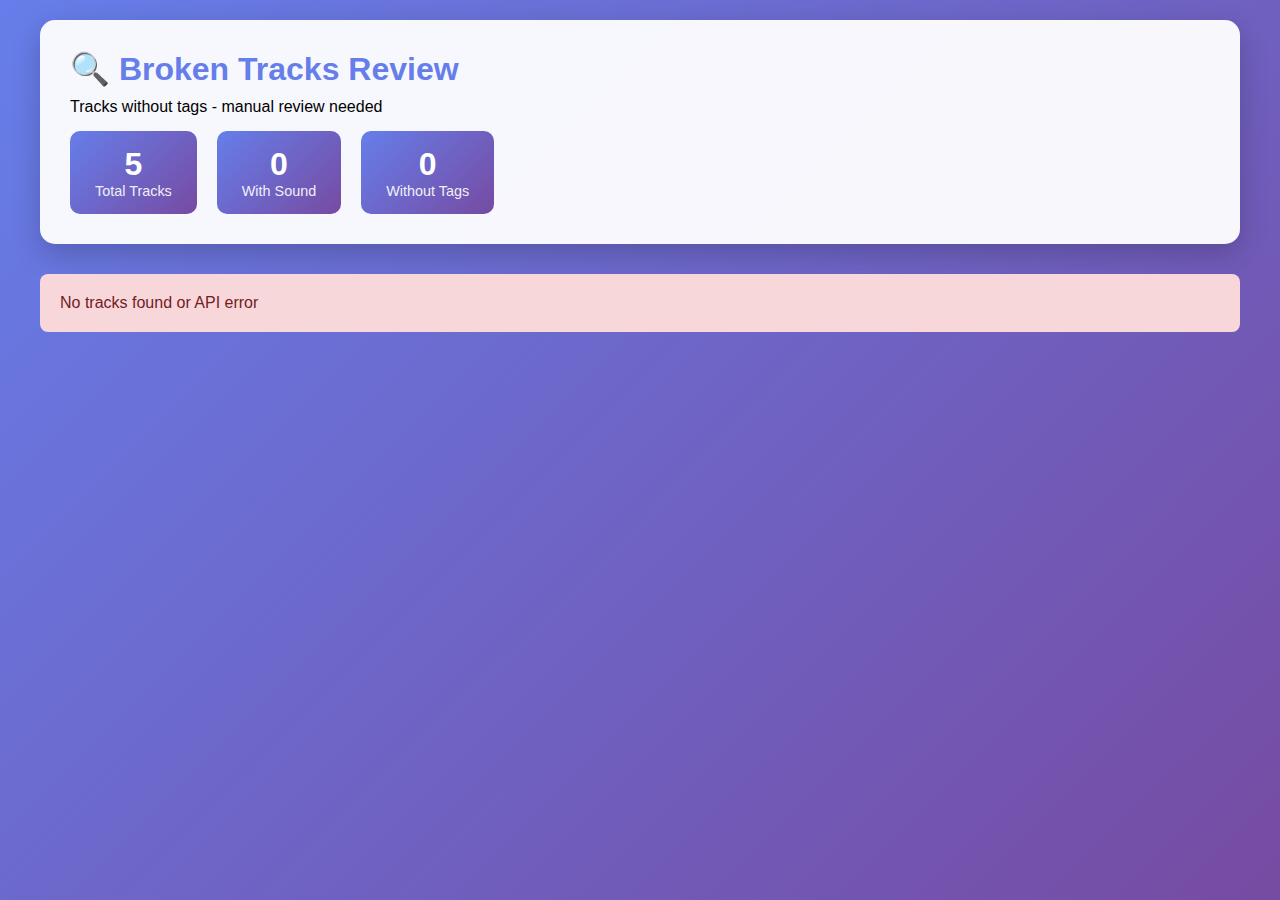
<file: index-broken-tracks.html>
<!DOCTYPE html>
<html lang="en">
<head>
    <meta charset="UTF-8">
    <meta name="viewport" content="width=device-width, initial-scale=1.0">
    <title>Broken Tracks Review</title>
    <style>
        * {
            margin: 0;
            padding: 0;
            box-sizing: border-box;
        }

        body {
            font-family: -apple-system, BlinkMacSystemFont, 'Segoe UI', Roboto, sans-serif;
            background: linear-gradient(135deg, #667eea 0%, #764ba2 100%);
            min-height: 100vh;
            padding: 20px;
        }

        .container {
            max-width: 1200px;
            margin: 0 auto;
        }

        header {
            background: rgba(255, 255, 255, 0.95);
            padding: 30px;
            border-radius: 15px;
            margin-bottom: 30px;
            box-shadow: 0 10px 30px rgba(0,0,0,0.2);
        }

        h1 {
            color: #667eea;
            margin-bottom: 10px;
        }

        .stats {
            display: flex;
            gap: 20px;
            margin-top: 15px;
        }

        .stat-card {
            background: linear-gradient(135deg, #667eea, #764ba2);
            color: white;
            padding: 15px 25px;
            border-radius: 10px;
            text-align: center;
        }

        .stat-number {
            font-size: 2em;
            font-weight: bold;
        }

        .stat-label {
            font-size: 0.9em;
            opacity: 0.9;
        }

        .track-card {
            background: white;
            border-radius: 15px;
            padding: 25px;
            margin-bottom: 20px;
            box-shadow: 0 5px 20px rgba(0,0,0,0.15);
            transition: transform 0.3s ease;
        }

        .track-card:hover {
            transform: translateY(-5px);
        }

        .track-header {
            display: flex;
            justify-content: space-between;
            align-items: center;
            margin-bottom: 15px;
        }

        .track-id {
            font-family: 'Courier New', monospace;
            background: #f0f0f0;
            padding: 5px 10px;
            border-radius: 5px;
            font-size: 0.85em;
            color: #666;
        }

        .track-status {
            padding: 5px 15px;
            border-radius: 20px;
            font-size: 0.85em;
            font-weight: bold;
        }

        .status-null { background: #fee; color: #c00; }
        .status-empty { background: #ffe0b2; color: #e65100; }
        .status-short { background: #fff3cd; color: #856404; }
        .status-ok { background: #d4edda; color: #155724; }

        .sound-field {
            background: #f8f9fa;
            padding: 15px;
            border-radius: 8px;
            border-left: 4px solid #667eea;
            margin-bottom: 15px;
            font-style: italic;
            line-height: 1.6;
        }

        .sound-placeholder {
            color: #999;
            font-style: italic;
        }

        .audio-player {
            width: 100%;
            margin-bottom: 15px;
        }

        .tags-container {
            display: flex;
            flex-wrap: wrap;
            gap: 8px;
            margin-bottom: 15px;
        }

        .tag-badge {
            background: linear-gradient(135deg, #667eea, #764ba2);
            color: white;
            padding: 5px 12px;
            border-radius: 15px;
            font-size: 0.85em;
        }

        .no-tags {
            color: #dc3545;
            font-weight: bold;
            padding: 10px;
            background: #f8d7da;
            border-radius: 5px;
        }

        .metadata {
            display: grid;
            grid-template-columns: repeat(auto-fit, minmax(200px, 1fr));
            gap: 15px;
            padding-top: 15px;
            border-top: 2px solid #f0f0f0;
        }

        .meta-item {
            padding: 10px;
            background: #f8f9fa;
            border-radius: 8px;
        }

        .meta-label {
            font-size: 0.8em;
            color: #666;
            margin-bottom: 5px;
        }

        .meta-value {
            font-weight: bold;
            color: #333;
        }

        .actions {
            display: flex;
            gap: 10px;
            margin-top: 15px;
        }

        .btn {
            padding: 10px 20px;
            border: none;
            border-radius: 8px;
            cursor: pointer;
            font-weight: bold;
            text-decoration: none;
            display: inline-block;
            transition: all 0.3s ease;
        }

        .btn-primary {
            background: linear-gradient(135deg, #667eea, #764ba2);
            color: white;
        }

        .btn-primary:hover {
            transform: translateY(-2px);
            box-shadow: 0 5px 15px rgba(102, 126, 234, 0.4);
        }

        .btn-secondary {
            background: #f0f0f0;
            color: #333;
        }

        .btn-secondary:hover {
            background: #e0e0e0;
        }

        .loading {
            text-align: center;
            padding: 50px;
            color: white;
            font-size: 1.5em;
        }

        .error {
            background: #f8d7da;
            color: #721c24;
            padding: 20px;
            border-radius: 8px;
            margin-bottom: 20px;
        }

        @media (max-width: 768px) {
            .stats {
                flex-direction: column;
            }
            
            .track-header {
                flex-direction: column;
                gap: 10px;
                align-items: flex-start;
            }
        }
    </style>
</head>
<body>
    <div class="container">
        <header>
            <h1>🔍 Broken Tracks Review</h1>
            <p>Tracks without tags - manual review needed</p>
            
            <div class="stats">
                <div class="stat-card">
                    <div class="stat-number" id="total-count">-</div>
                    <div class="stat-label">Total Tracks</div>
                </div>
                <div class="stat-card">
                    <div class="stat-number" id="with-sound">-</div>
                    <div class="stat-label">With Sound</div>
                </div>
                <div class="stat-card">
                    <div class="stat-number" id="without-tags">-</div>
                    <div class="stat-label">Without Tags</div>
                </div>
            </div>
        </header>

        <div id="tracks-container">
            <div class="loading">Loading tracks...</div>
        </div>
    </div>

    <script>
        const API_BASE = 'https://api.dj1.ru';
        
        // Broken track IDs from database
        const BROKEN_TRACK_IDS = [
            '575df0e4-fba7-4324-86bf-b9e61054e1e6',
            'be66e1e4-447c-422b-a514-8c6d2462402f',
            '9d7367bc-dd5d-4243-afe3-08a4c1d7d057',
            '3d399d3d-ded5-4712-9589-e35a5e234a40',
            'f065df01-8d28-46bc-a36b-0b31e2af0ba0'
        ];

        async function fetchTrack(id) {
            try {
                const response = await fetch(`${API_BASE}/tracks?id=eq.${id}`);
                if (!response.ok) throw new Error(`HTTP ${response.status}`);
                const data = await response.json();
                return data[0] || null;
            } catch (error) {
                console.error(`Error fetching track ${id}:`, error);
                return null;
            }
        }

        function getStatusBadge(sound) {
            if (!sound) return '<span class="track-status status-null">❌ NULL</span>';
            if (sound.trim() === '') return '<span class="track-status status-empty">⚠️ Empty</span>';
            if (sound.length < 20) return `<span class="track-status status-short">⚠️ Short (${sound.length} chars)</span>`;
            return `<span class="track-status status-ok">✅ OK (${sound.length} chars)</span>`;
        }

        function createTrackCard(track) {
            const hasSound = track.sound && track.sound.trim() !== '';
            const soundLength = track.sound ? track.sound.length : 0;
            const wordCount = hasSound ? track.sound.trim().split(/\s+/).length : 0;
            
            return `
                <div class="track-card">
                    <div class="track-header">
                        <div class="track-id">${track.id}</div>
                        ${getStatusBadge(track.sound)}
                    </div>

                    <div class="sound-field">
                        ${hasSound ? `"${escapeHtml(track.sound)}"` : '<span class="sound-placeholder">No sound description</span>'}
                    </div>

                    ${hasSound ? `
                        <audio controls class="audio-player">
                            <source src="${getAudioUrl(track)}" type="audio/mpeg">
                            Your browser does not support the audio element.
                        </audio>
                    ` : ''}

                    <div class="tags-container">
                        ${track.tags && track.tags.length > 0 
                            ? track.tags.map(tag => `<span class="tag-badge">${escapeHtml(tag)}</span>`).join('')
                            : '<div class="no-tags">⚠️ No tags assigned</div>'
                        }
                    </div>

                    <div class="metadata">
                        <div class="meta-item">
                            <div class="meta-label">Sound Length</div>
                            <div class="meta-value">${soundLength} chars</div>
                        </div>
                        <div class="meta-item">
                            <div class="meta-label">Word Count</div>
                            <div class="meta-value">${wordCount} words</div>
                        </div>
                        <div class="meta-item">
                            <div class="meta-label">Created</div>
                            <div class="meta-value">${formatDate(track.created_at)}</div>
                        </div>
                        <div class="meta-item">
                            <div class="meta-label">Tag Count</div>
                            <div class="meta-value">${track.tags ? track.tags.length : 0}</div>
                        </div>
                    </div>

                    <div class="actions">
                        <a href="${API_BASE}/tracks?id=eq.${track.id}" target="_blank" class="btn btn-primary">
                            🔗 View in API
                        </a>
                        ${hasSound ? `
                            <a href="${getAudioUrl(track)}" target="_blank" class="btn btn-secondary">
                                🎵 Open Audio
                            </a>
                        ` : ''}
                        <button onclick="copyId('${track.id}')" class="btn btn-secondary">
                            📋 Copy ID
                        </button>
                    </div>
                </div>
            `;
        }

        function getAudioUrl(track) {
            // Try to extract audio URL from sound field or use placeholder
            if (track.sound && track.sound.includes('http')) {
                const match = track.sound.match(/https?:\/\/[^\s]+/);
                if (match) return match[0];
            }
            return '#';
        }

        function escapeHtml(text) {
            const div = document.createElement('div');
            div.textContent = text;
            return div.innerHTML;
        }

        function formatDate(dateString) {
            if (!dateString) return 'Unknown';
            const date = new Date(dateString);
            return date.toLocaleDateString('en-US', {
                year: 'numeric',
                month: 'short',
                day: 'numeric',
                hour: '2-digit',
                minute: '2-digit'
            });
        }

        function copyId(id) {
            navigator.clipboard.writeText(id).then(() => {
                alert('ID copied to clipboard!');
            }).catch(err => {
                console.error('Failed to copy:', err);
            });
        }

        async function loadTracks() {
            const container = document.getElementById('tracks-container');
            
            let stats = {
                total: BROKEN_TRACK_IDS.length,
                withSound: 0,
                withoutTags: 0
            };

            const tracks = [];
            for (const id of BROKEN_TRACK_IDS) {
                const track = await fetchTrack(id);
                if (track) {
                    tracks.push(track);
                    if (track.sound && track.sound.trim()) stats.withSound++;
                    if (!track.tags || track.tags.length === 0) stats.withoutTags++;
                }
            }

            // Update stats
            document.getElementById('total-count').textContent = stats.total;
            document.getElementById('with-sound').textContent = stats.withSound;
            document.getElementById('without-tags').textContent = stats.withoutTags;

            // Render tracks
            if (tracks.length === 0) {
                container.innerHTML = '<div class="error">No tracks found or API error</div>';
                return;
            }

            container.innerHTML = tracks.map(createTrackCard).join('');
        }

        // Load on page ready
        document.addEventListener('DOMContentLoaded', loadTracks);
    </script>
</body>
</html>
</file>
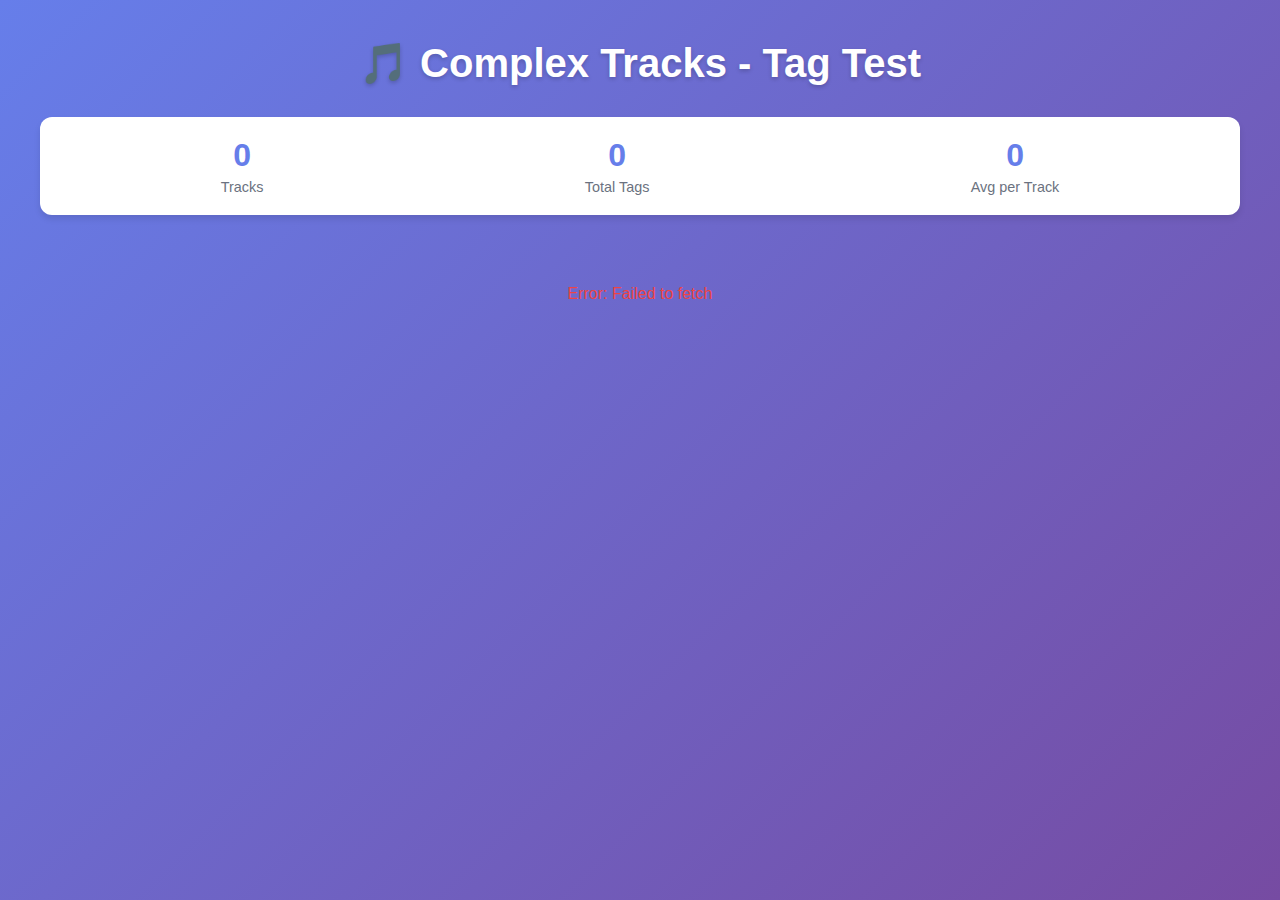
<file: index-complex-test.html>
<!DOCTYPE html>
<html lang="en">
<head>
    <meta charset="UTF-8">
    <meta name="viewport" content="width=device-width, initial-scale=1.0">
    <title>Complex Tracks Tag Test</title>
    <style>
        * { margin: 0; padding: 0; box-sizing: border-box; }
        body {
            font-family: -apple-system, BlinkMacSystemFont, 'Segoe UI', Roboto, sans-serif;
            background: linear-gradient(135deg, #667eea 0%, #764ba2 100%);
            min-height: 100vh;
            padding: 40px 20px;
        }
        .container {
            max-width: 1200px;
            margin: 0 auto;
        }
        h1 {
            color: white;
            text-align: center;
            margin-bottom: 30px;
            font-size: 2.5rem;
            text-shadow: 0 2px 4px rgba(0,0,0,0.2);
        }
        .stats {
            background: white;
            border-radius: 12px;
            padding: 20px;
            margin-bottom: 30px;
            display: flex;
            justify-content: space-around;
            box-shadow: 0 4px 6px rgba(0,0,0,0.1);
        }
        .stat-item { text-align: center; }
        .stat-value { font-size: 2rem; font-weight: bold; color: #667eea; }
        .stat-label { color: #6b7280; font-size: 0.9rem; margin-top: 5px; }
        .track-card {
            background: white;
            border-radius: 12px;
            padding: 25px;
            margin-bottom: 20px;
            box-shadow: 0 4px 6px rgba(0,0,0,0.1);
        }
        .track-id {
            font-size: 0.9rem;
            color: #6b7280;
            font-family: monospace;
            background: #f3f4f6;
            padding: 6px 12px;
            border-radius: 6px;
            display: inline-block;
            margin-bottom: 15px;
        }
        .sound-section { margin-bottom: 20px; }
        .sound-label {
            font-weight: 600;
            color: #4b5563;
            margin-bottom: 8px;
            font-size: 0.85rem;
            text-transform: uppercase;
            letter-spacing: 0.5px;
        }
        .sound-text {
            background: #f9fafb;
            padding: 15px;
            border-radius: 8px;
            color: #1f2937;
            line-height: 1.6;
            border-left: 4px solid #6366f1;
            font-size: 0.95rem;
        }
        .tags-section {
            margin-top: 20px;
            padding-top: 20px;
            border-top: 2px solid #e5e7eb;
        }
        .tags-label {
            font-weight: 600;
            color: #4b5563;
            margin-bottom: 12px;
            font-size: 0.85rem;
            text-transform: uppercase;
            letter-spacing: 0.5px;
        }
        .tags-container {
            display: flex;
            flex-wrap: wrap;
            gap: 8px;
        }
        .tag {
            padding: 6px 12px;
            border-radius: 20px;
            font-size: 0.85rem;
            font-weight: 500;
            transition: all 0.2s;
        }
        .tag:hover {
            transform: translateY(-2px);
            box-shadow: 0 4px 8px rgba(0,0,0,0.15);
        }
    </style>
</head>
<body>
    <div class="container">
        <h1>🎵 Complex Tracks - Tag Test</h1>
        
        <div class="stats">
            <div class="stat-item">
                <div class="stat-value" id="trackCount">0</div>
                <div class="stat-label">Tracks</div>
            </div>
            <div class="stat-item">
                <div class="stat-value" id="tagCount">0</div>
                <div class="stat-label">Total Tags</div>
            </div>
            <div class="stat-item">
                <div class="stat-value" id="avgTags">0</div>
                <div class="stat-label">Avg per Track</div>
            </div>
        </div>
        
        <div id="tracks"></div>
    </div>

    <script>
        const SUPABASE_URL = 'https://nwdalhrbifkjyyhpstnt.supabase.co';
        const SUPABASE_KEY = 'eyJhbGciOiJIUzI1NiIsInR5cCI6IkpXVCJ9.eyJpc3MiOiJzdXBhYmFzZSIsInJlZiI6Im53ZGFsaHJiaWZranl5aHBzdG50Iiwicm9sZSI6InNlcnZpY2Vfcm9sZSIsImlhdCI6MTc3MzM0MTg1NiwiZXhwIjoyMDg4OTE3ODU2fQ.c-Uj184ZuFxXthr6kozBjzq75sQ9d9Wj8jNmo4k-Kic';
        
        // Complex tracks with formatting in sound
        const COMPLEX_TRACK_IDS = [
            'db94c6ed', '8be1db28', '9bb4f591', 'e7e29ccb', '25d82035',
            'fb3f2148', '10c08c82', '4fce53d6', 'ddf06684', 'c9350b44',
            '672a246c', '0788d706', 'd22c1b53', '0713a5b1', 'b2af13e1',
            '6974b0fb', '3a895831'
        ];

        function log(msg) {
            console.log('[Test Page]', msg);
        }

        function escapeHtml(text) {
            const div = document.createElement('div');
            div.textContent = text;
            return div.innerHTML;
        }

        function categorizeTag(tagName) {
            const tag = tagName.toLowerCase();
            if (['house', 'trap', 'techno', 'hip-hop', 'hip hop', 'latin', 'urban', 'pop', 'rap'].some(k => tag.includes(k))) return 'genre';
            if (['bass', 'kick', 'snare', 'drum', 'synth', 'vocal'].some(k => tag.includes(k))) return 'instruments';
            if (['bright', 'wide', 'crisp', 'deep', 'melodic', 'warm'].some(k => tag.includes(k))) return 'mood';
            return 'style';
        }

        function getCategoryColor(category) {
            const colors = {
                genre: '#ef4444',
                mood: '#f59e0b',
                instruments: '#10b981',
                vocals: '#3b82f6',
                style: '#8b5cf6'
            };
            return colors[category] || '#6b7280';
        }

        function updateStats(tracks, tags) {
            document.getElementById('trackCount').textContent = tracks;
            document.getElementById('tagCount').textContent = tags;
            document.getElementById('avgTags').textContent = tracks > 0 ? (tags / tracks).toFixed(1) : '0';
        }

        async function loadTracks() {
            try {
                document.getElementById('tracks').innerHTML = '<div style="text-align:center;padding:40px;color:#6b7280;">Loading complex tracks...</div>';
                
                // Fetch tracks by ID
                const trackPromises = COMPLEX_TRACK_IDS.map(id => 
                    fetch(`${SUPABASE_URL}/rest/v1/tracks?id=eq.${id}&select=id,sound`, {
                        headers: {
                            'apikey': SUPABASE_KEY,
                            'Authorization': `Bearer ${SUPABASE_KEY}`
                        }
                    }).then(r => r.json())
                );
                
                const allResults = await Promise.all(trackPromises);
                const tracks = allResults.flat().filter(t => t.id);
                
                log(`Loaded ${tracks.length} complex tracks`);
                
                if (tracks.length === 0) {
                    document.getElementById('tracks').innerHTML = '<div style="text-align:center;padding:40px;color:#6b7280;">No tracks found.</div>';
                    updateStats(0, 0);
                    return;
                }
                
                // Fetch tags for these tracks
                const tagPromises = tracks.map(track =>
                    fetch(`${SUPABASE_URL}/rest/v1/track_tags?track_id=eq.${track.id}&select=tag:tags(name)`, {
                        headers: {
                            'apikey': SUPABASE_KEY,
                            'Authorization': `Bearer ${SUPABASE_KEY}`
                        }
                    }).then(r => r.json())
                );
                
                const allTagResults = await Promise.all(tagPromises);
                
                const html = tracks.map((track, index) => {
                    const trackTags = allTagResults[index] || [];
                    const tagsHtml = trackTags.map(t => {
                        const category = categorizeTag(t.tag.name);
                        const color = getCategoryColor(category);
                        return `<span class="tag" style="background:${color}20;color:${color};border:1px solid ${color}">${escapeHtml(t.tag.name)}</span>`;
                    }).join('');
                    
                    return `
                        <div class="track-card">
                            <div class="track-id">🆔 ${track.id}</div>
                            
                            <div class="sound-section">
                                <div class="sound-label">🎵 Sound:</div>
                                <div class="sound-text">${escapeHtml(track.sound || 'No sound')}</div>
                            </div>
                            
                            <div class="tags-section">
                                <div class="tags-label">🏷️ Теги (${trackTags.length}):</div>
                                <div class="tags-container">
                                    ${tagsHtml || '<span style="color: #9ca3af; font-style: italic;">Нет тегов</span>'}
                                </div>
                            </div>
                        </div>
                    `;
                }).join('');
                
                document.getElementById('tracks').innerHTML = html;
                updateStats(tracks.length, allTagResults.flat().length);
                
            } catch (error) {
                console.error('Error loading tracks:', error);
                document.getElementById('tracks').innerHTML = `<div style="text-align:center;padding:40px;color:#ef4444;">Error: ${error.message}</div>`;
                updateStats(0, 0);
            }
        }

        // Load on page ready
        document.addEventListener('DOMContentLoaded', loadTracks);
    </script>
</body>
</html>
</file>
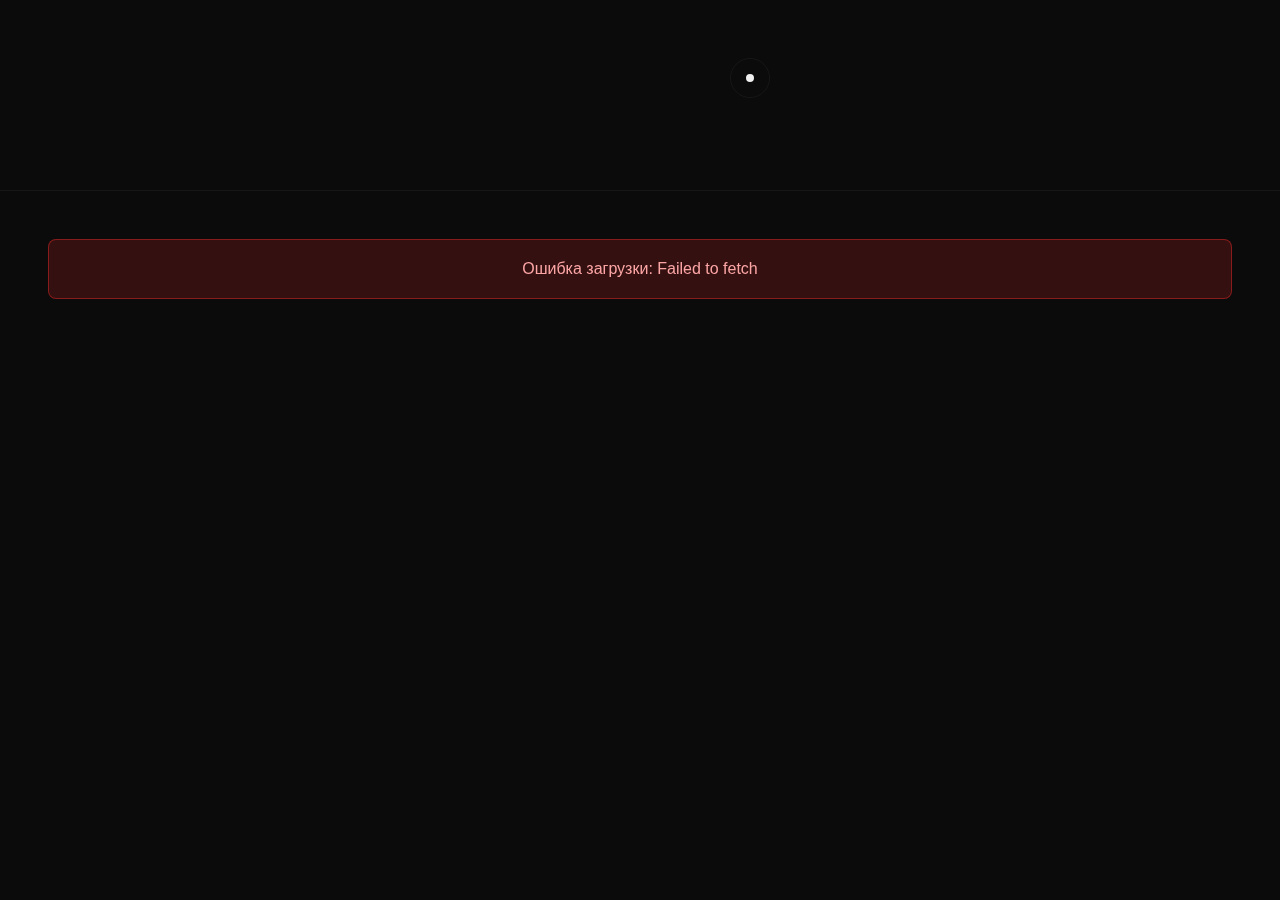
<file: index-tags-by-category.html>
<!DOCTYPE html>
<html lang="ru">
<head>
    <meta charset="UTF-8">
    <meta name="viewport" content="width=device-width, initial-scale=1.0">
    <title>DJ1.RU / BY TAGS 2</title>
    <link rel="icon" type="image/svg+xml" href="favicon.svg">
    <link rel="stylesheet" href="style.css">
    <link rel="stylesheet" href="rays.css">
    <script src="https://cdnjs.cloudflare.com/ajax/libs/gsap/3.12.5/gsap.min.js"></script>
    <style>
        /* Стили для страницы тегов по категориям */
        .tags-categories-view {
            padding: 2rem;
            max-width: 1400px;
            margin: 0 auto;
        }

        .category-section {
            margin-bottom: 3rem;
            background: rgba(255, 255, 255, 0.05);
            border-radius: 12px;
            padding: 1.5rem;
            backdrop-filter: blur(10px);
        }

        .category-header {
            display: flex;
            align-items: center;
            gap: 1rem;
            margin-bottom: 1.5rem;
            padding-bottom: 1rem;
            border-bottom: 2px solid rgba(255, 255, 255, 0.1);
        }

        .category-icon {
            font-size: 2rem;
        }

        .category-title {
            font-size: 1.5rem;
            font-weight: bold;
            color: #fff;
            text-transform: uppercase;
            letter-spacing: 2px;
        }

        .tags-grid {
            display: grid;
            grid-template-columns: repeat(auto-fill, minmax(200px, 1fr));
            gap: 1rem;
        }

        .tag-item {
            background: rgba(255, 255, 255, 0.1);
            padding: 0.75rem 1rem;
            border-radius: 8px;
            cursor: pointer;
            transition: all 0.3s ease;
            display: flex;
            justify-content: space-between;
            align-items: center;
            border: 1px solid transparent;
        }

        .tag-item:hover {
            background: rgba(255, 255, 255, 0.15);
            border-color: rgba(255, 255, 255, 0.3);
            transform: translateY(-2px);
        }

        .tag-name {
            color: #fff;
            font-size: 0.9rem;
            font-weight: 500;
        }

        .tag-count {
            background: rgba(0, 0, 0, 0.3);
            padding: 0.25rem 0.5rem;
            border-radius: 4px;
            font-size: 0.75rem;
            color: #aaa;
        }

        .loading {
            text-align: center;
            padding: 3rem;
            font-size: 1.2rem;
            color: #aaa;
        }

        .error {
            background: rgba(220, 38, 38, 0.2);
            border: 1px solid rgba(220, 38, 38, 0.5);
            color: #fca5a5;
            padding: 1rem;
            border-radius: 8px;
            margin: 1rem;
        }

        /* Адаптив для мобильных */
        @media (max-width: 768px) {
            .tags-categories-view {
                padding: 1rem;
            }

            .tags-grid {
                grid-template-columns: repeat(auto-fill, minmax(150px, 1fr));
                gap: 0.5rem;
            }

            .category-title {
                font-size: 1.2rem;
            }
        }
    </style>
</head>
<body>
    <div class="background-effects"></div>

    <div class="header">
        <div class="header-row">
            <h1><a href="index.html" style="color: inherit; text-decoration: none;">DJ1.RU</a></h1>
            <button id="themeToggle" class="theme-toggle" title="Сменить тему">
                <svg viewBox="0 0 24 24" width="24" height="24">
                    <path class="sun" d="M12 3v1m0 16v1m9-9h-1M4 12H3m15.364 6.364l-.707-.707M6.343 6.343l-.707-.707m12.728 0l-.707.707M6.343 17.657l-.707.707M16 12a4 4 0 11-8 0 4 4 0 018 0z"/>
                    <path class="moon" d="M21 12.79A9 9 0 1111.21 3 7 7 0 0021 12.79z" style="display: none;"/>
                </svg>
            </button>
        </div>
        <div class="sub">Tags by Categories (Supabase)</div>
    </div>

    <div class="tags-categories-view" id="tagsCategoriesView">
        <div class="loading" id="loading">Загрузка тегов из Supabase...</div>
        <div class="error" id="error" style="display: none;"></div>
        <div id="tagsListContainer"></div>
    </div>
    
    <!-- Секция треков ВЫНЕДЕНА за пределы tagsCategoriesView -->
    <div id="tagTracksSection" style="display: none; padding: 2rem; max-width: 1400px; margin: 0 auto;">
        <div class="tag-tracks-header" style="margin-bottom: 2rem; padding-bottom: 1rem; border-bottom: 2px solid rgba(255,255,255,0.1);">
            <button onclick="backToCategories()" style="background: rgba(255,255,255,0.1); border: none; color: white; padding: 0.5rem 1rem; border-radius: 8px; cursor: pointer; margin-right: 1rem;">← Назад к категориям</button>
            <h2 id="selectedTagName" style="display: inline-block; color: #fff;">Tag Name</h2>
            <span id="selectedTagCount" style="color: #aaa; margin-left: 1rem;">0 tracks</span>
        </div>
        <div id="tagTracksList"></div>
    </div>

    <script>
        // Конфигурация Supabase
        const SUPABASE_URL = 'https://nwdalhrbifkjyyhpstnt.supabase.co';
        const SUPABASE_KEY = 'eyJhbGciOiJIUzI1NiIsInR5cCI6IkpXVCJ9.eyJpc3MiOiJzdXBhYmFzZSIsInJlZiI6Im53ZGFsaHJiaWZranl5aHBzdG50Iiwicm9sZSI6InNlcnZpY2Vfcm9sZSIsImlhdCI6MTc3MzM0MTg1NiwiZXhwIjoyMDg4OTE3ODU2fQ.c-Uj184ZuFxXthr6kozBjzq75sQ9d9Wj8jNmo4k-Kic';

        // Эмодзи для категорий
        const CATEGORY_ICONS = {
            'genre': '🎵',
            'mood': '😊',
            'tempo': '⚡',
            'era': '📅',
            'language': '🌐',
            'vibe': '✨',
            'instrumentation': '🎸',
            'production': '🎛️',
            'vocals': '🎤',
            'other': '📦'
        };

        const CATEGORY_LABELS = {
            'genre': 'Genre',
            'mood': 'Mood',
            'tempo': 'Tempo',
            'era': 'Era',
            'language': 'Language',
            'vibe': 'Vibe',
            'instrumentation': 'Instrumentation',
            'production': 'Production',
            'vocals': 'Vocals',
            'other': 'Other'
        };

        async function fetchTagsWithCategories() {
            try {
                console.log('Fetching tags with track counts from VIEW...');
                const startTime = Date.now();
                
                // ОДИН ЗАПРОС к VIEW вместо 197 запросов с пагинацией!
                const url = `${SUPABASE_URL}/rest/v1/tags_with_track_counts?select=id,name,category_id,track_count,tag_categories(name,label,color)&order=name.asc`;
                
                const response = await fetch(url, {
                    headers: {
                        'apikey': SUPABASE_KEY,
                        'Authorization': `Bearer ${SUPABASE_KEY}`,
                        'Content-Type': 'application/json'
                    }
                });

                if (!response.ok) {
                    throw new Error(`HTTP ${response.status}`);
                }

                const tags = await response.json();
                
                const endTime = Date.now();
                console.log(`✓ Loaded ${tags.length} tags with track counts in ${endTime - startTime}ms`);
                
                return tags;
            } catch (error) {
                console.error('Error fetching tags:', error);
                throw error;
            }
        }

        async function fetchTagCounts() {
            // Функция удалена - теперь используется в fetchTagsWithCategories
            return {};
        }

        function groupTagsByCategory(tags) {
            const grouped = {};
            
            tags.forEach(tag => {
                const categoryName = tag.tag_categories?.name || 'other';
                const categoryLabel = tag.tag_categories?.label || CATEGORY_LABELS[categoryName] || categoryName;
                const categoryColor = tag.tag_categories?.color || '#6b7280';
                
                if (!grouped[categoryName]) {
                    grouped[categoryName] = {
                        label: categoryLabel,
                        color: categoryColor,
                        tags: []
                    };
                }
                
                grouped[categoryName].tags.push({
                    id: tag.id,
                    name: tag.name,
                    track_count: tag.track_count || 0  // ✅ КОПИРУЕМ track_count!
                });
            });

            // Сортируем категории по порядку
            const categoryOrder = ['genre', 'mood', 'tempo', 'era', 'language', 'vibe', 'instrumentation', 'production', 'vocals', 'other'];
            const sortedGrouped = {};
            
            categoryOrder.forEach(cat => {
                if (grouped[cat]) {
                    sortedGrouped[cat] = grouped[cat];
                }
            });

            // Добавляем остальные категории
            Object.keys(grouped).forEach(cat => {
                if (!categoryOrder.includes(cat)) {
                    sortedGrouped[cat] = grouped[cat];
                }
            });

            return sortedGrouped;
        }

        function renderTagsByCategories(groupedTags) {
            const container = document.getElementById('tagsListContainer');
            let html = '';

            Object.entries(groupedTags).forEach(([categoryKey, category]) => {
                const icon = CATEGORY_ICONS[categoryKey] || '📁';
                
                html += `
                    <div class="category-section">
                        <div class="category-header">
                            <span class="category-icon">${icon}</span>
                            <span class="category-title" style="color: ${category.color}">${category.label}</span>
                        </div>
                        <div class="tags-grid">
                            ${category.tags.map(tag => `
                                <div class="tag-item" data-tag-id="${tag.id}" data-tag-name="${tag.name}" style="cursor: pointer;">
                                    <span class="tag-name">${tag.name}</span>
                                    <span class="tag-count">${tag.track_count || 0}</span>
                                </div>
                            `).join('')}
                        </div>
                    </div>
                `;
            });

            container.innerHTML = html;
            
            // Добавляем обработчики кликов ПОВТОРНО после рендера
            setTimeout(() => {
                document.querySelectorAll('.tag-item').forEach(item => {
                    item.addEventListener('click', (e) => {
                        e.preventDefault();
                        e.stopPropagation();
                        const tagId = item.getAttribute('data-tag-id');
                        const tagName = item.getAttribute('data-tag-name');
                        console.log('Tag clicked:', { tagId, tagName });
                        selectTag(tagId, tagName);
                    });
                });
                console.log('Click handlers attached to', document.querySelectorAll('.tag-item').length, 'tags');
            }, 100);
        }

        async function selectTag(tagId, tagName) {
            console.log('selectTag called with:', { tagId, tagName });
            
            // Проверяем что DOM существует
            const tagTracksSection = document.getElementById('tagTracksSection');
            if (!tagTracksSection) {
                console.error('ERROR: #tagTracksSection not found in DOM!');
                console.log('Available elements:', document.querySelectorAll('*').length);
                return;
            }
            
            const categoriesView = document.getElementById('tagsCategoriesView');
            const loadingEl = categoriesView.querySelector('#loading');
            const errorEl = categoriesView.querySelector('#error');
            const selectedTagName = document.getElementById('selectedTagName');
            const selectedTagCount = document.getElementById('selectedTagCount');
            const tagTracksList = document.getElementById('tagTracksList');
            
            if (!loadingEl || !tagTracksSection) {
                console.error('Required DOM elements not found!', {
                    loadingEl: !!loadingEl,
                    tagTracksSection: !!tagTracksSection,
                    selectedTagName: !!selectedTagName,
                    selectedTagCount: !!selectedTagCount,
                    tagTracksList: !!tagTracksList
                });
                return;
            }
            
            // Показываем секцию треков
            loadingEl.style.display = 'none';
            if (errorEl) errorEl.style.display = 'none';
            tagTracksSection.style.display = 'block';
            selectedTagName.textContent = tagName;
            tagTracksList.innerHTML = '<div class="loading">Загрузка треков...</div>';
            
            console.log('Fetching track_tags for tag_id:', tagId);
            
            try {
                // Получаем связи track_id для этого тега из Supabase
                const url = `${SUPABASE_URL}/rest/v1/track_tags?tag_id=eq.${tagId}&select=track_id`;
                const response = await fetch(url, {
                    headers: {
                        'apikey': SUPABASE_KEY,
                        'Authorization': `Bearer ${SUPABASE_KEY}`
                    }
                });
                
                if (!response.ok) {
                    throw new Error(`HTTP ${response.status}`);
                }
                
                const trackTags = await response.json();
                const trackIds = trackTags.map(tt => tt.track_id);
                
                selectedTagCount.textContent = `${trackIds.length} tracks`;
                
                if (trackIds.length === 0) {
                    tagTracksList.innerHTML = '<div class="loading">Нет треков с этим тегом</div>';
                    return;
                }
                
                // Получаем информацию о треках через API
                tagTracksList.innerHTML = '<div class="loading">Загрузка информации о треках...</div>';
                
                // Загружаем треки ВСЕ сразу параллельно (максимум 100 за раз)
                const maxConcurrent = 50;  // Максимум 50 одновременных запросов
                let allTracks = [];
                let loaded = 0;
                
                for (let i = 0; i < trackIds.length; i += maxConcurrent) {
                    const batch = trackIds.slice(i, i + maxConcurrent);
                    const batchPromises = batch.map(id => fetchTrackById(id));
                    const batchResults = await Promise.all(batchPromises);
                    allTracks = allTracks.concat(batchResults.filter(t => t !== null));
                    loaded += batch.length;
                    
                    // Обновляем прогресс
                    tagTracksList.innerHTML = `<div class="loading">Загружено ${allTracks.length} из ${trackIds.length} треков...</div>`;
                    
                    // Небольшая задержка между батчами
                    await new Promise(resolve => setTimeout(resolve, 100));
                }
                
                // Рендерим треки
                renderTrackList(allTracks, tagTracksList);
                
            } catch (error) {
                console.error('Error loading tag tracks:', error);
                tagTracksList.innerHTML = `<div class="error">Ошибка: ${error.message}</div>`;
            }
        }
        
        async function fetchTrackById(trackId) {
            try {
                const response = await fetch(`https://api.dj1.ru/api/tracks/${trackId}`);
                if (!response.ok) return null;
                const data = await response.json();
                return data;
            } catch (error) {
                console.error(`Error fetching track ${trackId}:`, error);
                return null;
            }
        }
        
        function renderTrackList(tracks, container) {
            if (!tracks || tracks.length === 0) {
                container.innerHTML = '<div class="loading">Треки не найдены</div>';
                return;
            }
            
            let html = '<div style="display: grid; gap: 1rem;">';
            
            tracks.forEach((track, index) => {
                const hasAudio = track.audio_url && track.audio_url.trim() !== '';
                
                html += `
                    <div style="background: rgba(255,255,255,0.05); padding: 1rem; border-radius: 8px; display: flex; align-items: center; gap: 1rem;">
                        <div style="flex: 1; min-width: 0;">
                            <div style="color: #fff; font-weight: bold; margin-bottom: 0.5rem;">${escapeHtml(track.title || 'Untitled')}</div>
                            <div style="color: #aaa; font-size: 0.9rem;">${escapeHtml(track.sound ? track.sound.substring(0, 100) + '...' : 'No description')}</div>
                        </div>
                        ${hasAudio ? `
                            <audio controls style="width: 200px;">
                                <source src="${escapeHtml(track.audio_url)}" type="audio/mpeg">
                            </audio>
                        ` : '<span style="color: #666;">No audio</span>'}
                    </div>
                `;
            });
            
            html += '</div>';
            container.innerHTML = html;
        }
        
        function backToCategories() {
            document.getElementById('tagTracksSection').style.display = 'none';
            document.getElementById('loading').style.display = 'block';
        }

        async function init() {
            const loadingEl = document.getElementById('loading');
            const errorEl = document.getElementById('error');
            const container = document.getElementById('tagsCategoriesView');

            try {
                const tags = await fetchTagsWithCategories();
                const groupedTags = groupTagsByCategory(tags);
                renderTagsByCategories(groupedTags);
                
                loadingEl.style.display = 'none';
            } catch (error) {
                console.error('Error loading tags:', error);
                loadingEl.style.display = 'none';
                errorEl.textContent = `Ошибка загрузки: ${error.message}`;
                errorEl.style.display = 'block';
            }
        }

        // Запускаем при загрузке
        init();

        // Theme toggle
        document.getElementById('themeToggle')?.addEventListener('click', () => {
            document.body.classList.toggle('dark-theme');
            const sun = document.querySelector('.sun');
            const moon = document.querySelector('.moon');
            if (sun && moon) {
                sun.style.display = sun.style.display === 'none' ? 'block' : 'none';
                moon.style.display = moon.style.display === 'none' ? 'block' : 'none';
            }
        });
    </script>
</body>
</html>
</file>
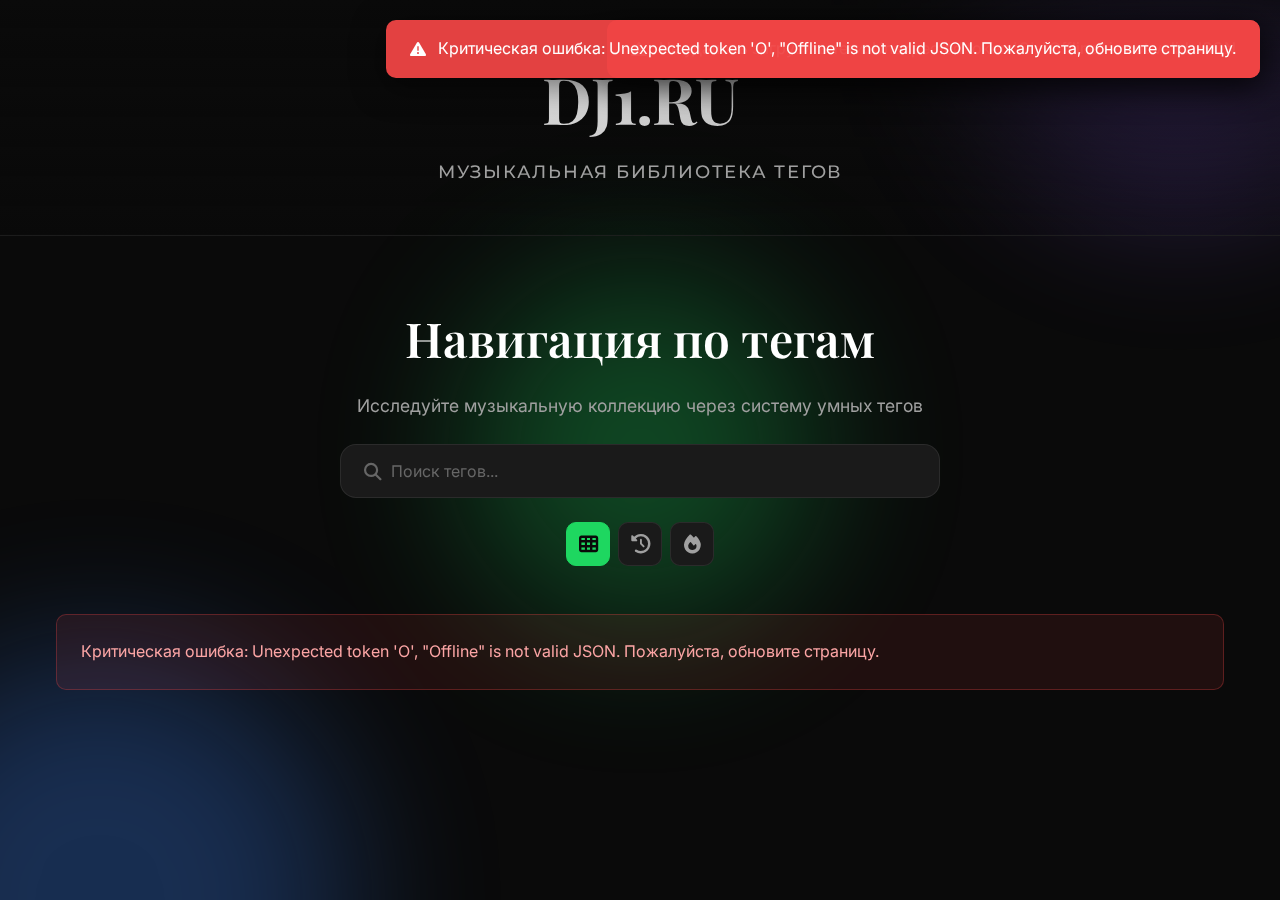
<file: index-tags-design.html>
<!DOCTYPE html>
<html lang="ru">
<head>
    <meta charset="UTF-8">
    <meta name="viewport" content="width=device-width, initial-scale=1.0">
    <title>DJ1.RU / TAGS — Музыкальная библиотека</title>
    <link rel="icon" type="image/svg+xml" href="favicon.svg">
    
    <!-- 🔥 FONT AWESOME -->
    <link rel="stylesheet" href="https://cdnjs.cloudflare.com/ajax/libs/font-awesome/6.5.1/css/all.min.css">
    
    <!-- 🔥 PLAYER STYLES -->
    <link rel="stylesheet" href="player-styles.css">
    
    <!-- 🔥 ПОДКЛЮЧАЕМ ШРИФТЫ -->
    <link rel="preconnect" href="https://fonts.googleapis.com">
    <link rel="preconnect" href="https://fonts.gstatic.com" crossorigin>
    <link href="https://fonts.googleapis.com/css2?family=Bebas+Neue&family=Inter:wght@300;400;500;600;700&family=Montserrat:wght@400;500;600;700&family=Playfair+Display:wght@400;500;600;700&display=swap" rel="stylesheet">
    
    <style>
        /* ============================================
           🎨 DESIGN SYSTEM
           ============================================ */
        :root {
            /* Colors */
            --bg-primary: #0a0a0a;
            --bg-secondary: #121212;
            --bg-tertiary: #1a1a1a;
            --bg-elevated: rgba(30, 30, 30, 0.95);
            
            --text-primary: #ffffff;
            --text-secondary: #a0a0a0;
            --text-tertiary: #666666;
            --text-accent: #1ed760;
            
            --border-subtle: rgba(255, 255, 255, 0.08);
            --border-medium: rgba(255, 255, 255, 0.15);
            
            --accent-green: #1ed760;
            --accent-green-dim: rgba(30, 215, 96, 0.15);
            --accent-purple: #8b5cf6;
            --accent-blue: #3b82f6;
            
            /* Typography */
            --font-display: 'Playfair Display', serif;
            --font-heading: 'Montserrat', sans-serif;
            --font-body: 'Inter', sans-serif;
            --font-mono: 'Bebas Neue', sans-serif;
            
            /* Spacing */
            --space-xs: 0.5rem;
            --space-sm: 1rem;
            --space-md: 1.5rem;
            --space-lg: 2rem;
            --space-xl: 3rem;
            --space-2xl: 4rem;
            
            /* Border Radius */
            --radius-sm: 6px;
            --radius-md: 10px;
            --radius-lg: 16px;
            --radius-xl: 24px;
            
            /* Shadows */
            --shadow-sm: 0 2px 8px rgba(0, 0, 0, 0.3);
            --shadow-md: 0 4px 16px rgba(0, 0, 0, 0.4);
            --shadow-lg: 0 8px 32px rgba(0, 0, 0, 0.5);
            --shadow-glow: 0 0 40px rgba(30, 215, 96, 0.3);
            
            /* Transitions */
            --transition-fast: 0.15s ease;
            --transition-base: 0.3s cubic-bezier(0.4, 0, 0.2, 1);
            --transition-slow: 0.5s cubic-bezier(0.4, 0, 0.2, 1);
        }
        
        /* ============================================
           🌍 BASE STYLES
           ============================================ */
        * {
            margin: 0;
            padding: 0;
            box-sizing: border-box;
        }
        
        body {
            font-family: var(--font-body);
            background: var(--bg-primary);
            color: var(--text-primary);
            line-height: 1.6;
            overflow-x: hidden;
            -webkit-font-smoothing: antialiased;
            -moz-osx-font-smoothing: grayscale;
        }
        
        /* Background Effects */
        .background-effects {
            position: fixed;
            top: 0;
            left: 0;
            right: 0;
            bottom: 0;
            pointer-events: none;
            overflow: hidden;
            z-index: 0;
        }
        
        .gradient-orb {
            position: absolute;
            border-radius: 50%;
            filter: blur(80px);
            opacity: 0.3;
            animation: float 20s infinite ease-in-out;
        }
        
        .gradient-orb-1 {
            width: 400px;
            height: 400px;
            background: var(--accent-purple);
            top: -200px;
            right: -100px;
            animation-delay: 0s;
        }
        
        .gradient-orb-2 {
            width: 500px;
            height: 500px;
            background: var(--accent-blue);
            bottom: -250px;
            left: -150px;
            animation-delay: -7s;
        }
        
        .gradient-orb-3 {
            width: 350px;
            height: 350px;
            background: var(--accent-green);
            top: 50%;
            left: 50%;
            transform: translate(-50%, -50%);
            animation-delay: -14s;
        }
        
        @keyframes float {
            0%, 100% { transform: translate(0, 0) scale(1); }
            33% { transform: translate(30px, -30px) scale(1.1); }
            66% { transform: translate(-20px, 20px) scale(0.9); }
        }
        
        /* ============================================
           📐 LAYOUT
           ============================================ */
        .container {
            max-width: 1400px;
            margin: 0 auto;
            padding: 0 var(--space-lg);
        }
        
        /* ============================================
           🎯 HEADER
           ============================================ */
        .header {
            position: relative;
            z-index: 10;
            padding: var(--space-xl) 0;
            text-align: center;
            border-bottom: 1px solid var(--border-subtle);
            background: linear-gradient(180deg, rgba(10,10,10,0.8) 0%, rgba(10,10,10,0) 100%);
            backdrop-filter: blur(10px);
        }
        
        .brand {
            font-family: var(--font-display);
            font-size: clamp(2.5rem, 5vw, 4rem);
            font-weight: 700;
            background: linear-gradient(135deg, var(--text-primary) 0%, var(--text-secondary) 100%);
            -webkit-background-clip: text;
            -webkit-text-fill-color: transparent;
            background-clip: text;
            letter-spacing: -0.02em;
            margin-bottom: var(--space-xs);
        }
        
        .subtitle {
            font-family: var(--font-heading);
            font-size: 1.1rem;
            font-weight: 500;
            color: var(--text-secondary);
            text-transform: uppercase;
            letter-spacing: 0.1em;
        }
        
        /* 🔥 TAG SEARCH */
        .tag-search-container {
            max-width: 600px;
            margin: var(--space-md) auto 0;
        }
        
        .search-wrapper {
            position: relative;
            display: flex;
            align-items: center;
        }
        
        .search-icon {
            position: absolute;
            left: var(--space-md);
            color: var(--text-tertiary);
            pointer-events: none;
            font-size: 1.1rem;
        }
        
        .tag-search-input {
            width: 100%;
            padding: var(--space-sm) var(--space-lg);
            padding-left: calc(var(--space-md) + 1.1rem + var(--space-xs));
            padding-right: var(--space-lg);
            background: var(--bg-tertiary);
            border: 1px solid var(--border-subtle);
            border-radius: var(--radius-lg);
            color: var(--text-primary);
            font-family: var(--font-body);
            font-size: 1rem;
            transition: all var(--transition-fast);
        }
        
        .tag-search-input:focus {
            outline: none;
            border-color: var(--accent-green);
            box-shadow: 0 0 0 3px var(--accent-green-dim);
            background: var(--bg-elevated);
        }
        
        .tag-search-input::placeholder {
            color: var(--text-tertiary);
        }
        
        .clear-search {
            position: absolute;
            right: var(--space-sm);
            background: rgba(255, 255, 255, 0.1);
            border: none;
            color: var(--text-secondary);
            width: 32px;
            height: 32px;
            border-radius: 50%;
            cursor: pointer;
            display: flex;
            align-items: center;
            justify-content: center;
            transition: all var(--transition-fast);
        }
        
        .clear-search:hover {
            background: rgba(255, 255, 255, 0.2);
            color: var(--text-primary);
            transform: scale(1.1);
        }
        
        .search-stats {
            margin-top: var(--space-xs);
            text-align: center;
            font-size: 0.875rem;
            color: var(--text-secondary);
        }
        
        /* 🔥 QUICK NAVIGATION */
        .quick-nav-btn {
            background: var(--bg-tertiary);
            border: 1px solid var(--border-subtle);
            color: var(--text-secondary);
            width: 44px;
            height: 44px;
            border-radius: var(--radius-md);
            cursor: pointer;
            display: flex;
            align-items: center;
            justify-content: center;
            transition: all var(--transition-fast);
            font-size: 1.2rem;
        }
        
        .quick-nav-btn:hover {
            background: var(--bg-elevated);
            border-color: var(--accent-green);
            color: var(--accent-green);
            transform: translateY(-2px);
        }
        
        .quick-nav-btn.active {
            background: var(--accent-green);
            border-color: var(--accent-green);
            color: var(--bg-primary);
        }
        
        /* ♿ ACCESSIBILITY - FOCUS VISIBLE */
        .quick-nav-btn:focus-visible,
        .tag-search-input:focus-visible,
        .control-btn:focus-visible {
            outline: 2px solid var(--accent-green);
            outline-offset: 2px;
        }
        
        /* ============================================
           🏷️ TAGS VIEW
           ============================================ */
        .tags-view {
            position: relative;
            z-index: 10;
            padding: var(--space-2xl) 0;
        }
        
        .section-header {
            margin-bottom: var(--space-xl);
            text-align: center;
        }
        
        .section-title {
            font-family: var(--font-display);
            font-size: clamp(2rem, 4vw, 3rem);
            font-weight: 600;
            color: var(--text-primary);
            margin-bottom: var(--space-sm);
        }
        
        .section-description {
            font-family: var(--font-body);
            font-size: 1.1rem;
            color: var(--text-secondary);
            max-width: 600px;
            margin: 0 auto;
        }
        
        /* Category Section */
        .category-section {
            margin-bottom: var(--space-2xl);
            background: var(--bg-elevated);
            border: 1px solid var(--border-subtle);
            border-radius: var(--radius-xl);
            padding: var(--space-xl);
            backdrop-filter: blur(20px);
            transition: all var(--transition-base);
        }
        
        .category-section:hover {
            border-color: var(--border-medium);
            box-shadow: var(--shadow-lg);
            transform: translateY(-2px);
        }
        
        .category-header {
            display: flex;
            align-items: center;
            gap: var(--space-md);
            margin-bottom: var(--space-lg);
            padding-bottom: var(--space-md);
            border-bottom: 1px solid var(--border-subtle);
        }
        
        .category-icon {
            font-size: 2.5rem;
            line-height: 1;
        }
        
        .category-title {
            font-family: var(--font-heading);
            font-size: 1.5rem;
            font-weight: 600;
            color: var(--text-primary);
            text-transform: uppercase;
            letter-spacing: 0.05em;
        }
        
        .category-count {
            font-family: var(--font-body);
            font-size: 0.9rem;
            color: var(--text-tertiary);
            margin-left: auto;
        }
        
        /* Tags Grid */
        .tags-grid {
            display: grid;
            grid-template-columns: repeat(auto-fill, minmax(220px, 1fr));
            gap: var(--space-sm);
        }
        
        .tag-item {
            position: relative;
            background: var(--bg-tertiary);
            border: 1px solid var(--border-subtle);
            border-radius: var(--radius-md);
            padding: var(--space-sm) var(--space-md);
            cursor: pointer;
            transition: all var(--transition-base);
            display: flex;
            justify-content: space-between;
            align-items: center;
            overflow: hidden;
        }
        
        .tag-item::before {
            content: '';
            position: absolute;
            top: 0;
            left: 0;
            right: 0;
            bottom: 0;
            background: linear-gradient(135deg, rgba(30, 215, 96, 0.1) 0%, rgba(139, 92, 246, 0.1) 100%);
            opacity: 0;
            transition: opacity var(--transition-base);
        }
        
        .tag-item:hover::before {
            opacity: 1;
        }
        
        .tag-item:hover {
            border-color: var(--accent-green);
            transform: translateY(-3px);
            box-shadow: var(--shadow-glow);
        }
        
        .tag-name {
            font-family: var(--font-body);
            font-size: 0.95rem;
            font-weight: 500;
            color: var(--text-primary);
            position: relative;
            z-index: 1;
        }
        
        .tag-count {
            background: rgba(255, 255, 255, 0.08);
            padding: 0.25rem 0.75rem;
            border-radius: var(--radius-sm);
            font-size: 0.8rem;
            color: var(--text-secondary);
            font-weight: 600;
            position: relative;
            z-index: 1;
            transition: all var(--transition-fast);
        }
        
        .tag-item:hover .tag-count {
            background: var(--accent-green);
            color: var(--bg-primary);
        }
        
        /* ============================================
           🎵 TRACKS SECTION
           ============================================ */
        .tracks-section {
            position: relative;
            z-index: 10;
            margin-top: var(--space-2xl);
            padding: var(--space-2xl);
            background: var(--bg-elevated);
            border: 1px solid var(--border-subtle);
            border-radius: var(--radius-xl);
            backdrop-filter: blur(20px);
        }
        
        .tracks-header {
            margin-bottom: var(--space-xl);
            padding-bottom: var(--space-md);
            border-bottom: 1px solid var(--border-subtle);
        }
        
        .tracks-title {
            font-family: var(--font-display);
            font-size: clamp(1.8rem, 3vw, 2.5rem);
            font-weight: 600;
            color: var(--text-primary);
            margin-bottom: var(--space-xs);
        }
        
        .tracks-count {
            font-family: var(--font-body);
            font-size: 1rem;
            color: var(--text-secondary);
        }
        
        .track-item {
            display: flex;
            align-items: center;
            gap: var(--space-md);
            padding: var(--space-md);
            margin-bottom: var(--space-sm);
            background: var(--bg-tertiary);
            border: 1px solid var(--border-subtle);
            border-radius: var(--radius-md);
            cursor: pointer;
            transition: all var(--transition-base);
        }
        
        .track-item:hover {
            background: rgba(30, 30, 30, 0.8);
            border-color: var(--accent-green);
            transform: translateX(8px);
        }
        
        .track-item.active {
            background: var(--accent-green-dim);
            border-color: var(--accent-green);
        }
        
        .track-cover {
            width: 60px;
            height: 60px;
            border-radius: var(--radius-md);
            object-fit: cover;
            box-shadow: var(--shadow-md);
        }
        
        .track-info {
            flex: 1;
            min-width: 0;
        }
        
        .track-title {
            font-family: var(--font-heading);
            font-size: 1.1rem;
            font-weight: 600;
            color: var(--text-primary);
            white-space: nowrap;
            overflow: hidden;
            text-overflow: ellipsis;
            margin-bottom: 0.25rem;
        }
        
        .track-artist {
            font-family: var(--font-body);
            font-size: 0.9rem;
            color: var(--text-secondary);
        }
        
        /* ============================================
           🎮 PLAYER BAR
           ============================================ */
        .player-bar {
            position: fixed;
            bottom: 0;
            left: 0;
            right: 0;
            background: rgba(18, 18, 18, 0.95);
            backdrop-filter: blur(20px);
            border-top: 1px solid var(--border-medium);
            padding: var(--space-md) var(--space-lg);
            transform: translateY(100%);
            transition: transform var(--transition-slow);
            z-index: 100;
            box-shadow: 0 -8px 32px rgba(0, 0, 0, 0.5);
        }
        
        .player-bar.active {
            transform: translateY(0);
        }
        
        .player-content {
            display: grid;
            grid-template-columns: 280px 1fr 280px;
            gap: var(--space-lg);
            max-width: 1400px;
            margin: 0 auto;
            align-items: center;
        }
        
        /* Now Playing Section */
        .player-now-playing {
            display: flex;
            align-items: center;
            gap: var(--space-md);
            min-width: 0;
        }
        
        .player-cover-wrapper {
            position: relative;
            flex-shrink: 0;
        }
        
        .player-cover {
            width: 64px;
            height: 64px;
            border-radius: var(--radius-md);
            object-fit: cover;
            box-shadow: var(--shadow-lg);
            transition: all var(--transition-base);
        }
        
        .player-cover.playing {
            animation: pulse-glow 2s infinite ease-in-out;
        }
        
        @keyframes pulse-glow {
            0%, 100% { box-shadow: 0 0 20px rgba(123, 44, 191, 0.3); }
            50% { box-shadow: 0 0 30px rgba(123, 44, 191, 0.6); }
        }
        
        /* Loading Overlay */
        .player-loading-overlay {
            position: absolute;
            top: 0;
            left: 0;
            right: 0;
            bottom: 0;
            background: rgba(0, 0, 0, 0.7);
            backdrop-filter: blur(4px);
            display: flex;
            align-items: center;
            justify-content: center;
            border-radius: var(--radius-md);
            z-index: 5;
        }
        
        .spinner-small {
            width: 32px;
            height: 32px;
            border: 3px solid rgba(255, 255, 255, 0.3);
            border-top-color: var(--accent-green);
            border-radius: 50%;
            animation: spin 0.8s linear infinite;
        }
        
        @keyframes spin {
            to { transform: rotate(360deg); }
        }
        
        @keyframes slideInRight {
            from {
                transform: translateX(400px);
                opacity: 0;
            }
            to {
                transform: translateX(0);
                opacity: 1;
            }
        }
        
        @keyframes slideOutRight {
            from {
                transform: translateX(0);
                opacity: 1;
            }
            to {
                transform: translateX(400px);
                opacity: 0;
            }
        }
        
        /* Status Text */
        .player-status {
            font-size: 0.75rem;
            color: var(--text-secondary);
            margin-top: 0.25rem;
            font-family: var(--font-body);
        }
        
        .player-track-details {
            overflow: hidden;
            min-width: 0;
        }
        
        .player-title {
            font-family: var(--font-heading);
            font-size: 0.95rem;
            font-weight: 600;
            color: var(--text-primary);
            white-space: nowrap;
            overflow: hidden;
            text-overflow: ellipsis;
            margin-bottom: 0.25rem;
        }
        
        .player-artist {
            font-family: var(--font-body);
            font-size: 0.8rem;
            color: var(--text-secondary);
            white-space: nowrap;
            overflow: hidden;
            text-overflow: ellipsis;
        }
        
        /* Center Controls */
        .player-center {
            display: flex;
            flex-direction: column;
            align-items: center;
            gap: var(--space-sm);
        }
        
        .player-controls-main {
            display: flex;
            align-items: center;
            gap: var(--space-sm);
        }
        
        .control-btn {
            background: none;
            border: none;
            color: var(--text-secondary);
            cursor: pointer;
            width: 36px;
            height: 36px;
            border-radius: 50%;
            display: flex;
            align-items: center;
            justify-content: center;
            transition: all var(--transition-fast);
            position: relative;
        }
        
        .control-btn:hover {
            color: var(--text-primary);
            background: rgba(255, 255, 255, 0.1);
            transform: scale(1.1);
        }
        
        .control-btn.active {
            color: var(--accent-green);
        }
        
        .control-btn.active svg {
            fill: currentColor;
        }
        
        .play-pause-btn {
            width: 48px;
            height: 48px;
            background: var(--accent-green);
            color: var(--bg-primary);
            transition: all var(--transition-base);
        }
        
        .play-pause-btn:hover {
            background: #16c45a;
            transform: scale(1.15);
            box-shadow: 0 0 30px rgba(30, 215, 96, 0.4);
        }
        
        .control-btn svg {
            width: 20px;
            height: 20px;
            fill: currentColor;
        }
        
        .play-pause-btn svg {
            width: 24px;
            height: 24px;
        }
        
        /* Progress Bar */
        .player-progress-container {
            width: 100%;
            display: flex;
            align-items: center;
            gap: var(--space-sm);
            font-size: 0.75rem;
            color: var(--text-secondary);
            font-family: var(--font-mono);
        }
        
        .progress-time {
            min-width: 45px;
            text-align: center;
        }
        
        .progress-bar-wrapper {
            flex: 1;
            height: 6px;
            background: rgba(255, 255, 255, 0.1);
            border-radius: 3px;
            cursor: pointer;
            position: relative;
            overflow: hidden;
            transition: all var(--transition-fast);
        }
        
        .progress-bar-wrapper:hover {
            height: 8px;
            background: rgba(255, 255, 255, 0.15);
        }
        
        .progress-bar-fill {
            height: 100%;
            background: linear-gradient(90deg, var(--accent-green) 0%, var(--accent-purple) 100%);
            border-radius: 3px;
            width: 0%;
            transition: width 0.1s linear;
            position: relative;
        }
        
        /* Buffered progress (серая полоса впереди) */
        .progress-bar-buffered {
            position: absolute;
            top: 0;
            left: 0;
            height: 100%;
            background: rgba(255, 255, 255, 0.2);
            width: 0%;
            pointer-events: none;
            z-index: 1;
        }
        
        .progress-bar-fill::after {
            content: '';
            position: absolute;
            right: -6px;
            top: 50%;
            transform: translateY(-50%);
            width: 12px;
            height: 12px;
            background: #fff;
            border-radius: 50%;
            box-shadow: 0 2px 8px rgba(0, 0, 0, 0.3);
            opacity: 0;
            transition: opacity var(--transition-fast);
            z-index: 2;
        }
        
        .progress-bar-wrapper:hover .progress-bar-fill::after {
            opacity: 1;
        }
        
        /* Volume & Playlist Section */
        .player-right {
            display: flex;
            align-items: center;
            gap: var(--space-md);
            justify-content: flex-end;
        }
        
        .volume-control {
            display: flex;
            align-items: center;
            gap: var(--space-xs);
        }
        
        .volume-slider {
            width: 80px;
            height: 4px;
            -webkit-appearance: none;
            appearance: none;
            background: rgba(255, 255, 255, 0.1);
            border-radius: 2px;
            outline: none;
            cursor: pointer;
            transition: all var(--transition-fast);
        }
        
        .volume-slider:hover {
            height: 6px;
        }
        
        .volume-slider::-webkit-slider-thumb {
            -webkit-appearance: none;
            appearance: none;
            width: 12px;
            height: 12px;
            background: var(--text-secondary);
            border-radius: 50%;
            cursor: pointer;
            transition: all var(--transition-fast);
        }
        
        .volume-slider::-webkit-slider-thumb:hover {
            background: var(--text-primary);
            transform: scale(1.2);
        }
        
        .volume-slider::-moz-range-thumb {
            width: 12px;
            height: 12px;
            background: var(--text-secondary);
            border-radius: 50%;
            cursor: pointer;
            border: none;
            transition: all var(--transition-fast);
        }
        
        .volume-slider::-moz-range-thumb:hover {
            background: var(--text-primary);
            transform: scale(1.2);
        }
        
        .playlist-toggle-btn {
            background: none;
            border: 1px solid var(--border-subtle);
            color: var(--text-secondary);
            cursor: pointer;
            width: 40px;
            height: 40px;
            border-radius: var(--radius-sm);
            display: flex;
            align-items: center;
            justify-content: center;
            transition: all var(--transition-fast);
        }
        
        .playlist-toggle-btn:hover {
            border-color: var(--accent-green);
            color: var(--accent-green);
            background: rgba(30, 215, 96, 0.1);
        }
        
        .playlist-toggle-btn.active {
            background: var(--accent-green);
            border-color: var(--accent-green);
            color: var(--bg-primary);
        }
        
        /* Loading State */
        .loading {
            text-align: center;
            padding: var(--space-2xl);
            font-family: var(--font-body);
            font-size: 1.1rem;
            color: var(--text-secondary);
        }
        
        .spinner {
            width: 40px;
            height: 40px;
            border: 3px solid var(--border-subtle);
            border-top-color: var(--accent-green);
            border-radius: 50%;
            animation: spin 1s linear infinite;
            margin: 0 auto var(--space-md);
        }
        
        @keyframes spin {
            to { transform: rotate(360deg); }
        }
        
        /* Error State */
        .error {
            background: rgba(239, 68, 68, 0.1);
            border: 1px solid rgba(239, 68, 68, 0.3);
            color: #fca5a5;
            padding: var(--space-md);
            border-radius: var(--radius-md);
            margin: var(--space-md);
        }
        
        /* Responsive */
        @media (max-width: 768px) {
            .tags-grid {
                grid-template-columns: repeat(auto-fill, minmax(160px, 1fr));
            }
            
            .player-content {
                flex-wrap: wrap;
                gap: var(--space-sm);
            }
            
            .player-controls {
                order: 3;
                width: 100%;
                justify-content: center;
            }
            
            .player-content {
                grid-template-columns: 1fr;
                gap: var(--space-md);
            }
            
            .player-now-playing {
                justify-content: center;
            }
            
            .player-right {
                justify-content: center;
            }
            
            .volume-slider {
                width: 60px;
            }
        }
    </style>
</head>
<body>
    <!-- Background Effects -->
    <div class="background-effects">
        <div class="gradient-orb gradient-orb-1"></div>
        <div class="gradient-orb gradient-orb-2"></div>
        <div class="gradient-orb gradient-orb-3"></div>
    </div>
    
    <!-- Header -->
    <header class="header">
        <div class="container">
            <h1 class="brand">DJ1.RU</h1>
            <p class="subtitle">Музыкальная библиотека тегов</p>
        </div>
    </header>
    
    <!-- Tags View -->
    <main class="tags-view">
        <div class="container">
            <div class="section-header">
                <h2 class="section-title">Навигация по тегам</h2>
                <p class="section-description">
                    Исследуйте музыкальную коллекцию через систему умных тегов
                </p>
                
                <!-- 🔥 ПОИСК ТЕГОВ -->
                <div class="tag-search-container" style="margin-top: var(--space-md);">
                    <div class="search-wrapper">
                        <i class="fas fa-search search-icon"></i>
                        <input 
                            type="text" 
                            id="tagSearchInput" 
                            class="tag-search-input"
                            placeholder="Поиск тегов..."
                            aria-label="Поиск тегов"
                        >
                        <button class="clear-search" id="clearSearchBtn" style="display: none;">
                            <i class="fas fa-times"></i>
                        </button>
                    </div>
                    <div class="search-stats" id="searchStats" style="display: none;"></div>
                </div>
                
                <!-- 🔥 БЫСТРАЯ НАВИГАЦИЯ -->
                <div class="quick-nav" style="margin-top: var(--space-md); display: flex; gap: var(--space-xs); flex-wrap: wrap; justify-content: center;">
                    <button class="quick-nav-btn active" data-filter="all" title="Все теги">
                        <i class="fas fa-th"></i>
                    </button>
                    <button class="quick-nav-btn" data-filter="recent" title="Недавние">
                        <i class="fas fa-history"></i>
                    </button>
                    <button class="quick-nav-btn" data-filter="popular" title="Популярные">
                        <i class="fas fa-fire"></i>
                    </button>
                </div>
            </div>
            
            <div class="loading" id="loading">
                <div class="spinner"></div>
                Загрузка тегов из Supabase...
            </div>
            
            <div class="error" id="error" style="display: none;"></div>
            
            <div id="tagsList"></div>
        </div>
    </main>
    
    <!-- Tracks Section -->
    <section id="tracksSection" class="tracks-section" style="display: none;">
        <div class="container">
            <div class="tracks-header">
                <h3 class="tracks-title" id="selectedTagName"></h3>
                <p class="tracks-count" id="tracksCount"></p>
            </div>
            <div id="tracksList"></div>
            <div id="tracksLoading" class="loading">
                <div class="spinner"></div>
                Загрузка треков...
            </div>
        </div>
    </section>
    
    <!-- Player Bar will be injected by script -->
    
    <script>
        // Supabase Configuration
        const SUPABASE_URL = 'https://nwdalhrbifkjyyhpstnt.supabase.co';
        const SUPABASE_ANON_KEY = 'sb_publishable_wdNAcYa7Ua-bbC2jDiG-FQ_b0CAPg5l';
        const API_BASE = 'https://api.dj1.ru/api';
        
        // 🔥 КЭШИРОВАНИЕ
        const tracksCache = new Map();
        const CACHE_TTL = 5 * 60 * 1000; // 5 минут
        
        // 🔥 STORAGE HELPER
        const storage = {
            get(key, defaultValue = null) {
                try {
                    const item = localStorage.getItem(key);
                    return item ? JSON.parse(item) : defaultValue;
                } catch (error) {
                    console.warn(`LocalStorage get error: ${key}`, error);
                    return defaultValue;
                }
            },
            set(key, value) {
                try {
                    localStorage.setItem(key, JSON.stringify(value));
                    return true;
                } catch (error) {
                    console.warn(`LocalStorage set error: ${key}`, error);
                    return false;
                }
            }
        };
        
        // 🔥 API REQUEST DEBOUNCING
        const pendingRequests = new Map();
        
        function fetchWithDebounce(url, options = {}, delay = 100) {
            // Если уже есть ожидающий запрос для этого URL
            if (pendingRequests.has(url)) {
                console.log('⏳ Debouncing request:', url);
                return pendingRequests.get(url);
            }
            
            const requestPromise = (async () => {
                // Ждём немного перед отправкой
                await new Promise(resolve => setTimeout(resolve, delay));
                
                try {
                    const response = await fetch(url, options);
                    const data = await response.json();
                    return data;
                } finally {
                    // Удаляем из pending после завершения
                    pendingRequests.delete(url);
                }
            })();
            
            pendingRequests.set(url, requestPromise);
            return requestPromise;
        }
        
        // Fetch track with caching
        async function fetchTrackWithCache(id) {
            const cached = tracksCache.get(id);
            
            if (cached && Date.now() - cached.timestamp < CACHE_TTL) {
                console.log(`✅ Cache hit: ${id}`);
                return cached.data;
            }
            
            try {
                const response = await fetch(`${API_BASE}/tracks/${id}`, { mode: 'cors' });
                
                if (!response.ok) {
                    console.warn(`⚠️ Track ${id} returned ${response.status}`);
                    return null;
                }
                
                const data = await response.json();
                
                // Save to cache
                tracksCache.set(id, {
                    data,
                    timestamp: Date.now()
                });
                
                // 🔥 ОЧИСТКА СТАРОГО КЭША (> 100 записей)
                if (tracksCache.size > 100) {
                    const oldestKey = Array.from(tracksCache.keys())[0];
                    tracksCache.delete(oldestKey);
                    console.log(`🗑️ Cleaned old cache entry`);
                }
                
                console.log(`📥 Fetched and cached: ${id}`);
                return data;
                
            } catch (error) {
                console.error(`❌ Fetch error for ${id}:`, error.message);
                return null;
            }
        }
        
        // 🔥 DEBOUNCE ДЛЯ SELECT TAG
        let selectTagTimeout;
        function selectTagDebounced(tagId, tagName) {
            clearTimeout(selectTagTimeout);
            selectTagTimeout = setTimeout(() => {
                selectTag(tagId, tagName);
            }, 300); // 300ms debounce
        }
        
        // 🔥 ПОИСК ТЕГОВ
        let allTagsFlat = []; // Плоский массив всех тегов
        
        // 🔥 RECENT TAGS HISTORY
        const MAX_RECENT = 10;
        function addTagToRecent(tagId, tagName) {
            let recent = storage.get('recentTags', []);
            
            // Remove if already exists
            recent = recent.filter(t => t.id !== tagId);
            
            // Add to beginning
            recent.unshift({ id: tagId, name: tagName, timestamp: Date.now() });
            
            // Limit size
            recent = recent.slice(0, MAX_RECENT);
            
            storage.set('recentTags', recent);
            console.log(`🕐 Added to recent: ${tagName}`);
        }
        
        function getRecentTags() {
            return storage.get('recentTags', []);
        }
        
        function initTagSearch() {
            const searchInput = document.getElementById('tagSearchInput');
            const clearBtn = document.getElementById('clearSearchBtn');
            const statsEl = document.getElementById('searchStats');
            
            // 🔥 QUICK NAV BUTTONS
            document.querySelectorAll('.quick-nav-btn').forEach(btn => {
                btn.addEventListener('click', (e) => {
                    const filter = btn.getAttribute('data-filter');
                    handleQuickNav(filter);
                    
                    // Update active state
                    document.querySelectorAll('.quick-nav-btn').forEach(b => b.classList.remove('active'));
                    btn.classList.add('active');
                });
            });
            
            // Search as user types (debounced)
            let searchTimeout;
            searchInput.addEventListener('input', (e) => {
                clearTimeout(searchTimeout);
                const query = e.target.value.trim().toLowerCase();
                
                // Show/hide clear button
                clearBtn.style.display = query ? 'flex' : 'none';
                
                searchTimeout = setTimeout(() => {
                    filterTags(query);
                    
                    // Update stats
                    if (query) {
                        const visibleCount = document.querySelectorAll('.tag-item:not([style*="display: none"])').length;
                        statsEl.textContent = `Найдено ${visibleCount} из ${allTagsFlat.length}`;
                        statsEl.style.display = 'block';
                    } else {
                        statsEl.style.display = 'none';
                    }
                }, 200);
            });
            
            // Clear search
            clearBtn.addEventListener('click', () => {
                searchInput.value = '';
                searchInput.focus();
                filterTags('');
                document.querySelectorAll('.tag-item').forEach(item => {
                    item.style.display = 'flex';
                });
                statsEl.style.display = 'none';
            });
            
            // Keyboard shortcuts
            searchInput.addEventListener('keydown', (e) => {
                if (e.key === 'Escape') {
                    searchInput.value = '';
                    filterTags('');
                    searchInput.blur();
                }
            });
        }
        
        function filterTags(query) {
            if (!query) {
                document.querySelectorAll('.tag-item').forEach(item => {
                    item.style.display = 'flex';
                });
                return;
            }
            
            document.querySelectorAll('.tag-item').forEach(item => {
                const tagName = item.getAttribute('data-tag-name').toLowerCase();
                const match = tagName.includes(query);
                item.style.display = match ? 'flex' : 'none';
            });
            
            // Hide empty categories
            document.querySelectorAll('.category-section').forEach(category => {
                const visibleTags = category.querySelectorAll('.tag-item:not([style*="display: none"])').length;
                category.style.display = visibleTags > 0 ? 'block' : 'none';
            });
        }
        
        function collectAllTags(groupedTags) {
            allTagsFlat = [];
            Object.values(groupedTags).forEach(category => {
                allTagsFlat.push(...category.tags);
            });
            console.log(`📋 Collected ${allTagsFlat.length} tags for search`);
        }
        
        function handleQuickNav(filter) {
            console.log('🧭 Quick nav filter:', filter);
            
            if (filter === 'all') {
                // Show all categories
                document.querySelectorAll('.category-section').forEach(cat => {
                    cat.style.display = 'block';
                });
                document.querySelectorAll('.tag-item').forEach(item => {
                    item.style.display = 'flex';
                });
            } else if (filter === 'recent') {
                // Show recent tags
                const recent = getRecentTags();
                if (recent.length === 0) {
                    showError('Нет недавних тегов');
                    return;
                }
                
                // Hide all categories, show only recent
                document.querySelectorAll('.category-section').forEach(cat => {
                    cat.style.display = 'none';
                });
                
                document.querySelectorAll('.tag-item').forEach(item => {
                    const tagId = parseInt(item.getAttribute('data-tag-id'));
                    const isRecent = recent.some(r => r.id === tagId);
                    item.style.display = isRecent ? 'flex' : 'none';
                });
                
                console.log(`🕐 Showing ${recent.length} recent tags`);
            } else if (filter === 'popular') {
                // Show top 20 by track count
                const sorted = [...allTagsFlat].sort((a, b) => b.track_count - a.track_count).slice(0, 20);
                
                document.querySelectorAll('.category-section').forEach(cat => {
                    cat.style.display = 'none';
                });
                
                document.querySelectorAll('.tag-item').forEach(item => {
                    const tagId = parseInt(item.getAttribute('data-tag-id'));
                    const isPopular = sorted.some(t => t.id === tagId);
                    item.style.display = isPopular ? 'flex' : 'none';
                });
                
                console.log(`🔥 Showing ${sorted.length} popular tags`);
            }
            
            // 🔥 STATS
            console.log(`💾 Cache size: ${tracksCache.size} tracks | Recent tags: ${getRecentTags().length}`);
        }
        
        // State
        let currentPlaylist = [];
        let currentTrackIndex = -1;
        let isPlaying = false;
        let tagTrackPlaylist = [];
        let displayedTrackIds = new Set();
        let isLoadingMore = false;
        
        // Player State
        let audio = null;
        let isShuffleOn = false;
        let repeatMode = 'none'; // 'none' | 'all' | 'one'
        let currentVolume = 0.7;
        let isMuted = false;
        let lastVolume = 0.7;
        
        // 🔥 AUDIO VISUALIZER
        let audioContext = null;
        let analyser = null;
        let source = null;
        let animationId = null;
        
        // Fetch tags with categories
        async function fetchTagsWithCategories() {
            try {
                console.log('📥 Fetching tags...');
                const startTime = Date.now();
                
                const url = `${SUPABASE_URL}/rest/v1/tags_with_track_counts?select=id,name,category_id,track_count,tag_categories(name,label,color)&order=category_id.asc,name.asc`;
                
                const response = await fetchWithDebounce(url, {
                    headers: {
                        'apikey': SUPABASE_ANON_KEY,
                        'Authorization': `Bearer ${SUPABASE_ANON_KEY}`
                    }
                }, 50); // 50ms debounce
                
                if (!response.ok) {
                    throw new Error(`Supabase HTTP ${response.status}: ${response.statusText}`);
                }
                
                const tags = Array.isArray(response) ? response : response.data || [];
                
                console.log(`✓ Loaded ${tags.length} tags in ${Date.now() - startTime}ms`);
                
                return tags;
            } catch (error) {
                console.error('❌ Error fetching tags:', error);
                showError(`Не удалось загрузить теги: ${error.message}`);
                throw error;
            }
        }
        
        // Group tags by category
        function groupTagsByCategory(tags) {
            const grouped = {};
            
            tags.forEach(tag => {
                const categoryName = tag.tag_categories?.name || 'other';
                const categoryLabel = tag.tag_categories?.label || categoryName;
                const categoryColor = tag.tag_categories?.color || '#6b7280';
                
                if (!grouped[categoryName]) {
                    grouped[categoryName] = {
                        label: categoryLabel,
                        color: categoryColor,
                        tags: []
                    };
                }
                
                grouped[categoryName].tags.push({
                    id: tag.id,
                    name: tag.name,
                    track_count: tag.track_count || 0
                });
            });
            
            return grouped;
        }
        
        // Render tags
        function renderTags(groupedTags) {
            const container = document.getElementById('tagsList');
            const loadingEl = document.getElementById('loading');
            
            // 🔥 ИНИЦИАЛИЗАЦИЯ ПОИСКА
            initTagSearch();
            collectAllTags(groupedTags);
            
            let html = '';
            
            Object.entries(groupedTags).forEach(([key, category]) => {
                html += `
                    <div class="category-section" data-category="${key}">
                        <div class="category-header">
                            <span class="category-icon">🎵</span>
                            <h3 class="category-title" style="color: ${category.color}">${category.label}</h3>
                            <span class="category-count">${category.tags.length} тегов</span>
                        </div>
                        <div class="tags-grid">
                            ${category.tags.map(tag => `
                                <div class="tag-item" data-tag-id="${tag.id}" data-tag-name="${tag.name}">
                                    <span class="tag-name">${tag.name}</span>
                                    <span class="tag-count">${tag.track_count}</span>
                                </div>
                            `).join('')}
                        </div>
                    </div>
                `;
            });
            
            container.innerHTML = html;
            loadingEl.style.display = 'none';
            
            // Attach click handlers
            setTimeout(() => {
                document.querySelectorAll('.tag-item').forEach(item => {
                    item.addEventListener('click', () => {
                        const tagId = parseInt(item.getAttribute('data-tag-id'));
                        const tagName = item.getAttribute('data-tag-name');
                        selectTagDebounced(tagId, tagName); // 🔥 DEBOUNCE
                    });
                });
            }, 100);
        }
        
        // Select tag
        async function selectTag(tagId, tagName) {
            console.log(`🏷️ Selecting tag: ${tagName} (${tagId})`);
            
            // 🔥 ДОБАВЛЯЕМ В RECENT
            addTagToRecent(tagId, tagName);
            
            window.currentTagId = tagId;
            window.currentTagName = tagName;
            
            // 🔥 СБРАСЫВАЕМ СОСТОЯНИЕ ПРИ ПЕРЕКЛЮЧЕНИИ ТЕГА
            tagTrackPlaylist = [];
            displayedTrackIds.clear();
            currentPlaylist = [];
            currentTrackIndex = -1;
            isLoadingMore = false;
            
            const tracksSection = document.getElementById('tracksSection');
            const nameEl = document.getElementById('selectedTagName');
            const countEl = document.getElementById('tracksCount');
            const tracksList = document.getElementById('tracksList');
            const tracksLoading = document.getElementById('tracksLoading');
            
            tracksSection.style.display = 'block';
            tracksList.innerHTML = '';  // 🔥 Очищаем список треков
            tracksLoading.style.display = 'block';
            
            // Get track count
            try {
                const countUrl = `${SUPABASE_URL}/rest/v1/tags_with_track_counts?id=eq.${tagId}&select=track_count`;
                const countResponse = await fetch(countUrl, {
                    headers: {
                        'apikey': SUPABASE_ANON_KEY,
                        'Authorization': `Bearer ${SUPABASE_ANON_KEY}`
                    }
                });
                
                let trackCount = 0;
                if (countResponse.ok) {
                    const countData = await countResponse.json();
                    trackCount = countData[0]?.track_count || 0;
                }
                
                nameEl.innerHTML = `<span style="color: ${getCategoryColor(tagId)}">${tagName}</span>`;
                countEl.textContent = `${trackCount} треков`;
            } catch (error) {
                console.error('❌ Failed to get count:', error);
                nameEl.textContent = tagName;
            }
            
            // Get track IDs
            try {
                const url = `${SUPABASE_URL}/rest/v1/track_tags?tag_id=eq.${tagId}&select=track_id`;
                const response = await fetchWithDebounce(url, {
                    headers: {
                        'apikey': SUPABASE_ANON_KEY,
                        'Authorization': `Bearer ${SUPABASE_ANON_KEY}`
                    }
                }, 50); // 50ms debounce
                
                const trackTags = Array.isArray(response) ? response : response.data || [];
                const trackIds = trackTags.map(tt => tt.track_id);
                
                console.log(`✓ Found ${trackIds.length} tracks for tag "${tagName}"`);
                console.log('📋 First 10 track IDs:', trackIds.slice(0, 10));
                
                if (trackIds.length === 0) {
                    tracksLoading.style.display = 'none';
                    tracksList.innerHTML = '<div class="loading">Нет треков</div>';
                    return;
                }
                
                await loadTracksBatch(trackIds, 10);
                setupInfiniteScroll(trackIds);
                
                // Scroll to tracks
                setTimeout(() => {
                    tracksSection.scrollIntoView({ behavior: 'smooth', block: 'start' });
                }, 300);
                
            } catch (error) {
                console.error('❌ Error:', error);
                tracksLoading.style.display = 'none';
            }
        }
        
        function getCategoryColor(tagId) {
            // Placeholder - would need to lookup category
            return 'var(--accent-green)';
        }
        
        // ============================================
        // 🎵 ЗАГРУЗКА ТРЕКОВ
        // ============================================
        
        // 🔥 ХРАНИМ trackIds В ОБЪЕКТЕ ЧТОБЫ OBSERVER ВИДЕЛ АКТУАЛЬНЫЕ
        let currentTrackIdsRef = { ids: [] };
        
        // Load tracks batch
        async function loadTracksBatch(trackIds, count) {
            const remaining = trackIds.filter(id => !displayedTrackIds.has(id));
            const batchIds = remaining.slice(0, count);
            
            if (batchIds.length === 0) return;
            
            console.log(`📥 Loading ${batchIds.length} tracks...`);
            console.log(`💾 Cache size: ${tracksCache.size} tracks`);
            
            try {
                // 🔥 ИСПОЛЬЗУЕМ КЭШИРОВАНИЕ
                const promises = batchIds.map(id => fetchTrackWithCache(id));
                const results = await Promise.all(promises);
                let tracks = results.filter(r => r !== null);
                
                console.log(`✓ Loaded ${tracks.length}/${batchIds.length} tracks`);
                
                if (tracks.length === 0) {
                    console.warn('⚠️ No tracks loaded! Check network/API');
                    showError('Не удалось загрузить треки. Проверьте соединение.');
                    return;
                }
                
                tagTrackPlaylist.push(...tracks);
                tracks.forEach(t => displayedTrackIds.add(t.id));
                currentPlaylist = [...tagTrackPlaylist];
                
                renderTracks(tracks);
                updatePlayerPlaylist();
                
            } catch (error) {
                console.error('❌ Load error:', error);
                showError(`Ошибка загрузки: ${error.message}`);
            }
        }
        
        // Render tracks
        function renderTracks(tracks) {
            const container = document.getElementById('tracksList');
            
            tracks.forEach(track => {
                const globalIndex = currentPlaylist.findIndex(t => t.id === track.id);
                
                const item = document.createElement('div');
                item.className = 'track-item';
                item.dataset.trackIndex = globalIndex;
                
                const coverUrl = track.image_url || '[data-uri]';
                
                item.innerHTML = `
                    <img src="${coverUrl}" class="track-cover" alt="Cover" loading="lazy">
                    <div class="track-info">
                        <div class="track-title">${track.title || 'Untitled'}</div>
                        <div class="track-artist">${track.author_name || 'Unknown'}</div>
                    </div>
                    <svg viewBox="0 0 24 24" style="width: 24px; height: 24px; fill: #fff; flex-shrink: 0;">
                        <path d="M8 5v14l11-7z"/>
                    </svg>
                `;
                
                item.addEventListener('click', () => {
                    playTrack(track, globalIndex, currentPlaylist);
                });
                
                container.appendChild(item);
            });
        }
        
        // Infinite scroll
        function setupInfiniteScroll(trackIds) {
            // 🔥 УДАЛЯЕМ СТАРЫЙ SENTINEL если есть
            const oldSentinel = document.getElementById('tag-tracks-sentinel');
            if (oldSentinel) {
                console.log('🗑️ Removing old sentinel');
                oldSentinel.remove();
            }
            
            // 🔥 ОБНОВЛЯЕМ REF - ЭТО КЛЮЧЕВОЙ МОМЕНТ!
            currentTrackIdsRef.ids = trackIds;
            console.log('💾 Updated trackIdsRef with', trackIds.length, 'IDs');
            console.log('📋 First 5 IDs:', trackIds.slice(0, 5));
            
            const sentinel = document.createElement('div');
            sentinel.style.height = '100px';
            document.getElementById('tracksList').appendChild(sentinel);
            
            const observer = new IntersectionObserver((entries) => {
                if (entries[0].isIntersecting && !isLoadingMore) {
                    console.log('👁️ Sentinel visible - loading more tracks...');
                    console.log('🔗 Using trackIds from ref:', currentTrackIdsRef.ids === trackIds ? '✅ CURRENT' : '❌ STALE');
                    console.log('📋 Current ref IDs:', currentTrackIdsRef.ids.slice(0, 5), '...');
                    // 🔥 БЕРЁМ ИЗ REF А НЕ ИЗ ЗАМКНУТОЙ ПЕРЕМЕННОЙ
                    loadTracksBatch(currentTrackIdsRef.ids, 10);
                }
            }, { rootMargin: '200px' });
            
            observer.observe(sentinel);
            console.log('✅ New infinite scroll setup complete');
        }
        
        // Update playlist
        function updatePlayerPlaylist() {
            // Implement sidebar playlist if needed
        }
        
        // ============================================
        // 🎵 ADVANCED PLAYER BAR
        // ============================================
        
        function createPlayerBar() {
            console.log('🎵 Creating player bar...');
            
            const playerHTML = `
                <div class="player-bar" id="playerBar">
                    <div class="player-content">
                        <!-- Now Playing -->
                        <div class="player-now-playing">
                            <div class="player-cover-wrapper">
                                <img class="player-cover" id="playerCover" alt="Cover">
                                <div class="player-loading-overlay" id="playerLoadingOverlay" style="display: none;">
                                    <div class="spinner-small"></div>
                                </div>
                            </div>
                            <div class="player-track-details">
                                <div class="player-title" id="playerTitle">Выберите трек</div>
                                <div class="player-artist" id="playerArtist"></div>
                                <div class="player-status" id="playerStatus"></div>
                            </div>
                        </div>
                        
                        <!-- Center Controls & Progress -->
                        <div class="player-center">
                            <div class="player-controls-main">
                                <button class="control-btn" id="shuffleBtn" aria-label="Shuffle" title="Shuffle">
                                    <i class="fas fa-random"></i>
                                </button>
                                <button class="control-btn" id="prevBtn" aria-label="Previous track" title="Previous">
                                    <i class="fas fa-step-backward"></i>
                                </button>
                                <button class="control-btn play-pause-btn" id="playPauseBtn" aria-label="Play/Pause" title="Play/Pause">
                                    <i class="fas fa-play play-icon"></i>
                                    <i class="fas fa-pause pause-icon" style="display: none;"></i>
                                </button>
                                <button class="control-btn" id="nextBtn" aria-label="Next track" title="Next">
                                    <i class="fas fa-step-forward"></i>
                                </button>
                                <button class="control-btn" id="repeatBtn" aria-label="Repeat" title="Repeat">
                                    <i class="fas fa-redo"></i>
                                </button>
                            </div>
                            
                            <!-- 🔥 AUDIO VISUALIZER -->
                            <canvas id="visualizerCanvas" width="400" height="60" style="width: 100%; height: 60px; background: rgba(0,0,0,0.3); border-radius: 8px; margin-bottom: 8px;"></canvas>
                            
                            <div class="player-progress-container">
                                <span class="progress-time" id="currentTime">0:00</span>
                                <div class="progress-bar-wrapper" id="progressBarWrapper">
                                    <div class="progress-bar-fill" id="progressBarFill">
                                        <div class="progress-bar-buffered" id="progressBarBuffered"></div>
                                    </div>
                                </div>
                                <span class="progress-time" id="totalDuration">0:00</span>
                            </div>
                        </div>
                        
                        <!-- Volume & Playlist -->
                        <div class="player-right">
                            <div class="volume-control">
                                <button class="control-btn" id="muteBtn" aria-label="Mute" title="Mute">
                                    <i class="fas fa-volume-high" id="volumeIcon"></i>
                                </button>
                                <input type="range" class="volume-slider" id="volumeSlider" min="0" max="100" value="70" aria-label="Volume">
                            </div>
                        </div>
                    </div>
                    <audio id="audioPlayer" preload="metadata" crossorigin="anonymous"></audio>
                </div>
            `;
            
            document.body.insertAdjacentHTML('beforeend', playerHTML);
            
            // 🔥 СРАЗУ ИНИЦИАЛИЗИРУЕМ AUDIO
            audio = document.getElementById('audioPlayer');
            console.log('✅ Audio element initialized:', audio);
            
            audio.volume = currentVolume;
            
            // 🔥 ДОБАВЛЯЕМ ОБРАБОТЧИК ОШИБОК
            audio.addEventListener('error', (e) => {
                console.error('❌ Audio error:', e);
                const errorMsg = `Ошибка загрузки: ${audio.error?.message || 'Unknown error'}`;
                document.getElementById('playerTitle').textContent = errorMsg;
                document.getElementById('playerTitle').style.color = '#ef4444';
            });
            
            audio.addEventListener('loadeddata', () => {
                console.log('✅ Audio loaded successfully');
                document.getElementById('playerTitle').style.color = 'var(--text-primary)';
            });
            
            audio.addEventListener('waiting', () => {
                console.log('⏳ Buffering...');
            });
            
            audio.addEventListener('playing', () => {
                console.log('▶️ Playing');
            });
            
            // Setup event listeners
            setupPlayerControls();
            console.log('✅ Player controls setup complete');
        }
        
        function setupPlayerControls() {
            const playPauseBtn = document.getElementById('playPauseBtn');
            const prevBtn = document.getElementById('prevBtn');
            const nextBtn = document.getElementById('nextBtn');
            const shuffleBtn = document.getElementById('shuffleBtn');
            const repeatBtn = document.getElementById('repeatBtn');
            const muteBtn = document.getElementById('muteBtn');
            const volumeSlider = document.getElementById('volumeSlider');
            const progressBarWrapper = document.getElementById('progressBarWrapper');
            
            // Play/Pause
            playPauseBtn.addEventListener('click', togglePlayPause);
            
            // Previous/Next
            prevBtn.addEventListener('click', playPreviousTrack);
            nextBtn.addEventListener('click', playNextTrack);
            
            // Shuffle
            shuffleBtn.addEventListener('click', () => {
                isShuffleOn = !isShuffleOn;
                shuffleBtn.classList.toggle('active', isShuffleOn);
                console.log(`🔀 Shuffle: ${isShuffleOn ? 'ON' : 'OFF'}`);
            });
            
            // Repeat (cycle through modes)
            repeatBtn.addEventListener('click', () => {
                const modes = ['none', 'all', 'one'];
                const currentIndex = modes.indexOf(repeatMode);
                repeatMode = modes[(currentIndex + 1) % modes.length];
                
                repeatBtn.classList.toggle('active', repeatMode !== 'none');
                
                // Update icon based on mode
                const icon = repeatBtn.querySelector('i');
                if (repeatMode === 'one') {
                    icon.className = 'fas fa-redo-alt';
                    repeatBtn.title = 'Repeat one';
                } else if (repeatMode === 'all') {
                    icon.className = 'fas fa-redo';
                    repeatBtn.title = 'Repeat all';
                } else {
                    icon.className = 'fas fa-redo';
                    repeatBtn.title = 'No repeat';
                }
                
                console.log(`🔁 Repeat mode: ${repeatMode.toUpperCase()}`);
            });
            
            // Volume
            volumeSlider.addEventListener('input', (e) => {
                currentVolume = e.target.value / 100;
                audio.volume = currentVolume;
                isMuted = currentVolume === 0;
                updateVolumeIcon();
            });
            
            muteBtn.addEventListener('click', () => {
                if (isMuted) {
                    audio.volume = lastVolume;
                    currentVolume = lastVolume;
                    volumeSlider.value = lastVolume * 100;
                    isMuted = false;
                } else {
                    lastVolume = currentVolume;
                    audio.volume = 0;
                    currentVolume = 0;
                    volumeSlider.value = 0;
                    isMuted = true;
                }
                updateVolumeIcon();
            });
            
            // Progress bar seek
            let isDragging = false;
            
            progressBarWrapper.addEventListener('mousedown', (e) => {
                isDragging = true;
                seekAudio(e);
            });
            
            document.addEventListener('mousemove', (e) => {
                if (isDragging) {
                    seekAudio(e);
                }
            });
            
            document.addEventListener('mouseup', () => {
                isDragging = false;
            });
            
            // Touch support for progress bar
            progressBarWrapper.addEventListener('touchstart', (e) => {
                isDragging = true;
                seekAudio(e.touches[0]);
            });
            
            progressBarWrapper.addEventListener('touchmove', (e) => {
                if (isDragging) {
                    seekAudio(e.touches[0]);
                }
            });
            
            progressBarWrapper.addEventListener('touchend', () => {
                isDragging = false;
            });
            
            // Audio events
            audio.addEventListener('timeupdate', updateProgress);
            audio.addEventListener('loadedmetadata', () => {
                console.log('✅ Metadata loaded, duration:', audio.duration);
                document.getElementById('totalDuration').textContent = formatTime(audio.duration);
            });
            audio.addEventListener('loadeddata', () => {
                console.log('✅ Track data loaded');
                hideLoadingIndicator();
            });
            audio.addEventListener('waiting', () => {
                console.log('⏳ Buffering...');
                showLoadingIndicator();
            });
            audio.addEventListener('playing', () => {
                console.log('▶️ Playing');
                hideLoadingIndicator();
            });
            audio.addEventListener('ended', handleTrackEnded);
            audio.addEventListener('play', () => updatePlayPauseButton(true));
            audio.addEventListener('pause', () => updatePlayPauseButton(false));
            
            // Keyboard shortcuts
            document.addEventListener('keydown', (e) => {
                // Ignore if typing in input
                if (e.target.tagName === 'INPUT') return;
                
                switch(e.code) {
                    case 'Space':
                        e.preventDefault();
                        togglePlayPause();
                        break;
                    case 'ArrowRight':
                        e.preventDefault();
                        audio.currentTime += 5;
                        break;
                    case 'ArrowLeft':
                        e.preventDefault();
                        audio.currentTime -= 5;
                        break;
                }
            });
        }
        
        function seekAudio(e) {
            const rect = document.getElementById('progressBarWrapper').getBoundingClientRect();
            const x = e.clientX - rect.left;
            const percentage = Math.max(0, Math.min(1, x / rect.width));
            audio.currentTime = percentage * audio.duration;
        }
        
        function updateProgress() {
            if (!audio.duration) return;
            
            const currentPercent = (audio.currentTime / audio.duration) * 100;
            const bufferedPercent = getBufferedPercent();
            
            document.getElementById('progressBarFill').style.width = `${currentPercent}%`;
            document.getElementById('progressBarBuffered').style.width = `${bufferedPercent}%`;
            document.getElementById('currentTime').textContent = formatTime(audio.currentTime);
            
            // Debug every 5 seconds
            if (Math.floor(audio.currentTime) % 5 === 0) {
                console.log(`📊 Progress: ${Math.floor(currentPercent)}% | Buffered: ${Math.floor(bufferedPercent)}%`);
            }
        }
        
        function getBufferedPercent() {
            if (!audio.buffered || audio.buffered.length === 0) return 0;
            
            const end = audio.buffered.end(audio.buffered.length - 1);
            return (end / audio.duration) * 100;
        }
        
        function handleTrackEnded() {
            if (repeatMode === 'one') {
                audio.currentTime = 0;
                audio.play();
            } else if (repeatMode === 'all' || currentTrackIndex < currentPlaylist.length - 1) {
                playNextTrack();
            } else {
                // End of playlist, no repeat
                updatePlayPauseButton(false);
            }
        }
        
        function updateVolumeIcon() {
            const icon = document.getElementById('volumeIcon');
            if (isMuted || currentVolume === 0) {
                icon.className = 'fas fa-volume-xmark';
            } else if (currentVolume < 0.5) {
                icon.className = 'fas fa-volume-low';
            } else {
                icon.className = 'fas fa-volume-high';
            }
        }
        
        // 🔥 ФУНКЦИИ ПЛЕЕРА
        function togglePlayPause() {
            if (!audio) return;
            
            if (isPlaying) {
                audio.pause();
                isPlaying = false;
            } else {
                audio.play().then(() => {
                    isPlaying = true;
                }).catch(error => {
                    console.error('❌ Playback error:', error);
                });
            }
            updatePlayPauseButton();
        }
        
        function updatePlayPauseButton(playing = null) {
            const playIcon = document.querySelector('.play-icon');
            const pauseIcon = document.querySelector('.pause-icon');
            const cover = document.getElementById('playerCover');
            
            if (playIcon && pauseIcon) {
                const state = playing !== null ? playing : isPlaying;
                playIcon.style.display = state ? 'none' : 'block';
                pauseIcon.style.display = state ? 'block' : 'none';
            }
            
            if (cover) {
                cover.classList.toggle('playing', isPlaying);
            }
        }
        
        function playNextTrack() {
            if (currentPlaylist.length === 0) return;
            
            let nextIndex;
            if (isShuffleOn) {
                // Random track excluding current
                do {
                    nextIndex = Math.floor(Math.random() * currentPlaylist.length);
                } while (nextIndex === currentTrackIndex && currentPlaylist.length > 1);
            } else {
                nextIndex = currentTrackIndex + 1;
                if (nextIndex >= currentPlaylist.length) {
                    if (repeatMode === 'all') {
                        nextIndex = 0;
                    } else {
                        return; // End of playlist
                    }
                }
            }
            
            playTrack(currentPlaylist[nextIndex], nextIndex, currentPlaylist);
        }
        
        function playPreviousTrack() {
            if (currentPlaylist.length === 0) return;
            
            // If more than 3 seconds in, restart current track
            if (audio.currentTime > 3) {
                audio.currentTime = 0;
                return;
            }
            
            let prevIndex = currentTrackIndex - 1;
            if (prevIndex < 0) {
                if (repeatMode === 'all') {
                    prevIndex = currentPlaylist.length - 1;
                } else {
                    prevIndex = 0;
                }
            }
            
            playTrack(currentPlaylist[prevIndex], prevIndex, currentPlaylist);
        }
        
        function showLoadingIndicator() {
            const overlay = document.getElementById('playerLoadingOverlay');
            const status = document.getElementById('playerStatus');
            if (overlay) overlay.style.display = 'flex';
            if (status) status.textContent = 'Загрузка...';
        }
        
        function hideLoadingIndicator() {
            const overlay = document.getElementById('playerLoadingOverlay');
            const status = document.getElementById('playerStatus');
            if (overlay) overlay.style.display = 'flex';
            if (status) status.textContent = '';
        }
        
        function showError(message, duration = 5000) {
            console.error('❌ Error:', message);
            
            // Create error notification
            const errorEl = document.createElement('div');
            errorEl.className = 'error-notification';
            errorEl.innerHTML = `
                <i class="fas fa-exclamation-triangle"></i>
                <span>${message}</span>
            `;
            errorEl.style.cssText = `
                position: fixed;
                top: 20px;
                right: 20px;
                background: rgba(239, 68, 68, 0.95);
                color: white;
                padding: 1rem 1.5rem;
                border-radius: var(--radius-md);
                box-shadow: var(--shadow-lg);
                display: flex;
                align-items: center;
                gap: 0.75rem;
                z-index: 10000;
                animation: slideInRight 0.3s ease;
            `;
            
            document.body.appendChild(errorEl);
            
            setTimeout(() => {
                errorEl.style.animation = 'slideOutRight 0.3s ease';
                setTimeout(() => errorEl.remove(), 300);
            }, duration);
        }
        
        // Play track
        function playTrack(track, index, playlist) {
            console.log('\n🎵 ========== PLAYING TRACK ==========');
            console.log('📋 Track:', track.title);
            console.log('🔊 Audio URL:', track.audio_url);
            console.log('📊 Index:', index, '| Playlist size:', playlist.length);
            
            currentPlaylist = playlist;
            currentTrackIndex = index;
            
            const playerBar = document.getElementById('playerBar');
            if (!playerBar) {
                console.log('🔧 Creating player bar...');
                createPlayerBar();
            }
            
            setTimeout(() => {
                const newPlayerBar = document.getElementById('playerBar');
                newPlayerBar.classList.add('active');
                
                // Update UI
                document.getElementById('playerTitle').textContent = track.title || 'Untitled';
                document.getElementById('playerTitle').style.color = 'var(--text-primary)';
                document.getElementById('playerArtist').textContent = track.author_name || 'Unknown';
                document.getElementById('playerCover').src = track.image_url || '';
                
                // 🔥 ПРОВЕРЯЕМ AUDIO ЭЛЕМЕНТ
                if (!audio) {
                    console.error('❌ CRITICAL: Audio element is null! Re-initializing...');
                    audio = document.getElementById('audioPlayer');
                }
                
                console.log('🔊 Current audio element:', audio);
                console.log('🔊 Audio state before load:');
                console.log('   - readyState:', audio.readyState);
                console.log('   - networkState:', audio.networkState);
                console.log('   - paused:', audio.paused);
                
                // Set new source
                audio.src = track.audio_url;
                audio.preload = 'metadata';
                
                console.log('🔊 Loading track...');
                audio.load();
                
                // 🔥 ПОКАЗЫВАЕМ ИНДИКАТОР ЗАГРУЗКИ
                showLoadingIndicator();
                
                // Try to play
                const playPromise = audio.play();
                
                if (playPromise !== undefined) {
                    playPromise.then(() => {
                        console.log('✅ Playback started successfully!');
                        console.log('🔊 Audio state after play:');
                        console.log('   - currentTime:', audio.currentTime);
                        console.log('   - duration:', audio.duration);
                        console.log('   - paused:', audio.paused);
                        
                        isPlaying = true;
                        updatePlayPauseButton();
                        
                        // 🔥 ЗАПУСКАЕМ VISUALIZER
                        initAudioVisualizer();
                    }).catch(error => {
                        console.error('❌ Playback failed:', error);
                        console.error('Error name:', error.name);
                        console.error('Error message:', error.message);
                        
                        // Show error to user
                        document.getElementById('playerTitle').textContent = `Ошибка: ${track.title}`;
                        document.getElementById('playerTitle').style.color = '#ef4444';
                        
                        isPlaying = false;
                        updatePlayPauseButton();
                    });
                }
            }, 100);
        }
        
        // Initialize
        function formatTime(seconds) {
            if (!seconds || isNaN(seconds)) return '0:00';
            const mins = Math.floor(seconds / 60);
            const secs = Math.floor(seconds % 60);
            return `${mins}:${secs.toString().padStart(2, '0')}`;
        }
        
        async function init() {
            try {
                console.log('🚀 Initializing application...');
                
                // 🔥 РЕГИСТРАЦИЯ SERVICE WORKER
                if ('serviceWorker' in navigator) {
                    navigator.serviceWorker.register('/sw.js')
                        .then((registration) => {
                            console.log('✅ Service Worker registered:', registration.scope);
                        })
                        .catch((error) => {
                            console.error('❌ Service Worker registration failed:', error);
                        });
                }
                
                // 🔥 ПРОВЕРКА ПОДДЕРЖКИ MATERIALIZED VIEWS
                checkDatabaseOptimizations();
                
                const tags = await fetchTagsWithCategories();
                const groupedTags = groupTagsByCategory(tags);
                renderTags(groupedTags);
                
                // 🔥 KEYBOARD SHORTCUTS
                setupKeyboardShortcuts();
                
                console.log('✅ Application initialized successfully');
            } catch (error) {
                console.error('❌ Initialization error:', error);
                document.getElementById('loading').style.display = 'none';
                const errorMsg = `Критическая ошибка: ${error.message}. Пожалуйста, обновите страницу.`;
                document.getElementById('error').textContent = errorMsg;
                document.getElementById('error').style.display = 'block';
                showError(errorMsg, 10000);
            }
        }
        
        // 🔥 AUDIO VISUALIZER FUNCTIONS
        function initAudioVisualizer() {
            if (!audio) return;
            
            try {
                // Создаем AudioContext
                if (!audioContext) {
                    audioContext = new (window.AudioContext || window.webkitAudioContext)();
                }
                
                // Создаем analyser
                if (!analyser) {
                    analyser = audioContext.createAnalyser();
                    analyser.fftSize = 256;
                    analyser.smoothingTimeConstant = 0.8;
                }
                
                // Подключаем source если ещё не подключен
                if (!source) {
                    source = audioContext.createMediaElementSource(audio);
                    source.connect(analyser);
                    analyser.connect(audioContext.destination);
                }
                
                // Начинаем анимацию
                drawVisualizer();
                
                console.log('🎨 Audio visualizer initialized');
            } catch (error) {
                console.warn('⚠️ Visualizer error:', error);
            }
        }
        
        function drawVisualizer() {
            if (!analyser) return;
            
            const bufferLength = analyser.frequencyBinCount;
            const dataArray = new Uint8Array(bufferLength);
            
            function animate() {
                animationId = requestAnimationFrame(animate);
                
                analyser.getByteFrequencyData(dataArray);
                
                // Получаем canvas
                const canvas = document.getElementById('visualizerCanvas');
                if (!canvas) return;
                
                const ctx = canvas.getContext('2d');
                const width = canvas.width;
                const height = canvas.height;
                
                // Очищаем canvas
                ctx.clearRect(0, 0, width, height);
                
                // Рисуем бары
                const barWidth = (width / bufferLength) * 2.5;
                let x = 0;
                
                for (let i = 0; i < bufferLength; i++) {
                    const barHeight = (dataArray[i] / 255) * height;
                    
                    // Градиент для каждого бара
                    const gradient = ctx.createLinearGradient(0, height - barHeight, 0, height);
                    gradient.addColorStop(0, '#1ed760');
                    gradient.addColorStop(1, '#8b5cf6');
                    
                    ctx.fillStyle = gradient;
                    ctx.fillRect(x, height - barHeight, barWidth, barHeight);
                    
                    x += barWidth + 1;
                }
            }
            
            animate();
        }
        
        function stopVisualizer() {
            if (animationId) {
                cancelAnimationFrame(animationId);
                animationId = null;
            }
            
            const canvas = document.getElementById('visualizerCanvas');
            if (canvas) {
                const ctx = canvas.getContext('2d');
                ctx.clearRect(0, 0, canvas.width, canvas.height);
            }
        }
        
        function setupKeyboardShortcuts() {
            document.addEventListener('keydown', (e) => {
                // Ignore if typing in input
                if (e.target.tagName === 'INPUT') return;
                
                // Ctrl/Cmd + F - focus search
                if ((e.ctrlKey || e.metaKey) && e.key === 'f') {
                    e.preventDefault();
                    document.getElementById('tagSearchInput').focus();
                }
                
                // / - focus search
                if (e.key === '/' && !e.ctrlKey && !e.metaKey) {
                    e.preventDefault();
                    document.getElementById('tagSearchInput').focus();
                }
                
                console.log('⌨️ Keyboard shortcut:', e.key);
            });
        }
        
        // 🔥 DATABASE OPTIMIZATION CHECK
        async function checkDatabaseOptimizations() {
            try {
                const startTime = Date.now();
                
                // Check if popular_tags_cache exists
                const url = `${SUPABASE_URL}/rest/v1/popular_tags_cache?select=id&limit=1`;
                const response = await fetch(url, {
                    headers: {
                        'apikey': SUPABASE_ANON_KEY,
                        'Authorization': `Bearer ${SUPABASE_ANON_KEY}`
                    }
                });
                
                if (response.ok) {
                    console.log('✅ Materialized view popular_tags_cache detected');
                    console.log(`⚡ Query time: ${Date.now() - startTime}ms`);
                } else {
                    console.warn('⚠️ Materialized view not found. Run DATABASE_OPTIMIZATION.sql');
                    console.log('📄 See file: DATABASE_OPTIMIZATION.sql');
                }
            } catch (error) {
                console.log('ℹ️ Database optimizations check failed:', error.message);
            }
        }
        
        init();
    </script>
</body>
</html>
</file>
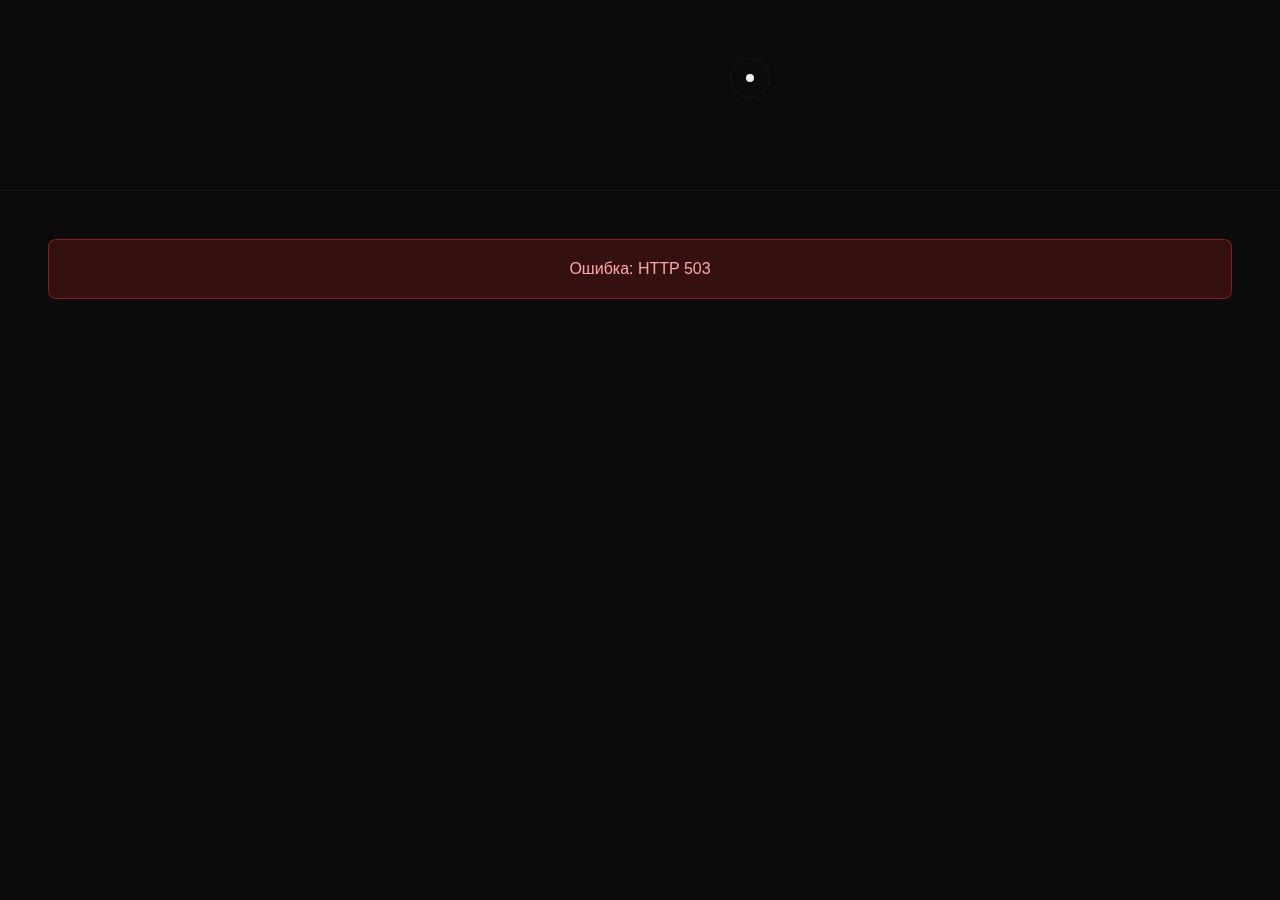
<file: index-tags-simple.html>
<!DOCTYPE html>
<html lang="ru">
<head>
    <meta charset="UTF-8">
    <meta name="viewport" content="width=device-width, initial-scale=1.0">
    <title>DJ1.RU / BY TAGS</title>
    <link rel="icon" type="image/svg+xml" href="favicon.svg">
    <link rel="stylesheet" href="style.css">
    <link rel="stylesheet" href="rays.css">
    <script src="https://cdnjs.cloudflare.com/ajax/libs/gsap/3.12.5/gsap.min.js"></script>
    <style>
        .tags-categories-view {
            padding: 2rem;
            max-width: 1400px;
            margin: 0 auto;
        }
        .category-section {
            margin-bottom: 3rem;
            background: rgba(255, 255, 255, 0.05);
            border-radius: 12px;
            padding: 1.5rem;
            backdrop-filter: blur(10px);
        }
        .category-header {
            display: flex;
            align-items: center;
            gap: 1rem;
            margin-bottom: 1.5rem;
            padding-bottom: 1rem;
            border-bottom: 2px solid rgba(255, 255, 255, 0.1);
        }
        .category-icon { font-size: 2rem; }
        .category-title {
            font-size: 1.5rem;
            font-weight: bold;
            color: #fff;
            text-transform: uppercase;
            letter-spacing: 2px;
        }
        .tags-grid {
            display: grid;
            grid-template-columns: repeat(auto-fill, minmax(200px, 1fr));
            gap: 1rem;
        }
        .tag-item {
            background: rgba(255, 255, 255, 0.1);
            padding: 0.75rem 1rem;
            border-radius: 8px;
            cursor: pointer;
            transition: all 0.3s ease;
            display: flex;
            justify-content: space-between;
            align-items: center;
            border: 1px solid transparent;
        }
        .tag-item:hover {
            background: rgba(255, 255, 255, 0.15);
            border-color: rgba(255, 255, 255, 0.3);
            transform: translateY(-2px);
        }
        .tag-name { color: #fff; font-size: 0.9rem; font-weight: 500; }
        .tag-count {
            background: rgba(0, 0, 0, 0.3);
            padding: 0.25rem 0.5rem;
            border-radius: 4px;
            font-size: 0.75rem;
            color: #aaa;
        }
        .loading { text-align: center; padding: 3rem; font-size: 1.2rem; color: #aaa; }
        .error {
            background: rgba(220, 38, 38, 0.2);
            border: 1px solid rgba(220, 38, 38, 0.5);
            color: #fca5a5;
            padding: 1rem;
            border-radius: 8px;
            margin: 1rem;
        }
        @media (max-width: 768px) {
            .tags-categories-view { padding: 1rem; }
            .tags-grid { grid-template-columns: repeat(auto-fill, minmax(150px, 1fr)); gap: 0.5rem; }
            .category-title { font-size: 1.2rem; }
        }
    </style>
</head>
<body>
    <div class="background-effects"></div>
    <div class="header">
        <div class="header-row">
            <h1><a href="index.html" style="color: inherit; text-decoration: none;">DJ1.RU</a></h1>
            <button id="themeToggle" class="theme-toggle" title="Сменить тему">
                <svg viewBox="0 0 24 24" width="24" height="24">
                    <path class="sun" d="M12 3v1m0 16v1m9-9h-1M4 12H3m15.364 6.364l-.707-.707M6.343 6.343l-.707-.707m12.728 0l-.707.707M6.343 17.657l-.707.707M16 12a4 4 0 11-8 0 4 4 0 018 0z"/>
                    <path class="moon" d="M21 12.79A9 9 0 1111.21 3 7 7 0 0021 12.79z" style="display: none;"/>
                </svg>
            </button>
        </div>
        <div class="sub">Tags by Categories (Supabase)</div>
    </div>

    <div class="tags-categories-view" id="tagsCategoriesView">
        <div class="loading" id="loading">Загрузка тегов...</div>
        <div class="error" id="error" style="display: none;"></div>
        <div id="tagsListContainer"></div>
    </div>
    
    <div id="tagTracksSection" style="display: none; padding: 2rem; max-width: 1400px; margin: 0 auto;">
        <div class="tag-tracks-header" style="margin-bottom: 2rem; padding-bottom: 1rem; border-bottom: 2px solid rgba(255,255,255,0.1);">
            <button onclick="backToCategories()" style="background: rgba(255,255,255,0.1); border: none; color: white; padding: 0.5rem 1rem; border-radius: 8px; cursor: pointer; margin-right: 1rem;">← Назад</button>
            <h2 id="selectedTagName" style="display: inline-block; color: #fff;">Tag</h2>
            <span id="selectedTagCount" style="color: #aaa; margin-left: 1rem;">0 tracks</span>
        </div>
        <div id="tagTracksList"></div>
        <div id="tagTracksLoading" class="loading" style="display: none; margin-top: 2rem;">Загрузка...</div>
    </div>

    <!-- Загружаем script.js для window.tagsData -->
    <script src="script.js?v=4"></script>
    
    <script>
        const SUPABASE_URL = 'https://nwdalhrbifkjyyhpstnt.supabase.co';
        const SUPABASE_ANON_KEY = 'sb_publishable_wdNAcYa7Ua-bbC2jDiG-FQ_b0CAPg5l';
        
        const CATEGORY_ICONS = {
            'genre': '🎵', 'mood': '😊', 'tempo': '⚡', 'era': '📅',
            'language': '🌐', 'vibe': '✨', 'instrumentation': '🎸',
            'production': '🎛️', 'vocals': '🎤', 'other': '📦'
        };
        
        const CATEGORY_LABELS = {
            'genre': 'Genre', 'mood': 'Mood', 'tempo': 'Tempo', 'era': 'Era',
            'language': 'Language', 'vibe': 'Vibe', 'instrumentation': 'Instrumentation',
            'production': 'Production', 'vocals': 'Vocals', 'other': 'Other'
        };
        
        function escapeHtml(text) {
            if (!text) return '';
            const div = document.createElement('div');
            div.textContent = text;
            return div.innerHTML;
        }
        
        let allTracksData = {};
        
        // Загружаем данные напрямую из JSON
        async function loadTracksData() {
            try {
                console.log('Loading tracks data from JSON...');
                const response = await fetch('data/tags-data.json');
                if (!response.ok) throw new Error('Failed to load JSON');
                
                const data = await response.json();
                allTracksData = data.tracks || {};
                
                // Также сохраним для совместимости
                window.tagsData = data;
                
                console.log(`✓ Loaded ${Object.keys(allTracksData).length} tracks`);
                return true;
            } catch (error) {
                console.error('Error loading tracks:', error);
                return false;
            }
        }
        
        async function fetchTags() {
            console.log('Fetching tags from Supabase...');
            const url = `${SUPABASE_URL}/rest/v1/tags_with_track_counts?select=id,name,category_id,track_count,tag_categories(name,label,color)&order=name.asc`;
            
            const response = await fetch(url, {
                headers: {
                    'apikey': SUPABASE_ANON_KEY,
                    'Authorization': `Bearer ${SUPABASE_ANON_KEY}`
                }
            });
            
            if (!response.ok) throw new Error(`HTTP ${response.status}`);
            
            const tags = await response.json();
            console.log(`✓ Loaded ${tags.length} tags`);
            return tags;
        }
        
        function groupTagsByCategory(tags) {
            const grouped = {};
            tags.forEach(tag => {
                const cat = tag.tag_categories?.name || 'other';
                const label = tag.tag_categories?.label || CATEGORY_LABELS[cat] || cat;
                const color = tag.tag_categories?.color || '#6b7280';
                
                if (!grouped[cat]) {
                    grouped[cat] = { label, color, tags: [] };
                }
                grouped[cat].tags.push({
                    id: tag.id,
                    name: tag.name,
                    track_count: tag.track_count || 0
                });
            });
            
            const order = ['genre', 'mood', 'tempo', 'era', 'language', 'vibe', 'instrumentation', 'production', 'vocals', 'other'];
            const sorted = {};
            order.forEach(cat => { if (grouped[cat]) sorted[cat] = grouped[cat]; });
            Object.keys(grouped).forEach(cat => { if (!order.includes(cat)) sorted[cat] = grouped[cat]; });
            return sorted;
        }
        
        function renderTags(groupedTags) {
            const container = document.getElementById('tagsListContainer');
            let html = '';
            
            Object.entries(groupedTags).forEach(([key, category]) => {
                const icon = CATEGORY_ICONS[key] || '📁';
                html += `
                    <div class="category-section">
                        <div class="category-header">
                            <span class="category-icon">${icon}</span>
                            <span class="category-title" style="color: ${category.color}">${category.label}</span>
                        </div>
                        <div class="tags-grid">
                            ${category.tags.map(tag => `
                                <div class="tag-item" data-tag-id="${tag.id}" data-tag-name="${tag.name}">
                                    <span class="tag-name">${tag.name}</span>
                                    <span class="tag-count">${tag.track_count}</span>
                                </div>
                            `).join('')}
                        </div>
                    </div>
                `;
            });
            
            container.innerHTML = html;
            
            setTimeout(() => {
                document.querySelectorAll('.tag-item').forEach(item => {
                    item.addEventListener('click', () => {
                        const tagId = item.getAttribute('data-tag-id');
                        const tagName = item.getAttribute('data-tag-name');
                        selectTag(tagId, tagName);
                    });
                });
            }, 100);
        }
        
        async function selectTag(tagId, tagName) {
            console.log('Select tag:', { tagId, tagName });
            
            const section = document.getElementById('tagTracksSection');
            const loading = document.getElementById('loading');
            const list = document.getElementById('tagTracksList');
            const listLoading = document.getElementById('tagTracksLoading');
            const nameEl = document.getElementById('selectedTagName');
            const countEl = document.getElementById('selectedTagCount');
            
            loading.style.display = 'none';
            section.style.display = 'block';
            nameEl.textContent = tagName;
            list.innerHTML = '';
            listLoading.style.display = 'block';
            
            setTimeout(() => {
                section.scrollIntoView({ behavior: 'smooth', block: 'start' });
            }, 100);
            
            try {
                const url = `${SUPABASE_URL}/rest/v1/track_tags?tag_id=eq.${tagId}&select=track_id`;
                const response = await fetch(url, {
                    headers: {
                        'apikey': SUPABASE_ANON_KEY,
                        'Authorization': `Bearer ${SUPABASE_ANON_KEY}`
                    }
                });
                
                if (!response.ok) throw new Error(`HTTP ${response.status}`);
                
                const trackTags = await response.json();
                const trackIds = trackTags.map(tt => tt.track_id);
                
                countEl.textContent = `${trackIds.length} tracks`;
                
                if (trackIds.length === 0) {
                    listLoading.style.display = 'none';
                    list.innerHTML = '<div class="loading">Нет треков</div>';
                    return;
                }
                
                // 🔥 НАСТРАИВАЕМ УМНУЮ ПАГИНАЦИЮ
                window.currentTagTrackIds = trackIds;
                window.currentTagPage = 1;
                window.currentTagHasMore = true;
                window.currentTagLoading = false;
                window.currentTagPerPage = 10;  // Загружаем по 10 треков
                window.currentTagLastPlayedIndex = -1;  // Последний сыгранный трек
                
                // Загружаем первую страницу + предзагружаем следующую
                await loadMoreTracks();
                preloadNextPage();  // 🔥 Фоновая загрузка следующих 10
                
                setupInfiniteScroll();
                setupAutoPreload();   // 🔥 Авто-подгрузка пока играет плеер
                
            } catch (error) {
                console.error('Error:', error);
                listLoading.style.display = 'none';
                list.innerHTML = `<div class="error">${error.message}</div>`;
            }
        }
        
        async function loadMoreTracks() {
            if (window.currentTagLoading || !window.currentTagHasMore) return;
            
            window.currentTagLoading = true;
            const page = window.currentTagPage;
            const perPage = window.currentTagPerPage;
            const start = (page - 1) * perPage;
            const end = start + perPage;
            const pageIds = window.currentTagTrackIds.slice(start, end);
            
            console.log(`Loading page ${page}: ${start}-${end}`);
            
            const tracks = pageIds.map(id => allTracksData[id]).filter(t => t);
            console.log(`Render ${tracks.length} tracks`);
            
            renderTracks(tracks);
            
            window.currentTagHasMore = end < window.currentTagTrackIds.length;
            window.currentTagPage++;
            window.currentTagLoading = false;
            
            const loadingEl = document.getElementById('tagTracksLoading');
            if (loadingEl) {
                loadingEl.style.display = window.currentTagHasMore ? 'block' : 'none';
            }
        }
        
        function setupInfiniteScroll() {
            const list = document.getElementById('tagTracksList');
            if (!list) {
                console.error('tagTracksList not found for infinite scroll!');
                return;
            }
            
            const sentinel = document.createElement('div');
            sentinel.style.height = '100px';
            sentinel.style.marginTop = '20px';
            list.appendChild(sentinel);
            
            new IntersectionObserver((entries) => {
                if (entries[0].isIntersecting && window.currentTagHasMore && !window.currentTagLoading) {
                    loadMoreTracks();
                }
            }, { rootMargin: '200px' }).observe(sentinel);
        }
        
        // 🔥 АВТО-ПОДГРУЗКА СЛЕДУЮЩЕЙ СТРАНИЦЫ
        async function preloadNextPage() {
            if (!window.currentTagHasMore || window.currentTagLoading) return;
            
            const nextPage = window.currentTagPage;
            const perPage = window.currentTagPerPage;
            const start = (nextPage - 1) * perPage;
            const end = start + perPage;
            
            if (start >= window.currentTagTrackIds.length) return;
            
            console.log(`🔄 Preloading page ${nextPage} (tracks ${start}-${end})...`);
            await loadMoreTracks();
        }
        
        // 🔥 СЛЕДИМ ЗА ПРОИГРЫВАЕМЫМ ТРЕКОМ И ПОДГРУЖАЕМ
        function setupAutoPreload() {
            // Проверяем каждый 2 секунды какой трек играет
            setInterval(() => {
                const audio = document.querySelector('#tagTracksList audio:not([paused])');
                if (!audio) return;  // Ничего не играет
                
                // Находим индекс текущего трека
                const allAudios = Array.from(document.querySelectorAll('#tagTracksList audio'));
                const currentIndex = allAudios.indexOf(audio);
                
                if (currentIndex === -1) return;
                
                window.currentTagLastPlayedIndex = currentIndex;
                
                // Если дошли до 7-го трека из 10 → загружаем следующие
                const tracksPerPage = window.currentTagPerPage;
                const positionInPage = (currentIndex % tracksPerPage) + 1;
                
                console.log(`Now playing: track #${currentIndex + 1}, position in page: ${positionInPage}/${tracksPerPage}`);
                
                if (positionInPage >= 7 && window.currentTagHasMore && !window.currentTagLoading) {
                    console.log('⏳ Approaching end of page, preloading next...');
                    preloadNextPage();
                }
            }, 2000);
        }
        
        function renderTracks(tracks) {
            const container = document.getElementById('tagTracksList');
            if (!container) {
                console.error('tagTracksList not found!');
                return;
            }
            
            let html = '';
            
            tracks.forEach(track => {
                const hasAudio = track.audio_url && track.audio_url.trim() !== '';
                const coverUrl = track.cover_url || '[data-uri]';
                
                html += `
                    <div style="background: rgba(255,255,255,0.05); padding: 1rem; border-radius: 12px; display: flex; align-items: center; gap: 1rem; margin-bottom: 1rem;">
                        <img src="${escapeHtml(coverUrl)}" style="width: 80px; height: 80px; object-fit: cover; border-radius: 8px;">
                        <div style="flex: 1;">
                            <div style="color: #fff; font-weight: bold; font-size: 1.1rem;">${escapeHtml(track.title || 'Untitled')}</div>
                            <div style="color: #aaa; font-size: 0.9rem;">${escapeHtml(track.sound ? track.sound.substring(0, 150) + '...' : 'No description')}</div>
                        </div>
                        ${hasAudio ? `
                            <audio controls style="width: 250px;" preload="none">
                                <source src="${escapeHtml(track.audio_url)}" type="audio/mpeg">
                            </audio>
                        ` : '<span style="color: #666;">No audio</span>'}
                    </div>
                `;
            });
            
            container.insertAdjacentHTML('beforeend', html);
        }
        
        function backToCategories() {
            document.getElementById('tagTracksSection').style.display = 'none';
            document.getElementById('loading').style.display = 'block';
        }
        
        async function init() {
            try {
                const loaded = await loadTracksData();
                if (!loaded) throw new Error('Failed to load tracks data');
                
                const tags = await fetchTags();
                const grouped = groupTagsByCategory(tags);
                renderTags(grouped);
                
                document.getElementById('loading').style.display = 'none';
            } catch (error) {
                console.error('Error:', error);
                document.getElementById('loading').style.display = 'none';
                document.getElementById('error').textContent = `Ошибка: ${error.message}`;
                document.getElementById('error').style.display = 'block';
            }
        }
        
        init();
        
        document.getElementById('themeToggle')?.addEventListener('click', () => {
            document.body.classList.toggle('dark-theme');
            const sun = document.querySelector('.sun');
            const moon = document.querySelector('.moon');
            if (sun && moon) {
                sun.style.display = sun.style.display === 'none' ? 'block' : 'none';
                moon.style.display = moon.style.display === 'none' ? 'block' : 'none';
            }
        });
    </script>
</body>
</html>
</file>
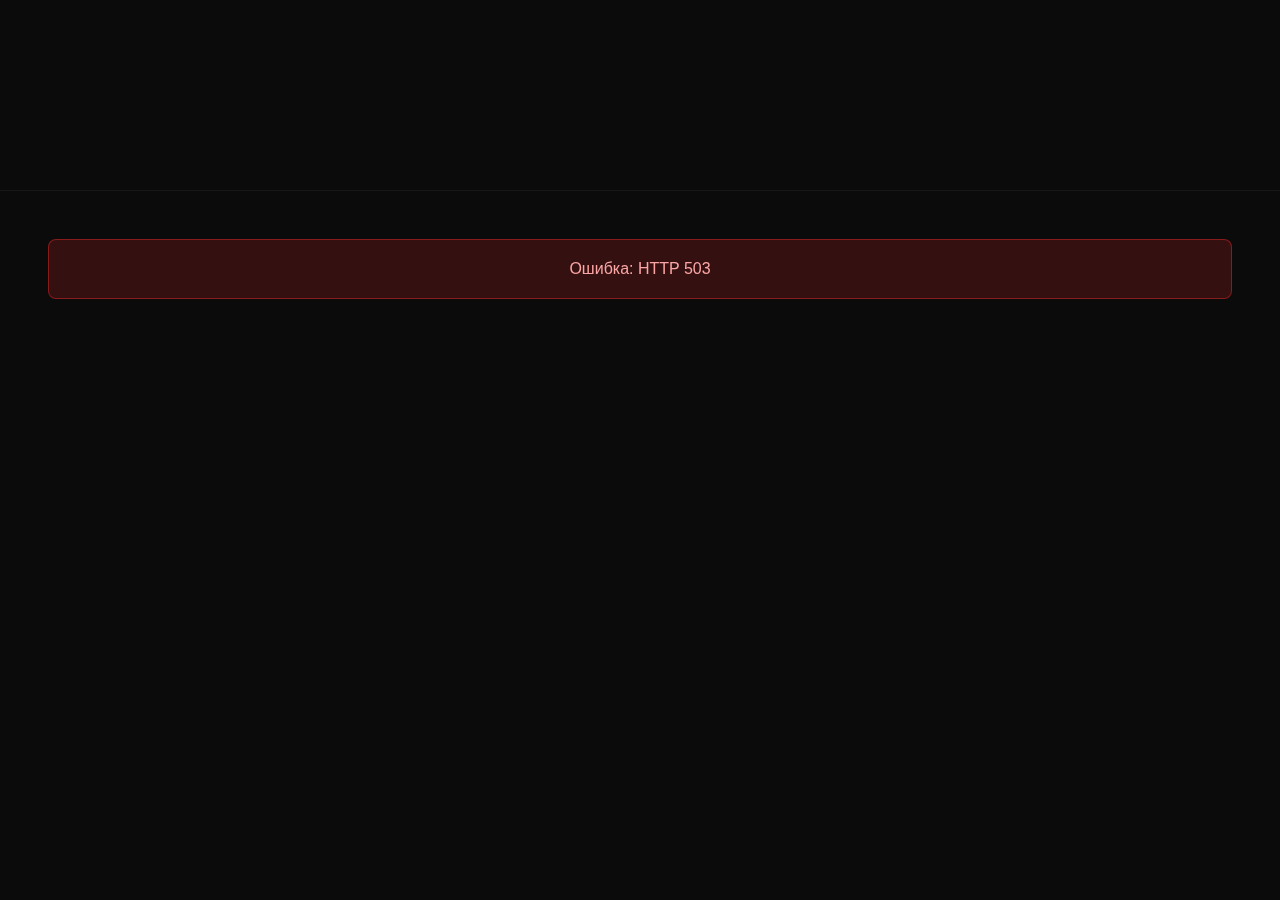
<file: index-tags-test.html>
<!DOCTYPE html>
<html lang="ru">
<head>
    <meta charset="UTF-8">
    <meta name="viewport" content="width=device-width, initial-scale=1.0">
    <title>DJ1.RU / TAGS TEST</title>
    <link rel="icon" type="image/svg+xml" href="favicon.svg">
    <link rel="stylesheet" href="style.css">
    <link rel="stylesheet" href="rays.css">
    <script src="https://cdnjs.cloudflare.com/ajax/libs/gsap/3.12.5/gsap.min.js"></script>
    <style>
        .tags-view {
            padding: 2rem;
            max-width: 1400px;
            margin: 0 auto;
        }
        .tag-item {
            background: rgba(255, 255, 255, 0.1);
            padding: 1rem;
            border-radius: 8px;
            cursor: pointer;
            transition: all 0.3s ease;
            display: flex;
            justify-content: space-between;
            align-items: center;
            margin-bottom: 0.5rem;
        }
        .tag-item:hover {
            background: rgba(255, 255, 255, 0.15);
            transform: translateY(-2px);
        }
        .tag-name {
            color: #fff;
            font-weight: 500;
        }
        .tag-count {
            background: rgba(0, 0, 0, 0.3);
            padding: 0.25rem 0.5rem;
            border-radius: 4px;
            font-size: 0.75rem;
            color: #aaa;
        }
        .loading {
            text-align: center;
            padding: 3rem;
            font-size: 1.2rem;
            color: #aaa;
        }
        .error {
            background: rgba(220, 38, 38, 0.2);
            border: 1px solid rgba(220, 38, 38, 0.5);
            color: #fca5a5;
            padding: 1rem;
            border-radius: 8px;
            margin: 1rem;
        }
        .tracks-section {
            margin-top: 3rem;
            padding: 2rem;
            background: rgba(255, 255, 255, 0.05);
            border-radius: 12px;
        }
        .track-item {
            background: rgba(255, 255, 255, 0.05);
            padding: 1rem;
            border-radius: 8px;
            margin-bottom: 1rem;
            display: flex;
            align-items: center;
            gap: 1rem;
        }
    </style>
</head>
<body>
    <div class="background-effects"></div>
    
    <div class="header">
        <div class="header-row">
            <h1><a href="index.html" style="color: inherit; text-decoration: none;">DJ1.RU</a></h1>
        </div>
        <div class="sub">Tags Test (Supabase + API)</div>
    </div>

    <div class="tags-view" id="tagsView">
        <div class="loading" id="loading">Загрузка тегов из Supabase...</div>
        <div class="error" id="error" style="display: none;"></div>
        <div id="tagsList"></div>
    </div>

    <div id="tracksSection" class="tracks-section" style="display: none;">
        <h2 id="selectedTagName" style="color: #fff; margin-bottom: 1rem;"></h2>
        <div id="tracksList"></div>
        <div id="tracksLoading" class="loading">Загрузка треков...</div>
    </div>

    <script>
        // Конфигурация Supabase
        const SUPABASE_URL = 'https://nwdalhrbifkjyyhpstnt.supabase.co';
        const SUPABASE_ANON_KEY = 'sb_publishable_wdNAcYa7Ua-bbC2jDiG-FQ_b0CAPg5l';
        
        // Шаг 1: Получаем список тегов с количеством треков
        async function fetchTagsWithCounts() {
            try {
                console.log('📥 Fetching tags from Supabase...');
                
                // Используем VIEW tags_with_track_counts
                const url = `${SUPABASE_URL}/rest/v1/tags_with_track_counts?select=id,name,category_id,track_count&order=name.asc`;
                
                const response = await fetch(url, {
                    headers: {
                        'apikey': SUPABASE_ANON_KEY,
                        'Authorization': `Bearer ${SUPABASE_ANON_KEY}`,
                        'Content-Type': 'application/json'
                    }
                });
                
                if (!response.ok) {
                    throw new Error(`HTTP ${response.status}`);
                }
                
                const tags = await response.json();
                console.log(`✓ Loaded ${tags.length} tags`);
                
                return tags;
            } catch (error) {
                console.error('❌ Error fetching tags:', error);
                throw error;
            }
        }
        
        // Шаг 2: Рендерим теги
        function renderTags(tags) {
            const container = document.getElementById('tagsList');
            const loadingEl = document.getElementById('loading');
            
            let html = '';
            tags.forEach(tag => {
                html += `
                    <div class="tag-item" data-tag-id="${tag.id}" data-tag-name="${tag.name}">
                        <span class="tag-name">${tag.name}</span>
                        <span class="tag-count">${tag.track_count || 0} tracks</span>
                    </div>
                `;
            });
            
            container.innerHTML = html;
            loadingEl.style.display = 'none';
            
            // Добавляем обработчики кликов
            document.querySelectorAll('.tag-item').forEach(item => {
                item.addEventListener('click', () => {
                    const tagId = item.getAttribute('data-tag-id');
                    const tagName = item.getAttribute('data-tag-name');
                    selectTag(tagId, tagName);
                });
            });
        }
        
        // Шаг 3: Клик по тегу → получаем track_ids
        async function selectTag(tagId, tagName) {
            console.log(`\n🏷️ Select tag: ${tagName} (${tagId})`);
            
            const tracksSection = document.getElementById('tracksSection');
            const tracksList = document.getElementById('tracksList');
            const tracksLoading = document.getElementById('tracksLoading');
            const nameEl = document.getElementById('selectedTagName');
            
            // Показываем секцию треков
            tracksSection.style.display = 'block';
            nameEl.textContent = tagName;
            tracksList.innerHTML = '';
            tracksLoading.style.display = 'block';
            
            // Скроллим к трекам
            setTimeout(() => {
                tracksSection.scrollIntoView({ behavior: 'smooth', block: 'start' });
            }, 100);
            
            try {
                // Получаем track_ids из Supabase
                const url = `${SUPABASE_URL}/rest/v1/track_tags?tag_id=eq.${tagId}&select=track_id`;
                
                const response = await fetch(url, {
                    headers: {
                        'apikey': SUPABASE_ANON_KEY,
                        'Authorization': `Bearer ${SUPABASE_ANON_KEY}`
                    }
                });
                
                if (!response.ok) {
                    throw new Error(`HTTP ${response.status}`);
                }
                
                const trackTags = await response.json();
                const trackIds = trackTags.map(tt => tt.track_id);
                
                console.log(`✓ Found ${trackIds.length} tracks for tag "${tagName}"`);
                
                if (trackIds.length === 0) {
                    tracksLoading.style.display = 'none';
                    tracksList.innerHTML = '<div class="loading">Нет треков</div>';
                    return;
                }
                
                // 🔥 ОТПРАВЛЯЕМ В API ПО 10 ТРЕКОВ
                await loadTracksFromAPI(trackIds);
                
            } catch (error) {
                console.error('❌ Error:', error);
                tracksLoading.style.display = 'none';
                tracksList.innerHTML = `<div class="error">${error.message}</div>`;
            }
        }
        
        // Шаг 4: Отправляем в API пагинацией по 10 треков
        async function loadTracksFromAPI(trackIds) {
            const tracksLoading = document.getElementById('tracksLoading');
            const tracksList = document.getElementById('tracksList');
            
            const perPage = 10;
            let page = 1;
            let hasMore = true;
            
            while (hasMore) {
                const start = (page - 1) * perPage;
                const end = start + perPage;
                const pageIds = trackIds.slice(start, end);
                
                console.log(`\n📄 Loading page ${page}: tracks ${start}-${end} of ${trackIds.length}`);
                
                try {
                    // 📡 ОТПРАВЛЯЕМ ЗАПРОС В API
                    // Согласно openapi.yaml: POST /api/tracks с body { ids: [...] }
                    const response = await fetch('https://api.dj1.ru/api/tracks', {
                        method: 'POST',
                        headers: {
                            'Content-Type': 'application/json'
                        },
                        body: JSON.stringify({ ids: pageIds })
                    });
                    
                    if (!response.ok) {
                        throw new Error(`API HTTP ${response.status}`);
                    }
                    
                    const result = await response.json();
                    console.log(`✓ Page ${page}: Got ${result.data?.length || 0} tracks`);
                    
                    // Рендерим треки
                    if (result.data && result.data.length > 0) {
                        renderTracks(result.data);
                    }
                    
                    hasMore = end < trackIds.length;
                    page++;
                    
                } catch (error) {
                    console.error(`❌ Error loading page ${page}:`, error);
                    break;
                }
            }
            
            tracksLoading.style.display = 'none';
        }
        
        // Шаг 5: Рендерим треки
        function renderTracks(tracks) {
            const container = document.getElementById('tracksList');
            
            tracks.forEach(track => {
                const item = document.createElement('div');
                item.className = 'track-item';
                
                item.innerHTML = `
                    <div style="flex: 1;">
                        <div style="color: #fff; font-weight: bold;">${track.title || 'Untitled'}</div>
                        <div style="color: #aaa; font-size: 0.9rem;">${track.author_name || 'Unknown'}</div>
                    </div>
                `;
                
                container.appendChild(item);
            });
        }
        
        // Запуск
        async function init() {
            try {
                const tags = await fetchTagsWithCounts();
                renderTags(tags);
            } catch (error) {
                document.getElementById('loading').style.display = 'none';
                document.getElementById('error').textContent = `Ошибка: ${error.message}`;
                document.getElementById('error').style.display = 'block';
            }
        }
        
        init();
    </script>
</body>
</html>
</file>
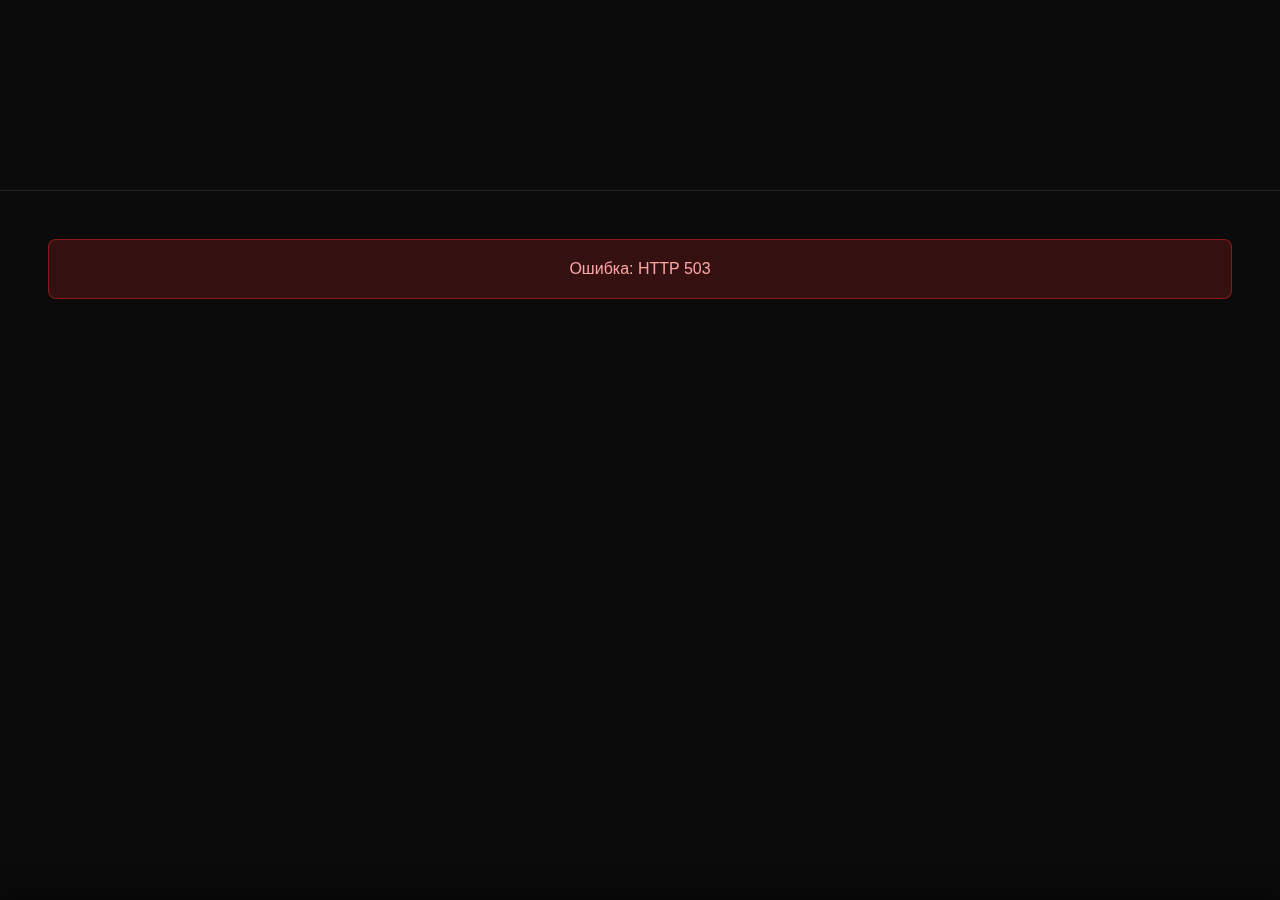
<file: index-tags-v2.html>
<!DOCTYPE html>
<html lang="ru">
<head>
    <meta charset="UTF-8">
    <meta name="viewport" content="width=device-width, initial-scale=1.0">
    <title>DJ1.RU / TAGS TEST</title>
    <link rel="icon" type="image/svg+xml" href="favicon.svg">
    <link rel="stylesheet" href="style.css">
    <link rel="stylesheet" href="rays.css">
    <script src="https://cdnjs.cloudflare.com/ajax/libs/gsap/3.12.5/gsap.min.js"></script>
    <style>
        .tags-view {
            padding: 2rem;
            max-width: 1400px;
            margin: 0 auto;
        }
        
        /* Категории тегов */
        .category-section {
            margin-bottom: 3rem;
            background: rgba(255, 255, 255, 0.05);
            border-radius: 12px;
            padding: 1.5rem;
            backdrop-filter: blur(10px);
        }
        
        .category-header {
            display: flex;
            align-items: center;
            gap: 1rem;
            margin-bottom: 1.5rem;
            padding-bottom: 1rem;
            border-bottom: 2px solid rgba(255, 255, 255, 0.1);
        }
        
        .category-icon {
            font-size: 2rem;
        }
        
        .category-title {
            font-size: 1.5rem;
            font-weight: bold;
            color: #fff;
            text-transform: uppercase;
            letter-spacing: 2px;
        }
        
        /* Сетка тегов - несколько в ряд */
        .tags-grid {
            display: grid;
            grid-template-columns: repeat(auto-fill, minmax(200px, 1fr));
            gap: 1rem;
        }
        
        .tag-item {
            background: rgba(255, 255, 255, 0.1);
            padding: 0.75rem 1rem;
            border-radius: 8px;
            cursor: pointer;
            transition: all 0.3s ease;
            display: flex;
            justify-content: space-between;
            align-items: center;
            border: 1px solid transparent;
        }
        
        .tag-item:hover {
            background: rgba(255, 255, 255, 0.15);
            border-color: rgba(255, 255, 255, 0.3);
            transform: translateY(-2px);
        }
        
        .tag-name {
            color: #fff;
            font-size: 0.9rem;
            font-weight: 500;
        }
        
        .tag-count {
            background: rgba(0, 0, 0, 0.3);
            padding: 0.25rem 0.5rem;
            border-radius: 4px;
            font-size: 0.75rem;
            color: #aaa;
        }
        .loading {
            text-align: center;
            padding: 3rem;
            font-size: 1.2rem;
            color: #aaa;
        }
        .error {
            background: rgba(220, 38, 38, 0.2);
            border: 1px solid rgba(220, 38, 38, 0.5);
            color: #fca5a5;
            padding: 1rem;
            border-radius: 8px;
            margin: 1rem;
        }
        .tracks-section {
            margin-top: 3rem;
            padding: 2rem;
            background: rgba(255, 255, 255, 0.05);
            border-radius: 12px;
        }
        .track-item {
            background: rgba(255, 255, 255, 0.05);
            padding: 1rem;
            border-radius: 8px;
            margin-bottom: 1rem;
            display: flex;
            align-items: center;
            gap: 1rem;
            cursor: pointer;
            transition: all 0.3s ease;
        }
        
        .track-item:hover {
            background: rgba(255, 255, 255, 0.1);
            transform: translateX(5px);
        }
        
        .track-item.active {
            background: rgba(255, 255, 255, 0.2);
            border-left: 3px solid #fff;
        }
        
        /* 🔥 СТИЛИ ПЛЕЕРА КАК В STYLE.CSS */
        :root {
            --player-bg: rgba(20, 20, 20, 0.95);
            --border-light: rgba(255, 255, 255, 0.1);
            --text-primary: #ffffff;
            --text-secondary: #aaaaaa;
            --accent: #1ed760;
            --accent-dim: rgba(30, 215, 96, 0.2);
        }
        
        .player-bar {
            position: fixed;
            bottom: 0;
            left: 0;
            right: 0;
            background: var(--player-bg);
            backdrop-filter: blur(16px);
            border-top: 1px solid var(--border-light);
            padding: 1rem 2rem;
            display: flex;
            flex-direction: column;
            gap: 0.5rem;
            transform: translateY(100%);
            transition: transform 0.4s cubic-bezier(0.16, 1, 0.3, 1);
            z-index: 100;
            box-shadow: 0 -5px 20px rgba(0,0,0,0.5);
        }
        
        .player-bar.active {
            transform: translateY(0);
        }
        
        .player-main-row {
            display: flex;
            align-items: center;
            gap: 1.5rem;
            width: 100%;
        }
        
        .track-info {
            display: flex;
            align-items: center;
            gap: 1rem;
            min-width: 220px;
        }
        
        .track-cover {
            width: 56px;
            height: 56px;
            border-radius: 8px;
            object-fit: cover;
            background: #2a2a2a;
            box-shadow: 0 4px 12px rgba(0,0,0,0.5);
            transition: transform 0.3s;
        }
        
        .track-details {
            overflow: hidden;
        }
        
        .track-name {
            font-weight: 500;
            white-space: nowrap;
            overflow: hidden;
            text-overflow: ellipsis;
            color: var(--text-primary);
        }
        
        .album-name {
            font-size: 0.8rem;
            color: var(--text-secondary);
            white-space: nowrap;
            overflow: hidden;
            text-overflow: ellipsis;
        }
        
        .player-controls {
            display: flex;
            align-items: center;
            gap: 0.8rem;
            flex: 1;
        }
        
        .control-btn {
            background: none;
            border: none;
            color: var(--text-primary);
            cursor: pointer;
            width: 40px;
            height: 40px;
            border-radius: 50%;
            display: flex;
            align-items: center;
            justify-content: center;
            transition: background 0.2s, transform 0.1s;
        }
        
        .control-btn:hover {
            background: rgba(255,255,255,0.1);
        }
        
        .control-btn:active {
            transform: scale(0.95);
        }
        
        .play-pause-btn {
            width: 48px;
            height: 48px;
        }
        
        .control-btn svg {
            width: 24px;
            height: 24px;
            fill: currentColor;
        }
        
        .play-pause-btn svg {
            width: 30px;
            height: 30px;
        }
        
        .track-progress-container {
            display: flex;
            align-items: center;
            gap: 8px;
            flex: 2;
            min-width: 200px;
        }
        
        .track-time {
            font-size: 0.75rem;
            color: var(--text-secondary);
            min-width: 36px;
            text-align: center;
            font-variant-numeric: tabular-nums;
        }
        
        .track-progress-bar {
            flex: 1;
            height: 6px;
            background: rgba(255,255,255,0.1);
            border-radius: 3px;
            cursor: pointer;
            position: relative;
            overflow: hidden;
        }
        
        .track-progress-fill {
            height: 100%;
            background: var(--accent);
            border-radius: 3px;
            width: 0%;
            transition: width 0.1s linear;
        }
        
        .playlist-toggle {
            background: rgba(255,255,255,0.1);
            border: none;
            color: #fff;
            padding: 0.5rem 1rem;
            border-radius: 8px;
            cursor: pointer;
            display: flex;
            align-items: center;
            gap: 0.5rem;
            margin-left: auto;
        }
        
        .playlist-toggle:hover {
            background: rgba(255,255,255,0.15);
        }
        
        .playlist-panel {
            position: fixed;
            right: 0;
            top: 0;
            bottom: 0;
            width: 400px;
            background: rgba(20, 20, 20, 0.98);
            backdrop-filter: blur(20px);
            border-left: 1px solid rgba(255,255,255,0.1);
            z-index: 101;
            padding: 2rem;
            overflow-y: auto;
        }
        
        .playlist-header {
            display: flex;
            justify-content: space-between;
            align-items: center;
            margin-bottom: 2rem;
            padding-bottom: 1rem;
            border-bottom: 1px solid rgba(255,255,255,0.1);
        }
        
        .close-panel {
            background: none;
            border: none;
            color: #fff;
            font-size: 2rem;
            cursor: pointer;
            width: 40px;
            height: 40px;
            display: flex;
            align-items: center;
            justify-content: center;
        }
        
        .overlay {
            position: fixed;
            top: 0;
            left: 0;
            right: 0;
            bottom: 0;
            background: rgba(0,0,0,0.7);
            z-index: 100;
        }
    </style>
</head>
<body>
    <div class="background-effects"></div>
    
    <div class="header">
        <div class="header-row">
            <h1><a href="index.html" style="color: inherit; text-decoration: none;">DJ1.RU</a></h1>
        </div>
        <div class="sub">Tags Test (Supabase + API)</div>
    </div>

    <div class="tags-view" id="tagsView">
        <div class="loading" id="loading">Загрузка тегов из Supabase...</div>
        <div class="error" id="error" style="display: none;"></div>
        <div id="tagsList"></div>
    </div>

    <div id="tracksSection" class="tracks-section" style="display: none;">
        <h2 id="selectedTagName" style="color: #fff; margin-bottom: 1rem;"></h2>
        <div id="tracksList"></div>
        <div id="tracksLoading" class="loading">Загрузка треков...</div>
    </div>

    <!-- 🔥 ПЛЕЕР КАК НА INDEX.HTML -->
    <div class="player-bar" id="playerBar">
        <div class="player-main-row">
            <div class="track-info">
                <img class="track-cover" id="currentTrackCover" alt="Cover">
                <div class="track-details">
                    <div class="track-name-wrapper" id="trackNameWrapper" style="display: flex; align-items: center; gap: 0.5rem;">
                        <span class="track-name" id="currentTrackName">Выберите трек</span>
                    </div>
                    <span class="album-name" id="currentAlbumName"></span>
                </div>
            </div>

            <div class="player-controls">
                <button class="control-btn" id="prevBtn" title="Предыдущий">
                    <svg viewBox="0 0 24 24"><path d="M6 6h2v12H6zm3.5 6l8.5 6V6z"/></svg>
                </button>
                <button class="control-btn play-pause-btn" id="playPauseBtn" title="Play/Pause">
                    <svg viewBox="0 0 24 24">
                        <path class="play-icon" d="M8 5v14l11-7z"/>
                        <path class="pause-icon" d="M6 19h4V5H6v14zm8-14v14h4V5h-4z" style="display: none;"/>
                    </svg>
                </button>
                <button class="control-btn" id="nextBtn" title="Следующий">
                    <svg viewBox="0 0 24 24"><path d="M6 18l8.5-6L6 6v12zM16 6v12h2V6h-2z"/></svg>
                </button>
                <button class="control-btn" id="repeatBtn" title="Repeat">
                    <svg viewBox="0 0 24 24"><path d="M7 7h10v3l4-4-4-4v3H5v6h2V7zm10 10H7v-3l-4 4 4 4v-3h12v-6h-2v4z"/></svg>
                </button>
            </div>

            <div class="track-progress-container">
                <span class="track-time current" id="currentTime">0:00</span>
                <div class="track-progress-bar" id="progressBar">
                    <div class="track-progress-fill" id="progressFill"></div>
                </div>
                <span class="track-time duration" id="duration">0:00</span>
            </div>

            <audio id="audioPlayer"></audio>
            <button class="playlist-toggle" id="togglePlaylist">
                <svg viewBox="0 0 24 24"><path d="M3 13h12v-2H3v2zm0-6v2h18V7H3zm0 10h6v-2H3v2zm15-3h2v-3h3v-2h-3V7h-2v3h-3v2h3v3z"/></svg>
                <span>Плейлист</span>
            </button>
        </div>
    </div>

    <!-- Панель плейлиста -->
    <div class="playlist-panel" id="playlistPanel" style="display: none;">
        <div class="playlist-header">
            <h2 id="playlistAlbumTitle">Плейлист</h2>
            <button class="close-panel" id="closePlaylist">×</button>
        </div>
        <div id="playlist"></div>
    </div>
    <div class="overlay" id="overlay" style="display: none;"></div>

    <script>
        // Конфигурация Supabase
        const SUPABASE_URL = 'https://nwdalhrbifkjyyhpstnt.supabase.co';
        const SUPABASE_ANON_KEY = 'sb_publishable_wdNAcYa7Ua-bbC2jDiG-FQ_b0CAPg5l';
        
        // Шаг 1: Получаем список тегов с категориями и количеством треков
        async function fetchTagsWithCategories() {
            try {
                console.log('📥 Fetching tags with categories from Supabase...');
                const startTime = Date.now();
                
                // Используем VIEW tags_with_track_counts + join с категориями
                // ⚠️ ВАЖНО: Загружаем ВСЕ теги (один запрос вместо 1922!)
                const url = `${SUPABASE_URL}/rest/v1/tags_with_track_counts?select=id,name,category_id,track_count,tag_categories(name,label,color)&order=category_id.asc,name.asc`;
                
                const response = await fetch(url, {
                    headers: {
                        'apikey': SUPABASE_ANON_KEY,
                        'Authorization': `Bearer ${SUPABASE_ANON_KEY}`,
                        'Content-Type': 'application/json'
                    }
                });
                
                if (!response.ok) {
                    throw new Error(`HTTP ${response.status}`);
                }
                
                const tags = await response.json();
                const endTime = Date.now();
                
                console.log(`✓ Loaded ${tags.length} tags in ${endTime - startTime}ms`);
                console.log('⚡ This is MUCH faster than 1922 individual requests!');
                
                return tags;
            } catch (error) {
                console.error('❌ Error fetching tags:', error);
                throw error;
            }
        }
        
        // Группируем теги по категориям
        function groupTagsByCategory(tags) {
            const grouped = {};
            
            tags.forEach(tag => {
                const categoryName = tag.tag_categories?.name || 'other';
                // 🔥 БЕРЁМ LABEL ПРЯМО ИЗ БД (там уже с эмодзи!)
                const categoryLabel = tag.tag_categories?.label || categoryName;
                const categoryColor = tag.tag_categories?.color || '#6b7280';
                
                if (!grouped[categoryName]) {
                    grouped[categoryName] = {
                        label: categoryLabel,  // ✅ Уже с эмодзи из БД
                        color: categoryColor,
                        tags: []
                    };
                }
                
                grouped[categoryName].tags.push({
                    id: tag.id,
                    name: tag.name,
                    track_count: tag.track_count || 0
                });
            });
            
            // Сортируем категории по порядку
            const categoryOrder = ['genre', 'mood', 'tempo', 'era', 'language', 'vibe', 'instrumentation', 'production', 'vocals', 'other'];
            const sortedGrouped = {};
            
            categoryOrder.forEach(cat => {
                if (grouped[cat]) {
                    sortedGrouped[cat] = grouped[cat];
                }
            });
            
            // Добавляем остальные категории
            Object.keys(grouped).forEach(cat => {
                if (!categoryOrder.includes(cat)) {
                    sortedGrouped[cat] = grouped[cat];
                }
            });
            
            // 🔥 ДОБАВЛЯЕМ СВЁРНУТЫЕ КАТЕГОРИИ (>30 тегов)
            Object.entries(sortedGrouped).forEach(([key, category]) => {
                if (category.tags.length > 30) {
                    category.collapsed = true; // Сворачиваем большие категории
                    console.log(`📦 Category "${category.label}" has ${category.tags.length} tags - collapsed by default`);
                } else {
                    category.collapsed = false;
                }
            });
            
            return sortedGrouped;
        }
        
        // Шаг 2: Рендерим теги по категориям
        function renderTagsByCategories(groupedTags) {
            const container = document.getElementById('tagsList');
            const loadingEl = document.getElementById('loading');
            
            let html = '';
            
            Object.entries(groupedTags).forEach(([categoryKey, category]) => {
                const totalTags = category.tags.length;
                const displayTags = category.collapsed ? category.tags.slice(0, 20) : category.tags;
                const showMoreBtn = category.collapsed ? `
                    <button class="show-more-btn" data-category="${categoryKey}" style="
                        margin-top: 1rem;
                        padding: 0.75rem 1.5rem;
                        background: rgba(255, 255, 255, 0.1);
                        border: 1px solid rgba(255, 255, 255, 0.3);
                        border-radius: 8px;
                        color: #fff;
                        cursor: pointer;
                        font-size: 0.9rem;
                        transition: all 0.3s ease;
                    " onmouseover="this.style.background='rgba(255,255,255,0.2)'" onmouseout="this.style.background='rgba(255,255,255,0.1)'">
                        Показать ещё (${totalTags - 20} тегов)
                    </button>
                ` : '';
                
                html += `
                    <div class="category-section" data-category="${categoryKey}">
                        <div class="category-header">
                            <span class="category-title" style="color: ${category.color}">${category.label}</span>
                            <span style="color: #aaa; font-size: 0.9rem; margin-left: auto;">${totalTags} tags</span>
                        </div>
                        <div class="tags-grid">
                            ${displayTags.map(tag => `
                                <div class="tag-item" data-tag-id="${tag.id}" data-tag-name="${tag.name}" style="cursor: pointer;">
                                    <span class="tag-name">${tag.name}</span>
                                    <span class="tag-count">${tag.track_count}</span>
                                </div>
                            `).join('')}
                        </div>
                        ${showMoreBtn}
                    </div>
                `;
            });
            
            container.innerHTML = html;
            loadingEl.style.display = 'none';
            
            // Добавляем обработчики кликов для кнопок "Показать ещё"
            setTimeout(() => {
                document.querySelectorAll('.show-more-btn').forEach(btn => {
                    btn.addEventListener('click', () => {
                        const categoryKey = btn.getAttribute('data-category');
                        expandCategory(categoryKey, groupedTags);
                    });
                });
                
                // Добавляем обработчики кликов для тегов
                document.querySelectorAll('.tag-item').forEach(item => {
                    item.addEventListener('click', () => {
                        const tagId = item.getAttribute('data-tag-id');
                        const tagName = item.getAttribute('data-tag-name');
                        selectTag(tagId, tagName);
                    });
                });
                
                console.log('✅ Click handlers attached');
            }, 100);
        }
        
        // Разворачиваем категорию (показываем все теги)
        function expandCategory(categoryKey, groupedTags) {
            const category = groupedTags[categoryKey];
            if (!category) return;
            
            category.collapsed = false;
            console.log(`📂 Expanding category "${category.label}" to show all ${category.tags.length} tags`);
            
            // Перерисовываем только эту категорию
            renderTagsByCategories(groupedTags);
        }
        
        // Шаг 3: Клик по тегу → получаем track_ids
        async function selectTag(tagId, tagName) {
            console.log(`\n🏷️ Select tag: ${tagName} (${tagId})`);
            
            // 🔥 СОХРАНЯЕМ TAG ID ДЛЯ ВОССТАНОВЛЕНИЯ
            window.currentTagId = tagId;
            window.currentTagName = tagName;
            localStorage.setItem('lastOpenedTag', JSON.stringify({ tagId, tagName }));
            
            const tracksSection = document.getElementById('tracksSection');
            const tracksList = document.getElementById('tracksList');
            const tracksLoading = document.getElementById('tracksLoading');
            const nameEl = document.getElementById('selectedTagName');
            
            // Показываем секцию треков
            tracksSection.style.display = 'block';
            nameEl.textContent = tagName;
            tracksList.innerHTML = '';
            tracksLoading.style.display = 'block';
            
            // Скроллим к трекам
            setTimeout(() => {
                tracksSection.scrollIntoView({ behavior: 'smooth', block: 'start' });
            }, 100);
            
            try {
                // Получаем track_ids из Supabase
                const url = `${SUPABASE_URL}/rest/v1/track_tags?tag_id=eq.${tagId}&select=track_id`;
                
                const response = await fetch(url, {
                    headers: {
                        'apikey': SUPABASE_ANON_KEY,
                        'Authorization': `Bearer ${SUPABASE_ANON_KEY}`
                    }
                });
                
                if (!response.ok) {
                    throw new Error(`HTTP ${response.status}`);
                }
                
                const trackTags = await response.json();
                const trackIds = trackTags.map(tt => tt.track_id);
                
                console.log(`✓ Found ${trackIds.length} tracks for tag "${tagName}"`);
                
                if (trackIds.length === 0) {
                    tracksLoading.style.display = 'none';
                    tracksList.innerHTML = '<div class="loading">Нет треков</div>';
                    return;
                }
                
                // 🔥 ОТПРАВЛЯЕМ В API ПО 10 ТРЕКОВ
                await loadTracksFromAPI(trackIds);
                
            } catch (error) {
                console.error('❌ Error:', error);
                tracksLoading.style.display = 'none';
                tracksList.innerHTML = `<div class="error">${error.message}</div>`;
            }
        }
        
        // Шаг 4: УМНАЯ ПАГИНАЦИЯ - загружаем по 10 треков, предзагрузка на 7-8
        let tagTrackPlaylist = [];      // Полный плейлист треков тега
        let displayedTrackIds = new Set(); // Уже отображённые track_ids
        let isLoadingMore = false;       // Блокировка от дублирования загрузки
        
        async function loadTracksFromAPI(trackIds) {
            console.log(`📦 Starting smart pagination for ${trackIds.length} tracks...`);
            
            tagTrackPlaylist = [];
            displayedTrackIds.clear();
            
            // 🔥 ЗАГРУЖАЕМ ПЕРВЫЕ 10 ТРЕКОВ
            await loadNextBatch(trackIds, 10);
            
            // 🔥 НАСТРАИВАЕМ INFINITE SCROLL
            setupInfiniteScrollForTags(trackIds);
        }
        
        // Загружаем следующую пачку треков
        async function loadNextBatch(trackIds, count) {
            if (isLoadingMore) return;
            isLoadingMore = true;
            
            const tracksLoading = document.getElementById('tracksLoading');
            const tracksList = document.getElementById('tracksList');
            
            // Находим следующие track_ids которые ещё не загрузили
            const remainingIds = trackIds.filter(id => !displayedTrackIds.has(id));
            const batchIds = remainingIds.slice(0, count);
            
            if (batchIds.length === 0) {
                console.log('✅ No more tracks to load');
                isLoadingMore = false;
                return;
            }
            
            console.log(`📥 Loading next ${batchIds.length} tracks...`);
            
            try {
                // 🔥 ЗАГРУЗКА ПО КОНКРЕТНЫМ ID (единственный способ!)
                // Promise.all выполняет запросы ПАРАЛЛЕЛЬНО - это быстро
                
                const startTime = Date.now();
                const promises = batchIds.map(id => 
                    fetch(`https://api.dj1.ru/api/tracks/${id}`)
                        .then(r => r.ok ? r.json() : null)
                        .catch(() => null)
                );
                
                const results = await Promise.all(promises);
                filteredTracks = results.filter(r => r !== null);
                
                const loadTime = Date.now() - startTime;
                console.log(`✓ Loaded ${filteredTracks.length}/${batchIds.length} tracks in ${loadTime}ms`);
                
                // Добавляем в плейлист
                tagTrackPlaylist.push(...filteredTracks);
                
                // Отмечаем как отображённые
                filteredTracks.forEach(track => displayedTrackIds.add(track.id));
                
                // 🔥 СИНХРОНИЗИРУЕМ currentPlaylist для боковой панели
                currentPlaylist = [...tagTrackPlaylist];
                console.log(`📦 currentPlaylist now has ${currentPlaylist.length} tracks`);
                
                // Рендерим новые треки
                renderTracks(filteredTracks);
                
                // Обновляем плейлист в плеере если нужно
                updatePlayerPlaylist();
                
            } catch (error) {
                console.error(`❌ Error loading batch:`, error);
            }
            
            isLoadingMore = false;
            tracksLoading.style.display = 'none';
        }
        
        // Infinite scroll для подгрузки следующих треков
        function setupInfiniteScrollForTags(trackIds) {
            const tracksList = document.getElementById('tracksList');
            
            // Создаём sentinel элемент
            const sentinel = document.createElement('div');
            sentinel.id = 'tag-tracks-sentinel';
            sentinel.style.height = '100px';
            sentinel.style.background = 'transparent';
            tracksList.appendChild(sentinel);
            
            const observer = new IntersectionObserver((entries) => {
                if (entries[0].isIntersecting && !isLoadingMore) {
                    console.log('👁️ Sentinel visible - loading more tracks...');
                    loadNextBatch(trackIds, 10); // Загружаем ещё 10
                }
            }, { rootMargin: '200px' });
            
            observer.observe(sentinel);
        }
        
        // Обновляем плейлист в плеере
        function updatePlayerPlaylist() {
            // Если сейчас играет трек из этого тега, обновляем currentAlbum.tracks
            if (typeof currentAlbum !== 'undefined' && currentAlbum && currentAlbum.id === 'tag-tracks') {
                currentAlbum.tracks = tagTrackPlaylist.map(t => ({
                    id: t.id,
                    name: t.title,
                    file: t.audio_url,
                    cover: t.image_url,
                    duration: t.duration_s,
                    author: t.author_name
                }));
                console.log('✓ Updated player playlist:', currentAlbum.tracks.length, 'tracks');
            }
            
            // 🔥 РЕНДЕРИМ БОКОВУЮ ПАНЕЛЬ ПЛЕЙЛИСТА
            const playlistEl = document.getElementById('playlist');
            const playlistTitle = document.getElementById('playlistAlbumTitle');
            
            if (!playlistEl) return;
            
            // Обновляем заголовок
            if (window.currentTagName) {
                playlistTitle.textContent = `Тег: ${window.currentTagName} (${currentPlaylist.length})`;
            } else {
                playlistTitle.textContent = `Плейлист (${currentPlaylist.length})`;
            }
            
            // 🔥 РЕНДЕРИМ ВСЕ ТРЕКИ ИЗ currentPlaylist
            let html = '';
            currentPlaylist.forEach((track, index) => {
                const isActive = index === currentTrackIndex;
                html += `
                    <div class="track-item ${isActive ? 'active' : ''}" data-track-index="${index}" style="
                        padding: 0.75rem;
                        margin-bottom: 0.5rem;
                        background: ${isActive ? 'rgba(30, 215, 96, 0.2)' : 'rgba(255,255,255,0.05)'};
                        border-radius: 8px;
                        cursor: pointer;
                        display: flex;
                        align-items: center;
                        gap: 0.75rem;
                        transition: all 0.2s;
                    " onmouseover="this.style.background='${isActive ? 'rgba(30, 215, 96, 0.3)' : 'rgba(255,255,255,0.1)'}'" onmouseout="this.style.background='${isActive ? 'rgba(30, 215, 96, 0.2)' : 'rgba(255,255,255,0.05)'}'">
                        <img src="${track.image_url || ''}" alt="" style="width: 40px; height: 40px; border-radius: 4px; object-fit: cover;">
                        <div style="flex: 1; overflow: hidden;">
                            <div style="color: #fff; font-weight: 500; white-space: nowrap; overflow: hidden; text-overflow: ellipsis;">${track.title || 'Untitled'}</div>
                            <div style="color: #aaa; font-size: 0.85rem; white-space: nowrap; overflow: hidden; text-overflow: ellipsis;">${track.author_name || ''}</div>
                        </div>
                        <div style="color: #aaa; font-size: 0.75rem;">${formatTime(track.duration_s || 0)}</div>
                    </div>
                `;
            });
            
            playlistEl.innerHTML = html;
            
            // 🔥 ДОБАВЛЯЕМ КЛИК ПО ТРЕКАМ В ПЛЕЙЛИСТЕ
            setTimeout(() => {
                playlistEl.querySelectorAll('.track-item').forEach(item => {
                    item.addEventListener('click', () => {
                        const index = parseInt(item.getAttribute('data-track-index'));
                        console.log('🎵 Clicked playlist track:', index);
                        playTrack(currentPlaylist[index], index, currentPlaylist);
                    });
                });
            }, 100);
            
            console.log(`✓ Rendered sidebar playlist with ${currentPlaylist.length} tracks`);
        }
        
        // Шаг 5: Рендерим треки с кликом для запуска
        function renderTracks(tracks) {
            const container = document.getElementById('tracksList');
            
            tracks.forEach((track, index) => {
                const item = document.createElement('div');
                item.className = 'track-item';
                item.dataset.trackIndex = index;
                
                const coverUrl = track.image_url || '[data-uri]';
                
                item.innerHTML = `
                    <img src="${coverUrl}" style="width: 50px; height: 50px; object-fit: cover; border-radius: 4px;">
                    <div style="flex: 1;">
                        <div style="color: #fff; font-weight: bold;">${track.title || 'Untitled'}</div>
                        <div style="color: #aaa; font-size: 0.9rem;">${track.author_name || 'Unknown'}</div>
                    </div>
                    <svg viewBox="0 0 24 24" style="width: 24px; height: 24px; fill: #fff;">
                        <path d="M8 5v14l11-7z"/>
                    </svg>
                `;
                
                // 🔥 КЛИК → ЗАПУСК ТРЕКА
                item.addEventListener('click', () => {
                    playTrack(track, index, tracks);
                });
                
                container.appendChild(item);
            });
        }
        
        // 🔥 ФУНКЦИИ ПЛЕЕРА
        let currentPlaylist = [];
        let currentTrackIndex = -1;
        let isPlaying = false;
        
        // 🔥 ВОССТАНОВЛЕНИЕ ПЛЕЕРА ИЗ LOCALSTORAGE
        function savePlayerState() {
            if (currentTrackIndex >= 0 && currentPlaylist[currentTrackIndex]) {
                const track = currentPlaylist[currentTrackIndex];
                const audioPlayer = document.getElementById('audioPlayer');
                
                // 🔥 СОХРАНЯЕМ ТАКЖЕ TAG ID
                const state = {
                    trackId: track.id,
                    playlist: currentPlaylist.map(t => t.id),
                    currentTime: audioPlayer.currentTime,
                    isPlaying: isPlaying,
                    tagId: window.currentTagId || null  // 🔥 Запоминаем какой тег открыт
                };
                
                localStorage.setItem('playerState', JSON.stringify(state));
                console.log('💾 Player state saved:', state.trackId, '@', Math.floor(state.currentTime) + 's', 'tag:', state.tagId);
            }
        }
        
        function restorePlayerState() {
            try {
                const state = JSON.parse(localStorage.getItem('playerState'));
                if (!state || !state.trackId) return null;
                
                console.log('🔄 Restoring player state for track:', state.trackId, 'from tag:', state.tagId);
                return state;
            } catch (e) {
                console.error('❌ Failed to restore player state:', e);
                return null;
            }
        }
        
        function playTrack(track, index, playlist) {
            console.log('🎵 Playing track:', track.title);
            
            currentPlaylist = playlist;
            currentTrackIndex = index;
            
            const audioPlayer = document.getElementById('audioPlayer');
            const currentTrackName = document.getElementById('currentTrackName');
            const currentAlbumName = document.getElementById('currentAlbumName');
            const currentTrackCover = document.getElementById('currentTrackCover');
            const playerBar = document.getElementById('playerBar');
            
            // Показываем плеер через classList.active (как в index.html!)
            playerBar.classList.add('active');
            
            // Обновляем информацию
            currentTrackName.textContent = track.title || 'Untitled';
            currentAlbumName.textContent = track.author_name || 'Unknown';
            currentTrackCover.src = track.image_url || '';
            
            // Загружаем и играем аудио
            if (track.audio_url) {
                console.log('▶️ Playing:', track.audio_url.substring(0, 80) + '...');
                
                // 🔥 ПРОСТО МЕНЯЕМ SRC И ЗАПУСКАЕМ (без load())
                audioPlayer.src = track.audio_url;
                
                audioPlayer.play().then(() => {
                    console.log('✅ Audio playing');
                    isPlaying = true;
                    updatePlayPauseButton();
                    highlightCurrentTrack();
                    
                    // Сохраняем состояние когда начнёт играть
                    setTimeout(savePlayerState, 1000);
                }).catch(err => {
                    console.error('❌ Play error:', err);
                });
            } else {
                console.error('❌ No audio_url for track:', track.id);
            }
        }
        
        function togglePlayPause() {
            const audioPlayer = document.getElementById('audioPlayer');
            
            if (isPlaying) {
                audioPlayer.pause();
                isPlaying = false;
                savePlayerState(); // 🔥 Сохраняем при паузе
            } else {
                audioPlayer.play();
                isPlaying = true;
                setTimeout(savePlayerState, 1000); // 🔥 Сохраняем через 1с после play
            }
            
            updatePlayPauseButton();
        }
        
        function updatePlayPauseButton() {
            const playIcon = document.querySelector('.play-icon');
            const pauseIcon = document.querySelector('.pause-icon');
            
            if (playIcon && pauseIcon) {
                playIcon.style.display = isPlaying ? 'none' : 'block';
                pauseIcon.style.display = isPlaying ? 'block' : 'none';
            }
        }
        
        function nextTrack() {
            if (currentPlaylist.length === 0) return;
            
            currentTrackIndex = (currentTrackIndex + 1) % currentPlaylist.length;
            
            // 🔥 ЕСЛИ ТРЕКА НЕТ В ПЛЕЙЛИСТЕ - ЗАГРУЖАЕМ
            if (!currentPlaylist[currentTrackIndex]) {
                console.log('⚠️ Track not loaded, loading next batch...');
                // Возвращаем индекс назад, загрузчик сам переключит
                currentTrackIndex = (currentTrackIndex - 1 + currentPlaylist.length) % currentPlaylist.length;
                
                // Триггерим загрузку следующей пачки
                const sentinel = document.getElementById('tag-tracks-sentinel');
                if (sentinel) {
                    sentinel.scrollIntoView({ behavior: 'smooth' });
                }
                return;
            }
            
            playTrack(currentPlaylist[currentTrackIndex], currentTrackIndex, currentPlaylist);
        }
        
        function prevTrack() {
            if (currentPlaylist.length === 0) return;
            
            currentTrackIndex = (currentTrackIndex - 1 + currentPlaylist.length) % currentPlaylist.length;
            
            // 🔥 ЕСЛИ ТРЕКА НЕТ В ПЛЕЙЛИСТЕ - ЗАГРУЖАЕМ
            if (!currentPlaylist[currentTrackIndex]) {
                console.log('⚠️ Previous track not loaded, loading previous batch...');
                // TODO: Загрузка предыдущей пачки (сложнее)
                return;
            }
            
            playTrack(currentPlaylist[currentTrackIndex], currentTrackIndex, currentPlaylist);
        }
        
        function highlightCurrentTrack() {
            document.querySelectorAll('.track-item').forEach((item, index) => {
                item.classList.toggle('active', index === currentTrackIndex);
            });
        }
        
        // 🔥 ВОССТАНОВЛЕНИЕ ВОСПРОИЗВЕДЕНИЯ ТРЕКА
        function restoreTrackPlayback(savedState) {
            console.log('🎵 Restoring track playback:', savedState.trackId);
            
            // Ищем трек в текущем плейлисте
            const trackIndex = tagTrackPlaylist.findIndex(t => t.id === savedState.trackId);
            
            if (trackIndex >= 0) {
                const track = tagTrackPlaylist[trackIndex];
                const audioPlayer = document.getElementById('audioPlayer');
                
                // Устанавливаем трек
                currentTrackIndex = trackIndex;
                
                // Обновляем UI плеера
                const currentTrackName = document.getElementById('currentTrackName');
                const currentAlbumName = document.getElementById('currentAlbumName');
                const currentTrackCover = document.getElementById('currentTrackCover');
                const playerBar = document.getElementById('playerBar');
                
                playerBar.classList.add('active');
                currentTrackName.textContent = track.title || 'Untitled';
                currentAlbumName.textContent = track.author_name || 'Unknown';
                currentTrackCover.src = track.image_url || '';
                
                // Устанавливаем время и запускаем
                audioPlayer.src = track.audio_url;
                audioPlayer.currentTime = savedState.currentTime || 0;
                
                if (savedState.isPlaying) {
                    audioPlayer.play().then(() => {
                        console.log('✅ Track restored and playing @', Math.floor(audioPlayer.currentTime) + 's');
                        isPlaying = true;
                        updatePlayPauseButton();
                        highlightCurrentTrack();
                    }).catch(err => {
                        console.error('❌ Restore play error:', err);
                    });
                } else {
                    console.log('⏸️ Track restored (paused) @', Math.floor(audioPlayer.currentTime) + 's');
                    isPlaying = false;
                    updatePlayPauseButton();
                }
            } else {
                console.warn('⚠️ Track not found in playlist:', savedState.trackId);
            }
        }
        
        // 🔥 ОБРАБОТЧИКИ СОБЫТИЙ ПЛЕЕРА
        document.addEventListener('DOMContentLoaded', () => {
            const playPauseBtn = document.getElementById('playPauseBtn');
            const nextBtn = document.getElementById('nextBtn');
            const prevBtn = document.getElementById('prevBtn');
            const repeatBtn = document.getElementById('repeatBtn');
            const togglePlaylist = document.getElementById('togglePlaylist');
            const closePlaylist = document.getElementById('closePlaylist');
            const playlistPanel = document.getElementById('playlistPanel');
            const overlay = document.getElementById('overlay');
            const audioPlayer = document.getElementById('audioPlayer');
            const progressFill = document.getElementById('progressFill');
            const currentTimeEl = document.getElementById('currentTime');
            const durationEl = document.getElementById('duration');
            
            // 🔥 ВОССТАНОВЛЕНИЕ ПЛЕЕРА ПРИ ЗАГРУЗКЕ
            setTimeout(async () => {
                const savedState = restorePlayerState();
                if (savedState && savedState.tagId) {
                    console.log('🔍 Restoring tag:', savedState.tagId);
                    
                    // Проверяем, открыт ли уже этот тег
                    if (window.currentTagId !== savedState.tagId) {
                        // Нужно открыть сохранённый тег
                        try {
                            // Получаем название тега из Supabase
                            const url = `${SUPABASE_URL}/rest/v1/tags_with_track_counts?id=eq.${savedState.tagId}&select=name`;
                            const response = await fetch(url, {
                                headers: {
                                    'apikey': SUPABASE_ANON_KEY,
                                    'Authorization': `Bearer ${SUPABASE_ANON_KEY}`
                                }
                            });
                            
                            const result = await response.json();
                            if (result && result.length > 0) {
                                const tagName = result[0].name;
                                console.log('✓ Found tag name:', tagName);
                                
                                // Открываем тег
                                await selectTag(savedState.tagId, tagName);
                                
                                // Ждём пока загрузятся треки и восстанавливаем плеер
                                setTimeout(() => {
                                    restoreTrackPlayback(savedState);
                                }, 2000);
                            }
                        } catch (error) {
                            console.error('❌ Failed to restore tag:', error);
                        }
                    } else {
                        // Тег уже открыт, просто восстанавливаем трек
                        restoreTrackPlayback(savedState);
                    }
                }
            }, 500);
            
            if (playPauseBtn) playPauseBtn.addEventListener('click', togglePlayPause);
            if (nextBtn) nextBtn.addEventListener('click', nextTrack);
            if (prevBtn) prevBtn.addEventListener('click', prevTrack);
            
            // Repeat button
            let repeatMode = 0; // 0 = none, 1 = one, 2 = all
            if (repeatBtn) {
                repeatBtn.addEventListener('click', () => {
                    repeatMode = (repeatMode + 1) % 3;
                    repeatBtn.style.color = repeatMode > 0 ? '#4ade80' : '#fff';
                    console.log('Repeat mode:', repeatMode);
                });
            }
            
            // Playlist toggle
            if (togglePlaylist) {
                togglePlaylist.addEventListener('click', () => {
                    const isVisible = playlistPanel.style.display === 'block';
                    playlistPanel.style.display = isVisible ? 'none' : 'block';
                    overlay.style.display = isVisible ? 'none' : 'block';
                });
            }
            
            if (closePlaylist) {
                closePlaylist.addEventListener('click', () => {
                    playlistPanel.style.display = 'none';
                    overlay.style.display = 'none';
                });
            }
            
            if (overlay) {
                overlay.addEventListener('click', () => {
                    playlistPanel.style.display = 'none';
                    overlay.style.display = 'none';
                });
            }
            
            // Progress bar
            if (audioPlayer) {
                audioPlayer.addEventListener('timeupdate', () => {
                    if (progressFill && audioPlayer.duration) {
                        const progress = (audioPlayer.currentTime / audioPlayer.duration) * 100;
                        progressFill.style.width = progress + '%';
                        
                        if (currentTimeEl) {
                            currentTimeEl.textContent = formatTime(audioPlayer.currentTime);
                        }
                    }
                });
                
                // 🔥 Сохраняем каждые 5 секунд при воспроизведении
                setInterval(() => {
                    if (isPlaying) savePlayerState();
                }, 5000);
                
                audioPlayer.addEventListener('loadedmetadata', () => {
                    if (durationEl) {
                        durationEl.textContent = formatTime(audioPlayer.duration);
                    }
                });
                
                audioPlayer.addEventListener('ended', () => {
                    if (repeatMode === 1) {
                        // Repeat one
                        audioPlayer.play();
                    } else if (repeatMode === 2 || currentTrackIndex < currentPlaylist.length - 1) {
                        // Repeat all or next track
                        nextTrack();
                    }
                });
            }
        });
        
        function formatTime(seconds) {
            const mins = Math.floor(seconds / 60);
            const secs = Math.floor(seconds % 60);
            return `${mins}:${secs.toString().padStart(2, '0')}`;
        }
        
        // Запуск
        async function init() {
            try {
                const tags = await fetchTagsWithCategories();
                const groupedTags = groupTagsByCategory(tags);
                renderTagsByCategories(groupedTags);
            } catch (error) {
                document.getElementById('loading').style.display = 'none';
                document.getElementById('error').textContent = `Ошибка: ${error.message}`;
                document.getElementById('error').style.display = 'block';
            }
        }
        
        init();
    </script>
</body>
</html>
</file>
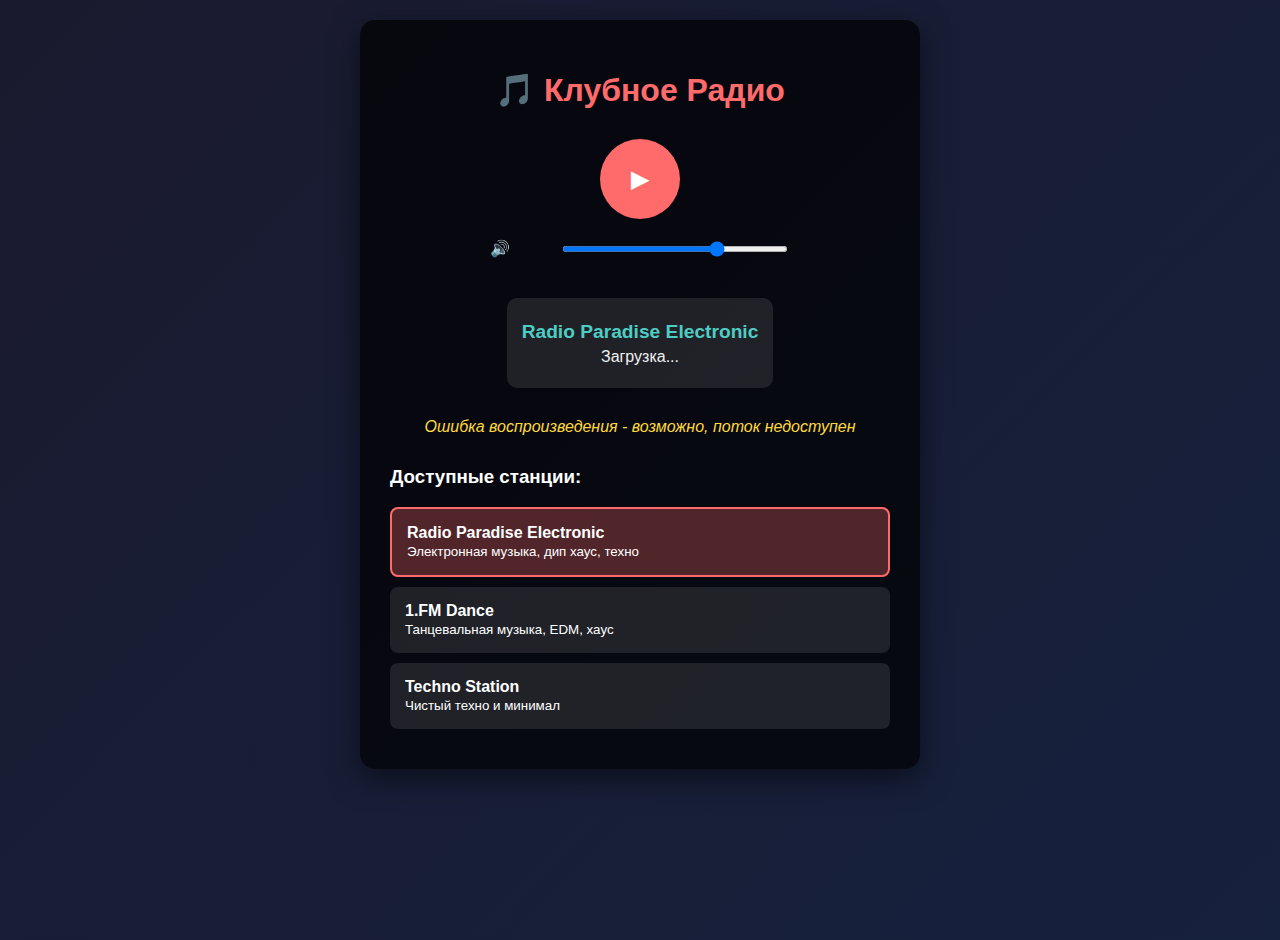
<file: radio-player.html>
<!DOCTYPE html>
<html lang="ru">
<head>
    <meta charset="UTF-8">
    <meta name="viewport" content="width=device-width, initial-scale=1.0">
    <title>Клубное Радио</title>
    <style>
        body {
            font-family: Arial, sans-serif;
            margin: 0;
            padding: 20px;
            background: linear-gradient(135deg, #1a1a2e, #16213e);
            color: white;
            min-height: 100vh;
        }
        
        .radio-container {
            max-width: 500px;
            margin: 0 auto;
            background: rgba(0, 0, 0, 0.7);
            border-radius: 15px;
            padding: 30px;
            box-shadow: 0 10px 30px rgba(0, 0, 0, 0.5);
        }
        
        h1 {
            text-align: center;
            color: #ff6b6b;
            margin-bottom: 30px;
            font-size: 2em;
        }
        
        .player-controls {
            display: flex;
            flex-direction: column;
            align-items: center;
            gap: 20px;
        }
        
        .play-pause-btn {
            background: #ff6b6b;
            color: white;
            border: none;
            border-radius: 50%;
            width: 80px;
            height: 80px;
            font-size: 24px;
            cursor: pointer;
            transition: all 0.3s ease;
            display: flex;
            align-items: center;
            justify-content: center;
        }
        
        .play-pause-btn:hover {
            background: #ff5252;
            transform: scale(1.05);
        }
        
        .play-pause-btn:disabled {
            background: #666;
            cursor: not-allowed;
        }
        
        .volume-control {
            display: flex;
            align-items: center;
            gap: 10px;
            width: 100%;
            max-width: 300px;
        }
        
        .volume-control label {
            min-width: 60px;
        }
        
        .volume-slider {
            flex: 1;
            height: 6px;
            border-radius: 3px;
            background: #444;
            outline: none;
        }
        
        .track-info {
            text-align: center;
            margin-top: 20px;
            padding: 15px;
            background: rgba(255, 255, 255, 0.1);
            border-radius: 10px;
            min-height: 60px;
            display: flex;
            flex-direction: column;
            justify-content: center;
        }
        
        .track-title {
            font-size: 1.2em;
            font-weight: bold;
            color: #4ecdc4;
        }
        
        .track-artist {
            font-size: 1em;
            color: #f0f0f0;
            margin-top: 5px;
        }
        
        .status {
            text-align: center;
            margin-top: 10px;
            color: #ffd93d;
            font-style: italic;
        }
        
        .stations-list {
            margin-top: 30px;
        }
        
        .station-item {
            background: rgba(255, 255, 255, 0.1);
            margin: 10px 0;
            padding: 15px;
            border-radius: 8px;
            cursor: pointer;
            transition: background 0.3s ease;
        }
        
        .station-item:hover {
            background: rgba(255, 255, 255, 0.2);
        }
        
        .station-item.active {
            background: rgba(255, 107, 107, 0.3);
            border: 2px solid #ff6b6b;
        }
        
        @media (max-width: 600px) {
            .radio-container {
                margin: 10px;
                padding: 20px;
            }
            
            .play-pause-btn {
                width: 70px;
                height: 70px;
                font-size: 20px;
            }
        }
    </style>
</head>
<body>
    <div class="radio-container">
        <h1>🎵 Клубное Радио</h1>
        
        <div class="player-controls">
            <button id="playPauseBtn" class="play-pause-btn">▶</button>
            
            <div class="volume-control">
                <label for="volumeSlider">🔊</label>
                <input type="range" id="volumeSlider" class="volume-slider" min="0" max="1" step="0.01" value="0.7">
            </div>
            
            <div class="track-info">
                <div class="track-title" id="trackTitle">Выберите радиостанцию</div>
                <div class="track-artist" id="trackArtist">Готовьтесь к танцам!</div>
            </div>
            
            <div class="status" id="status">Остановлено</div>
        </div>
        
        <div class="stations-list">
            <h3>Доступные станции:</h3>
            <div class="station-item active" data-station="electronic" data-url="https://stream.radioparadise.com/electronic-128">
                <strong>Radio Paradise Electronic</strong><br>
                <small>Электронная музыка, дип хаус, техно</small>
            </div>
            <div class="station-item" data-station="dance" data-url="https://strm112.1.fm/dance_mobile_mp3">
                <strong>1.FM Dance</strong><br>
                <small>Танцевальная музыка, EDM, хаус</small>
            </div>
            <div class="station-item" data-station="techno" data-url="https://streaming.radio.co/s1c9a10f0d/listen">
                <strong>Techno Station</strong><br>
                <small>Чистый техно и минимал</small>
            </div>
        </div>
        
        <audio id="radioPlayer"></audio>
    </div>

    <script>
        document.addEventListener('DOMContentLoaded', function() {
            // Elements
            const audio = document.getElementById('radioPlayer');
            const playPauseBtn = document.getElementById('playPauseBtn');
            const volumeSlider = document.getElementById('volumeSlider');
            const trackTitle = document.getElementById('trackTitle');
            const trackArtist = document.getElementById('trackArtist');
            const status = document.getElementById('status');
            const stationItems = document.querySelectorAll('.station-item');
            
            let currentStation = null;
            
            // Set initial volume
            audio.volume = volumeSlider.value;
            
            // Volume control
            volumeSlider.addEventListener('input', function() {
                audio.volume = this.value;
            });
            
            // Play/Pause functionality
            playPauseBtn.addEventListener('click', function() {
                if (audio.src) {
                    if (audio.paused) {
                        playAudio();
                    } else {
                        pauseAudio();
                    }
                } else {
                    status.textContent = 'Сначала выберите станцию';
                }
            });
            
            // Station selection
            stationItems.forEach(item => {
                item.addEventListener('click', function() {
                    const stationUrl = this.getAttribute('data-url');
                    const stationName = this.querySelector('strong').textContent;
                    
                    // Update active station
                    stationItems.forEach(s => s.classList.remove('active'));
                    this.classList.add('active');
                    
                    // Load new station
                    loadStation(stationUrl, stationName);
                });
            });
            
            function loadStation(url, name) {
                currentStation = { url, name };
                
                // Update UI
                trackTitle.textContent = name;
                trackArtist.textContent = 'Загрузка...';
                status.textContent = 'Подключение...';
                
                // Set new source
                audio.src = url;
                
                // Attempt to play immediately (may be blocked by autoplay policies)
                playAudio();
            }
            
            function playAudio() {
                audio.play()
                    .then(() => {
                        playPauseBtn.textContent = '⏸';
                        status.textContent = 'Воспроизводится';
                    })
                    .catch(error => {
                        console.error('Ошибка воспроизведения:', error);
                        status.textContent = 'Блокировка автовоспроизведения - кликните кнопку снова';
                        
                        // Change button to indicate user needs to click again
                        setTimeout(() => {
                            playPauseBtn.textContent = '▶';
                        }, 2000);
                    });
            }
            
            function pauseAudio() {
                audio.pause();
                playPauseBtn.textContent = '▶';
                status.textContent = 'На паузе';
            }
            
            // Audio events
            audio.addEventListener('playing', function() {
                playPauseBtn.textContent = '⏸';
                status.textContent = 'Воспроизводится';
            });
            
            audio.addEventListener('pause', function() {
                playPauseBtn.textContent = '▶';
                status.textContent = 'На паузе';
            });
            
            audio.addEventListener('waiting', function() {
                status.textContent = 'Буферизация...';
            });
            
            audio.addEventListener('error', function(e) {
                console.error('Ошибка аудио:', e);
                status.textContent = 'Ошибка воспроизведения - возможно, поток недоступен';
                
                // Try alternative stations if available
                if (currentStation) {
                    setTimeout(() => {
                        status.textContent = 'Попробуйте другую станцию';
                    }, 3000);
                }
            });
            
            // Handle CORS issues by providing alternative approaches
            audio.addEventListener('loadstart', function() {
                status.textContent = 'Подключение...';
            });
            
            audio.addEventListener('canplay', function() {
                status.textContent = 'Готово к воспроизведению';
            });
            
            // Initialize with first station selected
            const firstStation = stationItems[0];
            if (firstStation) {
                firstStation.click();
            }
        });
    </script>
</body>
</html>
</file>
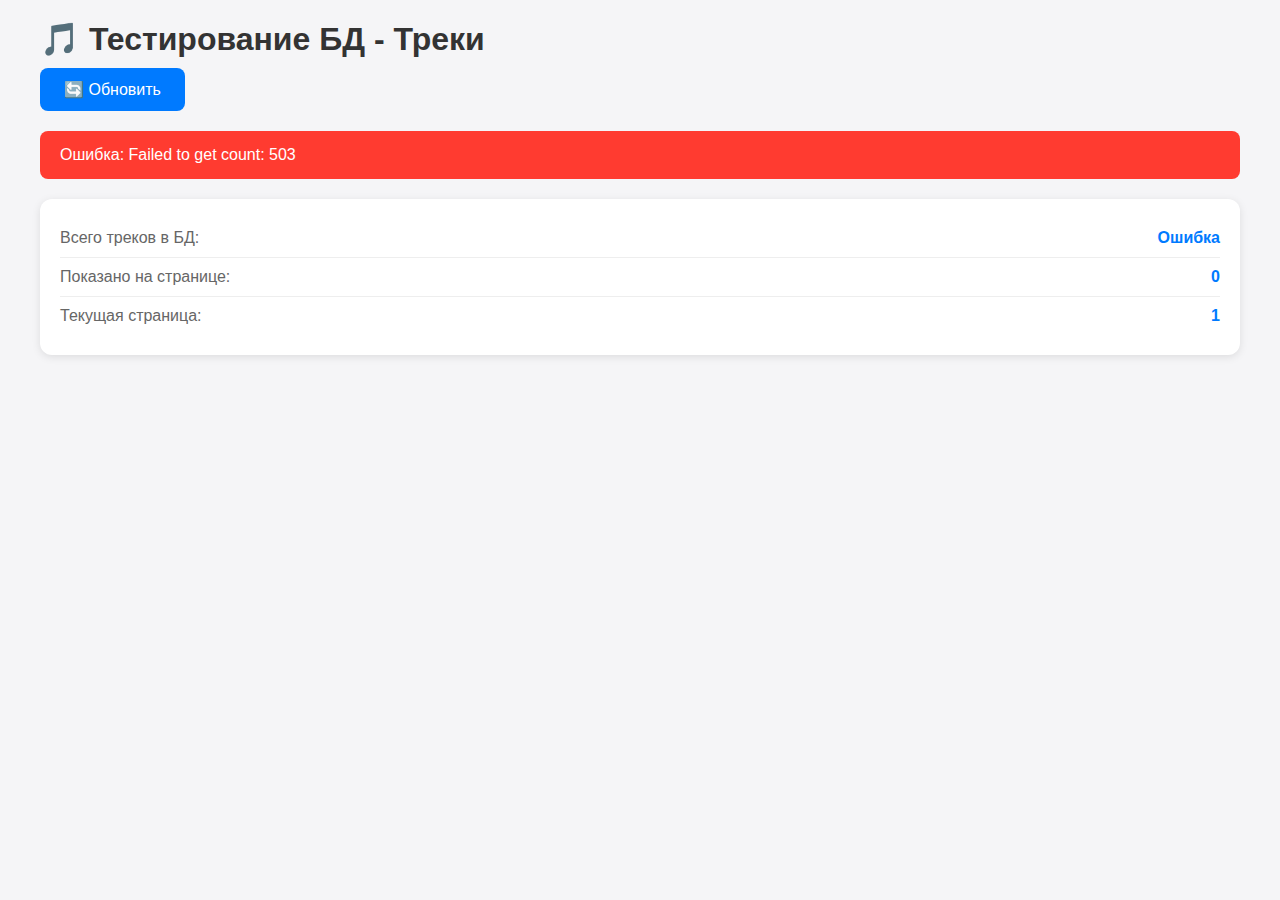
<file: test-db.html>
<!DOCTYPE html>
<html lang="ru">
<head>
    <meta charset="UTF-8">
    <meta name="viewport" content="width=device-width, initial-scale=1.0">
    <title>Тест БД - Треки</title>
    <style>
        * {
            margin: 0;
            padding: 0;
            box-sizing: border-box;
        }
        
        body {
            font-family: -apple-system, BlinkMacSystemFont, 'Segoe UI', Roboto, sans-serif;
            background: #f5f5f7;
            padding: 20px;
        }
        
        .container {
            max-width: 1200px;
            margin: 0 auto;
        }
        
        h1 {
            color: #333;
            margin-bottom: 10px;
        }
        
        .stats {
            background: #fff;
            padding: 20px;
            border-radius: 12px;
            box-shadow: 0 2px 8px rgba(0,0,0,0.1);
            margin-bottom: 20px;
        }
        
        .stat-item {
            display: flex;
            justify-content: space-between;
            padding: 10px 0;
            border-bottom: 1px solid #eee;
        }
        
        .stat-item:last-child {
            border-bottom: none;
        }
        
        .stat-label {
            color: #666;
            font-weight: 500;
        }
        
        .stat-value {
            font-weight: bold;
            color: #007aff;
        }
        
        .tracks-list {
            background: #fff;
            border-radius: 12px;
            box-shadow: 0 2px 8px rgba(0,0,0,0.1);
            overflow: hidden;
        }
        
        .track-item {
            display: flex;
            align-items: center;
            padding: 15px 20px;
            border-bottom: 1px solid #eee;
            transition: background 0.2s;
            gap: 15px;
        }
        
        .track-item:hover {
            background: #f9f9f9;
        }
        
        .track-item:last-child {
            border-bottom: none;
        }
        
        .play-btn {
            width: 40px;
            height: 40px;
            border-radius: 50%;
            background: #007aff;
            color: #fff;
            border: none;
            cursor: pointer;
            display: flex;
            align-items: center;
            justify-content: center;
            flex-shrink: 0;
            transition: all 0.2s;
        }
        
        .play-btn:hover {
            background: #0056b3;
            transform: scale(1.1);
        }
        
        .play-btn.playing {
            background: #ff3b30;
            animation: pulse 1.5s infinite;
        }
        
        @keyframes pulse {
            0%, 100% { transform: scale(1); }
            50% { transform: scale(1.05); }
        }
        
        .track-cover {
            width: 60px;
            height: 60px;
            border-radius: 6px;
            object-fit: cover;
            cursor: pointer;
            transition: transform 0.2s;
        }
        
        .track-cover:hover {
            transform: scale(1.05);
        }
        
        .track-info {
            flex: 1;
        }
        
        .track-title {
            font-weight: 600;
            color: #333;
            margin-bottom: 4px;
        }
        
        .track-author {
            color: #666;
            font-size: 14px;
            margin-bottom: 4px;
        }
        
        .track-actions {
            display: flex;
            gap: 8px;
            flex-shrink: 0;
        }
        
        .action-btn {
            padding: 6px 12px;
            border-radius: 6px;
            border: 1px solid #ddd;
            background: #fff;
            cursor: pointer;
            font-size: 13px;
            transition: all 0.2s;
        }
        
        .action-btn:hover {
            background: #f5f5f7;
            border-color: #007aff;
        }
        
        .audio-player {
            width: 100%;
            margin-top: 10px;
        }
        
        .track-details-expandable {
            width: 100%;
            margin-top: 15px;
            padding: 15px;
            background: #f9f9f9;
            border-radius: 8px;
            display: none;
        }
        
        .track-details-expandable.show {
            display: block;
        }
        
        .detail-row {
            margin-bottom: 10px;
        }
        
        .detail-label {
            font-weight: 600;
            color: #666;
            margin-bottom: 4px;
            font-size: 13px;
        }
        
        .detail-value {
            color: #333;
            font-size: 14px;
            line-height: 1.5;
            word-break: break-word;
        }
        
        .lyrics-box {
            max-height: 200px;
            overflow-y: auto;
            white-space: pre-wrap;
            font-family: monospace;
            font-size: 13px;
            background: #fff;
            padding: 10px;
            border-radius: 6px;
        }
        
        .track-stat {
            display: flex;
            align-items: center;
            gap: 4px;
        }
        
        .loading {
            text-align: center;
            padding: 40px;
            color: #666;
            font-size: 18px;
        }
        
        .error {
            background: #ff3b30;
            color: #fff;
            padding: 15px 20px;
            border-radius: 8px;
            margin-bottom: 20px;
        }
        
        .refresh-btn {
            background: #007aff;
            color: #fff;
            border: none;
            padding: 12px 24px;
            border-radius: 8px;
            font-size: 16px;
            cursor: pointer;
            margin-bottom: 20px;
            transition: background 0.2s;
        }
        
        .refresh-btn:hover {
            background: #0056b3;
        }
        
        .pagination {
            display: flex;
            justify-content: center;
            gap: 10px;
            margin-top: 20px;
        }
        
        .page-btn {
            background: #fff;
            border: 1px solid #ddd;
            padding: 8px 16px;
            border-radius: 6px;
            cursor: pointer;
            transition: all 0.2s;
        }
        
        .page-btn:hover {
            background: #f5f5f7;
        }
        
        .page-btn.active {
            background: #007aff;
            color: #fff;
            border-color: #007aff;
        }
        
        .page-btn:disabled {
            opacity: 0.5;
            cursor: not-allowed;
        }
    </style>
</head>
<body>
    <div class="container">
        <h1>🎵 Тестирование БД - Треки</h1>
        
        <button class="refresh-btn" onclick="loadTracks()">🔄 Обновить</button>
        
        <div id="error" class="error" style="display: none;"></div>
        
        <div class="stats">
            <div class="stat-item">
                <span class="stat-label">Всего треков в БД:</span>
                <span class="stat-value" id="totalCount">Загрузка...</span>
            </div>
            <div class="stat-item">
                <span class="stat-label">Показано на странице:</span>
                <span class="stat-value" id="showingCount">0</span>
            </div>
            <div class="stat-item">
                <span class="stat-label">Текущая страница:</span>
                <span class="stat-value" id="currentPage">1</span>
            </div>
        </div>
        
        <div class="tracks-list" id="tracksList">
            <div class="loading">Загрузка треков...</div>
        </div>
        
        <div class="pagination" id="pagination" style="display: none;"></div>
    </div>
    
    <script>
        // Configuration
        const SUPABASE_URL = 'https://nwdalhrbifkjyyhpstnt.supabase.co';
        const SUPABASE_KEY = 'sb_publishable_XzianscA3VPcm-oPjFz-3Q_VRqXHXIH';
        const ITEMS_PER_PAGE = 20;
        
        let currentPage = 1;
        let totalTracks = 0;
        let currentAudio = null;
        let currentPlayingBtn = null;
        
        // Load tracks from Supabase
        async function loadTracks() {
            const tracksList = document.getElementById('tracksList');
            const errorDiv = document.getElementById('error');
            const totalCountEl = document.getElementById('totalCount');
            
            try {
                tracksList.innerHTML = '<div class="loading">Загрузка треков...</div>';
                errorDiv.style.display = 'none';
                
                // Fetch total count
                const countResponse = await fetch(`${SUPABASE_URL}/rest/v1/tracks?select=count`, {
                    headers: {
                        'apikey': SUPABASE_KEY,
                        'Authorization': `Bearer ${SUPABASE_KEY}`
                    }
                });
                
                if (!countResponse.ok) {
                    throw new Error(`Failed to get count: ${countResponse.status}`);
                }
                
                const countData = await countResponse.json();
                totalTracks = countData[0].count;
                totalCountEl.textContent = totalTracks.toLocaleString();
                
                if (totalTracks === 0) {
                    tracksList.innerHTML = '<div class="loading">База пуста</div>';
                    document.getElementById('pagination').style.display = 'none';
                    return;
                }
                
                // Fetch tracks with pagination
                const offset = (currentPage - 1) * ITEMS_PER_PAGE;
                const response = await fetch(
                    `${SUPABASE_URL}/rest/v1/tracks?select=*&order=created_at.desc&limit=${ITEMS_PER_PAGE}&offset=${offset}`,
                    {
                        headers: {
                            'apikey': SUPABASE_KEY,
                            'Authorization': `Bearer ${SUPABASE_KEY}`,
                            'Range': `0-${ITEMS_PER_PAGE - 1}`
                        }
                    }
                );
                
                if (!response.ok) {
                    throw new Error(`Failed to fetch tracks: ${response.status}`);
                }
                
                const tracks = await response.json();
                
                // Update showing count
                document.getElementById('showingCount').textContent = tracks.length;
                document.getElementById('currentPage').textContent = currentPage;
                
                // Render tracks
                if (tracks.length === 0) {
                    tracksList.innerHTML = '<div class="loading">Треки не найдены</div>';
                    document.getElementById('pagination').style.display = 'none';
                    return;
                }
                
                tracksList.innerHTML = tracks.map((track, index) => `
                    <div class="track-item" id="track-${track.id}">
                        <button class="play-btn" onclick="playTrack('${track.id}', '${escapeHtml(track.audio_url || '')}')" title="Воспроизвести">
                            <svg viewBox="0 0 24 24" width="20" height="20">
                                <path d="M8 5v14l11-7z"/>
                            </svg>
                        </button>
                        <img class="track-cover" src="${track.image_url || 'data:image/svg+xml,%3Csvg xmlns=%27http://www.w3.org/2000/svg%27 width=%2760%27 height=%2760%27 viewBox=%270 0 60 60%27%3E%3Crect width=%2760%27 height=%2760%27 fill=%27%23ccc%27/%3E%3C/svg%3E'}" alt="${escapeHtml(track.title)}" onclick="toggleDetails('${track.id}')">
                        <div class="track-info">
                            <div class="track-title">${escapeHtml(track.title)}</div>
                            <div class="track-author">${escapeHtml(track.author_name)}</div>
                            <div class="track-meta">
                                <span class="track-stat">⏱️ ${formatDuration(track.duration_s)}</span>
                                <span class="track-stat">▶️ ${track.play_count || 0}</span>
                                <span class="track-stat">❤️ ${track.favorite_count || 0}</span>
                                <span class="track-stat">📅 ${formatDate(track.created_at)}</span>
                            </div>
                            <audio class="audio-player" id="audio-${track.id}" controls style="display:none;"></audio>
                        </div>
                        <div class="track-actions">
                            <button class="action-btn" onclick="toggleDetails('${track.id}')">📝 Данные</button>
                            <a class="action-btn" href="${track.audio_url || '#'}" target="_blank" download>💾 Скачать</a>
                        </div>
                        <div class="track-details-expandable" id="details-${track.id}">
                            <div class="detail-row">
                                <div class="detail-label">🎵 Sound/Prompt:</div>
                                <div class="detail-value">${escapeHtml(track.prompt) || escapeHtml(track.sound) || 'Нет данных'}</div>
                            </div>
                            <div class="detail-row">
                                <div class="detail-label">📝 Lyrics:</div>
                                <div class="lyrics-box">${escapeHtml(track.lyrics) || 'Нет текста'}</div>
                            </div>
                            <div class="detail-row">
                                <div class="detail-label">🔗 File URL:</div>
                                <div class="detail-value" style="font-family:monospace;font-size:12px;">${track.file_url || track.audio_url || 'Нет URL'}</div>
                            </div>
                            <div class="detail-row">
                                <div class="detail-label">🆔 Track ID:</div>
                                <div class="detail-value" style="font-family:monospace;font-size:12px;">${track.id}</div>
                            </div>
                        </div>
                    </div>
                `).join('');
                
                // Render pagination
                renderPagination(totalTracks, ITEMS_PER_PAGE);
                
            } catch (error) {
                console.error('Error loading tracks:', error);
                errorDiv.textContent = `Ошибка: ${error.message}`;
                errorDiv.style.display = 'block';
                tracksList.innerHTML = '';
                totalCountEl.textContent = 'Ошибка';
            }
        }
        
        // Render pagination controls
        function renderPagination(total, perPage) {
            const totalPages = Math.ceil(total / perPage);
            const pagination = document.getElementById('pagination');
            
            if (totalPages <= 1) {
                pagination.style.display = 'none';
                return;
            }
            
            pagination.style.display = 'flex';
            pagination.innerHTML = '';
            
            // Previous button
            const prevBtn = document.createElement('button');
            prevBtn.className = 'page-btn';
            prevBtn.textContent = '← Назад';
            prevBtn.disabled = currentPage === 1;
            prevBtn.onclick = () => {
                if (currentPage > 1) {
                    currentPage--;
                    loadTracks();
                }
            };
            pagination.appendChild(prevBtn);
            
            // Page numbers
            for (let i = 1; i <= totalPages; i++) {
                if (i === 1 || i === totalPages || (i >= currentPage - 2 && i <= currentPage + 2)) {
                    const pageBtn = document.createElement('button');
                    pageBtn.className = `page-btn ${i === currentPage ? 'active' : ''}`;
                    pageBtn.textContent = i;
                    pageBtn.onclick = () => {
                        currentPage = i;
                        loadTracks();
                    };
                    pagination.appendChild(pageBtn);
                } else if (i === currentPage - 3 || i === currentPage + 3) {
                    const dots = document.createElement('span');
                    dots.textContent = '...';
                    dots.style.padding = '0 10px';
                    pagination.appendChild(dots);
                }
            }
            
            // Next button
            const nextBtn = document.createElement('button');
            nextBtn.className = 'page-btn';
            nextBtn.textContent = 'Вперёд →';
            nextBtn.disabled = currentPage === totalPages;
            nextBtn.onclick = () => {
                if (currentPage < totalPages) {
                    currentPage++;
                    loadTracks();
                }
            };
            pagination.appendChild(nextBtn);
        }
        
        // Helper: Format date
        function formatDate(dateString) {
            if (!dateString) return '';
            const date = new Date(dateString);
            return date.toLocaleDateString('ru-RU', { 
                day: '2-digit', 
                month: '2-digit', 
                year: '2-digit'
            });
        }
        
        // Play track
        function playTrack(trackId, audioUrl) {
            const btn = document.querySelector(`#track-${trackId} .play-btn`);
            
            // Stop current playing track
            if (currentAudio && currentAudio !== document.getElementById(`audio-${trackId}`)) {
                currentAudio.pause();
                currentAudio.style.display = 'none';
                if (currentPlayingBtn) {
                    currentPlayingBtn.classList.remove('playing');
                    currentPlayingBtn.innerHTML = '<svg viewBox="0 0 24 24" width="20" height="20"><path d="M8 5v14l11-7z"/></svg>';
                }
            }
            
            const audio = document.getElementById(`audio-${trackId}`);
            
            if (audio.style.display === 'block' && !audio.paused) {
                // Pause
                audio.pause();
                btn.classList.remove('playing');
                btn.innerHTML = '<svg viewBox="0 0 24 24" width="20" height="20"><path d="M8 5v14l11-7z"/></svg>';
            } else {
                // Play
                if (!audio.src) {
                    audio.src = audioUrl;
                }
                audio.style.display = 'block';
                audio.play().catch(err => {
                    console.error('Playback error:', err);
                    alert('Ошибка воспроизведения: ' + err.message);
                });
                btn.classList.add('playing');
                btn.innerHTML = '<svg viewBox="0 0 24 24" width="20" height="20"><path d="M6 19h4V5H6v14zm8-14v14h4V5h-4z"/></svg>';
                currentAudio = audio;
                currentPlayingBtn = btn;
                
                audio.onended = () => {
                    btn.classList.remove('playing');
                    btn.innerHTML = '<svg viewBox="0 0 24 24" width="20" height="20"><path d="M8 5v14l11-7z"/></svg>';
                    audio.style.display = 'none';
                };
            }
        }
        
        // Toggle details
        function toggleDetails(trackId) {
            const details = document.getElementById(`details-${trackId}`);
            const wasVisible = details.classList.contains('show');
            
            // Close all other details
            document.querySelectorAll('.track-details-expandable').forEach(el => {
                el.classList.remove('show');
            });
            
            if (!wasVisible) {
                details.classList.add('show');
                details.scrollIntoView({ behavior: 'smooth', block: 'nearest' });
            }
        }
        function formatDuration(seconds) {
            if (!seconds) return '0:00';
            const mins = Math.floor(seconds / 60);
            const secs = Math.floor(seconds % 60);
            return `${mins}:${secs.toString().padStart(2, '0')}`;
        }
        
        // Helper: Escape HTML
        function escapeHtml(text) {
            if (!text) return '';
            return text
                .replace(/&/g, '&amp;')
                .replace(/</g, '&lt;')
                .replace(/>/g, '&gt;')
                .replace(/"/g, '&quot;')
                .replace(/'/g, '&#039;');
        }
        
        // Initial load
        loadTracks();
    </script>
</body>
</html>
</file>
<file: style.css>
/* style.css — основные стили сайта */

* {
    margin: 0;
    padding: 0;
    box-sizing: border-box;
}

:root {
    --bg-dark: #0b0b0b;
    --bg-panel: #111;
    --text-primary: #f0f0f0;
    --text-secondary: #aaa;
    --accent: #1db954;
    --accent-dim: rgba(29,185,84,0.2);
    --border-light: rgba(255,255,255,0.05);
    --border-hover: rgba(255,255,255,0.1);
    --card-bg: rgba(255,255,255,0.02);
    --player-bg: rgba(15,15,15,0.95);
    --shadow: 0 20px 30px rgba(0,0,0,0.7);
    --transition: all 0.3s ease;
}

[data-theme="light"] {
    --bg-dark: #0f172a;        /* глубокий тёмно-синий фон */
    --bg-panel: #1e293b;        /* панели чуть светлее */
    --text-primary: #e2e8f0;    /* светло-серый текст */
    --text-secondary: #94a3b8;  /* приглушённый серый */
    --accent: #f87171;           /* красноватый акцент (под цвет шаров) */
    --accent-dim: rgba(248, 113, 113, 0.2);
    --border-light: rgba(255,255,255,0.05);
    --border-hover: rgba(255,255,255,0.1);
    --card-bg: rgba(255,255,255,0.02);
    --player-bg: rgba(15,23,42,0.95);  /* полупрозрачный фон плеера */
    --shadow: 0 20px 30px rgba(0,0,0,0.7);
}

body {
    font-family: -apple-system, BlinkMacSystemFont, 'Segoe UI', Roboto, sans-serif;
    background: var(--bg-dark);
    color: var(--text-primary);
    line-height: 1.6;
    position: relative;
    min-height: 100vh;
    overflow-x: hidden;
}

/* Табы переключения видов */
.view-tabs {
    display: flex;
    justify-content: center;
    gap: 1rem;
    padding: 1.5rem;
    position: relative;
    z-index: 1;
}

.view-tab {
    background: rgba(255,255,255,0.05);
    border: 1px solid var(--border-light);
    color: var(--text-secondary);
    padding: 0.8rem 1.5rem;
    border-radius: 30px;
    cursor: pointer;
    font-size: 0.95rem;
    transition: all 0.3s ease;
    backdrop-filter: blur(10px);
}

.view-tab:hover {
    background: rgba(255,255,255,0.1);
    border-color: var(--border-hover);
    color: var(--text-primary);
}

.view-tab.active {
    background: var(--accent-dim);
    border-color: var(--accent);
    color: var(--accent);
}

[data-theme="light"] .view-tab {
    background: rgba(0,0,0,0.05);
    border-color: rgba(0,0,0,0.1);
    color: rgba(0,0,0,0.6);
}

[data-theme="light"] .view-tab:hover {
    background: rgba(0,0,0,0.08);
    border-color: rgba(0,0,0,0.2);
    color: rgba(0,0,0,0.8);
}

[data-theme="light"] .view-tab.active {
    background: var(--accent-dim);
    border-color: var(--accent);
    color: var(--accent);
}

/* Топ треков - вид */
.top-tracks-view {
    max-width: 800px;
    margin: 0 auto;
    padding: 1rem 2rem;
    position: relative;
    z-index: 1;
}

.top-tracks-header {
    display: flex;
    justify-content: space-between;
    align-items: center;
    margin-bottom: 1.5rem;
    padding-bottom: 1rem;
    border-bottom: 1px solid var(--border-light);
}

.top-tracks-title {
    font-size: 1.3rem;
    font-weight: 400;
    color: var(--text-primary);
}

.top-tracks-sort {
    display: flex;
    gap: 0.5rem;
}

.sort-btn {
    background: rgba(255,255,255,0.05);
    border: 1px solid var(--border-light);
    color: var(--text-secondary);
    padding: 0.5rem 1rem;
    border-radius: 20px;
    cursor: pointer;
    font-size: 0.85rem;
    transition: all 0.2s ease;
}

.sort-btn:hover {
    background: rgba(255,255,255,0.1);
    color: var(--text-primary);
}

.sort-btn.active {
    background: var(--accent-dim);
    border-color: var(--accent);
    color: var(--accent);
}

/* Список топ треков */
.top-track-item {
    display: flex;
    align-items: center;
    gap: 1rem;
    padding: 0.8rem 1rem;
    border-radius: 12px;
    cursor: pointer;
    transition: all 0.2s ease;
    border: 1px solid transparent;
    margin-bottom: 0.5rem;
}

.top-track-item:hover {
    background: rgba(255,255,255,0.03);
    border-color: var(--border-hover);
}

/* Индикатор "сейчас играет" для трека в топе */
.top-track-item.playing {
    background: var(--accent-dim);
    border-color: var(--accent);
}

.top-track-item.playing .top-track-rank {
    display: none;
}

.top-track-item.playing::before {
    content: '';
    min-width: 40px;
    text-align: center;
    display: flex;
    align-items: center;
    justify-content: center;
}

/* Эквалайзер для играющего трека */
.top-track-item.playing .top-track-rank {
    position: relative;
    font-size: 0;
}

.top-track-item.playing .top-track-rank::before {
    content: '';
    position: absolute;
    left: 50%;
    top: 50%;
    transform: translate(-50%, -50%);
    width: 20px;
    height: 20px;
    display: flex;
    align-items: flex-end;
    justify-content: center;
    gap: 2px;
}

.top-track-item.playing .top-track-rank::after {
    content: '♪';
    font-size: 1.2rem;
    color: var(--accent);
    animation: music-note 1s ease-in-out infinite;
}

@keyframes music-note {
    0%, 100% { transform: translateY(0) scale(1); }
    50% { transform: translateY(-3px) scale(1.1); }
}

.top-track-rank {
    font-size: 1.2rem;
    font-weight: 600;
    color: var(--accent);
    min-width: 40px;
    text-align: center;
}

.top-track-cover {
    width: 48px;
    height: 48px;
    border-radius: 8px;
    object-fit: cover;
    background: #2a2a2a;
}

.top-track-info {
    flex: 1;
    overflow: hidden;
}

.top-track-name {
    font-weight: 500;
    color: var(--text-primary);
    white-space: nowrap;
    overflow: hidden;
    text-overflow: ellipsis;
}

.top-track-stats {
    display: flex;
    gap: 1rem;
    font-size: 0.8rem;
    color: var(--text-secondary);
    margin-top: 0.2rem;
}

.top-track-stat {
    display: flex;
    align-items: center;
    gap: 0.3rem;
}

.top-track-play {
    width: 40px;
    height: 40px;
    border-radius: 50%;
    background: var(--accent-dim);
    border: 1px solid var(--accent);
    color: var(--accent);
    display: flex;
    align-items: center;
    justify-content: center;
    cursor: pointer;
    transition: all 0.2s ease;
}

.top-track-play:hover {
    background: var(--accent);
    color: var(--bg-dark);
    transform: scale(1.05);
}

.top-track-play svg {
    width: 20px;
    height: 20px;
    fill: currentColor;
}

/* Раздел By Tags */
.tags-view {
    max-width: 1000px;
    margin: 0 auto;
    padding: 1rem 2rem 100px;
    position: relative;
    z-index: 1;
}

.tags-cloud {
    display: flex;
    flex-direction: column;
    gap: 20px;
    padding: 20px 0 30px;
    border-bottom: 1px solid var(--border-light);
    margin-bottom: 20px;
}

.tag-category {
    display: flex;
    flex-direction: column;
    gap: 12px;
}

.tag-category-title {
    font-size: 0.85rem;
    color: var(--text-secondary);
    text-transform: uppercase;
    letter-spacing: 1px;
    margin: 0;
    padding-bottom: 8px;
    border-bottom: 1px solid var(--border-light);
}

.tag-category-items {
    display: flex;
    flex-wrap: wrap;
    gap: 8px;
}

.tag-cloud-item {
    background: rgba(255,255,255,0.05);
    border: 1px solid var(--border-light);
    color: var(--text-secondary);
    padding: 8px 16px;
    border-radius: 20px;
    cursor: pointer;
    transition: all 0.2s ease;
    font-size: 0.9rem;
}

.tag-cloud-item:hover {
    background: rgba(29,185,84,0.15);
    border-color: var(--accent);
    color: var(--accent);
}

.tag-cloud-item.active {
    background: var(--accent);
    border-color: var(--accent);
    color: #000;
}

.tag-tracks-list {
    display: flex;
    flex-direction: column;
    gap: 8px;
}

.tag-tracks-header {
    display: flex;
    justify-content: space-between;
    align-items: center;
    margin-bottom: 16px;
    padding-bottom: 12px;
    border-bottom: 1px solid var(--border-light);
}

.tag-tracks-header h3 {
    margin: 0;
    color: var(--text-primary);
    font-size: 1.1rem;
}

.tag-tracks-count {
    color: var(--text-secondary);
    font-size: 0.9rem;
}

/* Адаптация для мобильных */
@media (max-width: 600px) {
    /* Отступ сверху для Control Panel */
    body {
        padding-top: 40px;
    }
    
    .view-tabs {
        padding: 1rem;
        gap: 0.5rem;
        margin-top: 0.5rem;
    }
    
    .view-tab {
        padding: 0.6rem 1rem;
        font-size: 0.85rem;
    }
    
    .top-tracks-view {
        padding: 0.5rem 1rem;
    }
    
    .top-tracks-header {
        flex-direction: column;
        gap: 1rem;
        align-items: flex-start;
    }
    
    .top-track-item {
        padding: 0.6rem;
    }
    
    .top-track-rank {
        font-size: 1rem;
        min-width: 30px;
    }
    
    .top-track-cover {
        width: 40px;
        height: 40px;
    }
}

/* Шапка */
.header {
    padding: 2.5rem 1.5rem;
    text-align: center;
    border-bottom: 1px solid var(--border-light);
    position: relative;
    z-index: 1;
    backdrop-filter: blur(5px);
}

.header-row {
    display: flex;
    align-items: center;
    justify-content: center;
    gap: 1rem;
    margin-bottom: 0.5rem;
}

.header h1 {
    font-size: 3rem;
    font-weight: 300;
    letter-spacing: 6px;
    text-transform: uppercase;
    background: linear-gradient(135deg, #fff, #aaa);
    -webkit-background-clip: text;
    -webkit-text-fill-color: transparent;
    opacity: 0;
    transform: translateY(-20px);
    animation: fadeInDown 1s forwards;
}

.header .sub {
    color: #666;
    margin-top: 0.5rem;
    font-size: 1rem;
    letter-spacing: 2px;
    opacity: 0;
    animation: fadeInUp 1s 0.3s forwards;
}

@keyframes fadeInDown {
    to { opacity: 1; transform: translateY(0); }
}
@keyframes fadeInUp {
    to { opacity: 1; transform: translateY(0); }
}

/* Кнопка переключения темы */
.theme-toggle {
    background: none;
    border: 1px solid var(--border-light);
    border-radius: 50%;
    width: 40px;
    height: 40px;
    cursor: pointer;
    color: var(--text-primary);
    display: flex;
    align-items: center;
    justify-content: center;
    transition: var(--transition);
}

.theme-toggle:hover {
    background: var(--accent-dim);
    border-color: var(--accent);
}

.theme-toggle svg {
    fill: currentColor;
    width: 24px;
    height: 24px;
}

/* Галерея альбомов */
.gallery {
    display: grid;
    grid-template-columns: repeat(auto-fill, minmax(200px, 1fr));
    gap: 2rem;
    padding: 2.5rem;
    max-width: 1400px;
    margin: 0 auto;
    position: relative;
    z-index: 1;
}

.album-card {
    background: var(--card-bg);
    border-radius: 16px;
    overflow: hidden;
    transition: var(--transition);
    cursor: pointer;
    border: 1px solid var(--border-light);
    backdrop-filter: blur(2px);
    /* Убираем начальное скрытие — карточки видны сразу */
    opacity: 1;
    transform: translateY(0);
}

/* Скелетон-заглушка для загрузки */
.album-card.skeleton {
    background: linear-gradient(90deg, var(--card-bg) 25%, rgba(255,255,255,0.05) 50%, var(--card-bg) 75%);
    background-size: 200% 100%;
    animation: skeleton-loading 1.5s infinite;
}

.album-card.skeleton .album-cover {
    background: #2a2a2a;
}

.album-card.skeleton .album-title,
.album-card.skeleton .album-meta {
    background: #333;
    border-radius: 4px;
    height: 1rem;
    margin: 0.5rem 1rem;
}

.album-card.skeleton .album-meta {
    width: 60%;
    height: 0.85rem;
}

@keyframes skeleton-loading {
    0% { background-position: 200% 0; }
    100% { background-position: -200% 0; }
}

.album-card:hover {
    transform: translateY(-6px);
    box-shadow: var(--shadow);
    border-color: var(--border-hover);
}

/* Кнопка деталей трека в плеере */
.track-info-btn {
    background: transparent;
    border: none;
    color: var(--text-secondary);
    cursor: pointer;
    padding: 8px;
    border-radius: 8px;
    transition: all 0.2s ease;
    display: flex;
    align-items: center;
    justify-content: center;
    margin-left: 8px;
}

.track-info-btn:hover {
    color: var(--text-primary);
    background: rgba(255,255,255,0.1);
}

.track-info-btn svg {
    fill: currentColor;
}

/* Модальное окно деталей трека */
.track-details-modal {
    position: fixed;
    top: 0;
    left: 0;
    right: 0;
    bottom: 0;
    background: rgba(0,0,0,0.85);
    backdrop-filter: blur(10px);
    z-index: 1000;
    display: none;
    align-items: center;
    justify-content: center;
    padding: 20px;
}

.track-details-modal.open {
    display: flex;
}

.track-details-content {
    background: var(--surface);
    border-radius: 16px;
    width: 100%;
    max-width: 700px;
    max-height: 85vh;
    overflow: hidden;
    display: flex;
    flex-direction: column;
    box-shadow: 0 20px 60px rgba(0,0,0,0.5);
    border: 1px solid var(--border);
}

.track-details-header {
    display: flex;
    justify-content: space-between;
    align-items: center;
    padding: 20px 24px;
    border-bottom: 1px solid var(--border);
    background: rgba(255,255,255,0.02);
}

.track-details-header h2 {
    margin: 0;
    font-size: 1.3rem;
    font-weight: 600;
    color: var(--text-primary);
}

.close-modal {
    background: transparent;
    border: none;
    color: var(--text-secondary);
    font-size: 28px;
    cursor: pointer;
    padding: 0;
    width: 36px;
    height: 36px;
    display: flex;
    align-items: center;
    justify-content: center;
    border-radius: 8px;
    transition: all 0.2s ease;
}

.close-modal:hover {
    color: var(--text-primary);
    background: rgba(255,255,255,0.1);
}

.track-details-body {
    padding: 24px;
    overflow-y: auto;
    flex: 1;
}

.track-details-section {
    margin-bottom: 24px;
}

.track-details-section:last-child {
    margin-bottom: 0;
}

.track-details-section h3 {
    margin: 0 0 12px 0;
    font-size: 0.9rem;
    font-weight: 600;
    color: var(--accent);
    text-transform: uppercase;
    letter-spacing: 0.5px;
}

.track-sound-text {
    margin: 0;
    line-height: 1.7;
    color: var(--text-secondary);
    font-size: 0.95rem;
    font-style: italic;
}

.track-lyrics-text {
    margin: 0;
    line-height: 1.8;
    color: var(--text-primary);
    font-size: 0.95rem;
    white-space: pre-wrap;
    font-family: inherit;
    background: rgba(255,255,255,0.03);
    padding: 16px;
    border-radius: 8px;
    border-left: 3px solid var(--accent);
}

.track-tags {
    display: flex;
    flex-wrap: wrap;
    gap: 8px;
}

.track-tag {
    background: rgba(29,185,84,0.15);
    color: var(--accent);
    padding: 6px 14px;
    border-radius: 20px;
    font-size: 0.85rem;
    cursor: pointer;
    transition: all 0.2s ease;
    border: 1px solid rgba(29,185,84,0.3);
}

.track-tag:hover {
    background: var(--accent);
    color: #000;
}

@media (max-width: 640px) {
    .track-details-modal {
        padding: 0;
    }
    
    .track-details-content {
        max-height: 100vh;
        border-radius: 0;
    }
    
    .track-details-body {
        padding: 16px;
    }
}

/* Индикатор "сейчас играет" на карточке альбома */
.album-card.playing {
    border-color: var(--accent);
    box-shadow: 0 0 20px var(--accent-dim), 0 0 40px rgba(29,185,84,0.1);
}

.album-card.playing::before {
    content: '';
    position: absolute;
    top: 10px;
    right: 10px;
    width: 32px;
    height: 32px;
    background: var(--accent);
    border-radius: 50%;
    display: flex;
    align-items: center;
    justify-content: center;
    z-index: 2;
    animation: playing-pulse 1.5s ease-in-out infinite;
}

.album-card.playing::after {
    content: '▶';
    position: absolute;
    top: 10px;
    right: 10px;
    width: 32px;
    height: 32px;
    color: #000;
    font-size: 12px;
    display: flex;
    align-items: center;
    justify-content: center;
    z-index: 3;
}

@keyframes playing-pulse {
    0%, 100% { 
        transform: scale(1); 
        opacity: 1;
        box-shadow: 0 0 0 0 rgba(29,185,84,0.4);
    }
    50% { 
        transform: scale(1.1); 
        opacity: 0.9;
        box-shadow: 0 0 0 10px rgba(29,185,84,0);
    }
}

/* Эквалайзер-анимация для играющей карточки */
.album-card.playing .album-cover {
    position: relative;
}

.album-card.playing .album-cover::after {
    content: '';
    position: absolute;
    bottom: 0;
    left: 0;
    right: 0;
    height: 4px;
    background: linear-gradient(90deg, 
        var(--accent) 0%, 
        rgba(29,185,84,0.5) 25%, 
        var(--accent) 50%, 
        rgba(29,185,84,0.5) 75%, 
        var(--accent) 100%
    );
    background-size: 200% 100%;
    animation: equalizer 1s linear infinite;
}

@keyframes equalizer {
    0% { background-position: 200% 0; }
    100% { background-position: -200% 0; }
}

.album-cover {
    width: 100%;
    aspect-ratio: 1/1;
    object-fit: cover;
    background: #1e1e1e;
    display: block;
}

.album-info {
    padding: 1rem;
}

.album-title {
    font-weight: 500;
    font-size: 1.1rem;
    white-space: nowrap;
    overflow: hidden;
    text-overflow: ellipsis;
    color: var(--text-primary);
}

.album-meta {
    color: var(--text-secondary);
    font-size: 0.85rem;
    margin-top: 0.25rem;
}

/* Плеер */
.player-bar {
    position: fixed;
    bottom: 0;
    left: 0;
    right: 0;
    background: var(--player-bg);
    backdrop-filter: blur(16px);
    border-top: 1px solid var(--border-light);
    padding: 1rem 2rem;
    display: flex;
    flex-direction: column;
    gap: 0.5rem;
    transform: translateY(100%);
    transition: transform 0.4s cubic-bezier(0.16, 1, 0.3, 1);
    z-index: 100;
    box-shadow: 0 -5px 20px rgba(0,0,0,0.5);
}

.player-bar.active {
    transform: translateY(0);
}

.player-main-row {
    display: flex;
    align-items: center;
    gap: 1.5rem;
    width: 100%;
}

.track-info {
    display: flex;
    align-items: center;
    gap: 1rem;
    min-width: 220px;
}

.track-cover {
    width: 56px;
    height: 56px;
    border-radius: 8px;
    object-fit: cover;
    background: #2a2a2a;
    box-shadow: 0 4px 12px rgba(0,0,0,0.5);
    transition: transform 0.3s;
}

.track-cover:hover {
    transform: scale(1.05);
}

.track-details {
    overflow: hidden;
}

.track-name {
    font-weight: 500;
    white-space: nowrap;
    overflow: hidden;
    text-overflow: ellipsis;
    color: var(--text-primary);
}

.album-name {
    font-size: 0.8rem;
    color: var(--text-secondary);
    white-space: nowrap;
    overflow: hidden;
    text-overflow: ellipsis;
}

.player-controls {
    display: flex;
    align-items: center;
    gap: 0.8rem;
    flex: 1;
}

.control-btn {
    background: none;
    border: none;
    color: var(--text-primary);
    cursor: pointer;
    width: 40px;
    height: 40px;
    border-radius: 50%;
    display: flex;
    align-items: center;
    justify-content: center;
    transition: background 0.2s, transform 0.1s;
}

.control-btn:hover {
    background: rgba(255,255,255,0.1);
}

.control-btn:active {
    transform: scale(0.95);
}

.control-btn.active {
    color: var(--accent);
    background: var(--accent-dim);
}

.play-pause-btn {
    width: 48px;
    height: 48px;
}

.control-btn svg {
    width: 24px;
    height: 24px;
    fill: currentColor;
}

.play-pause-btn svg {
    width: 30px;
    height: 30px;
}

audio {
    flex: 2;
    height: 44px;
    border-radius: 30px;
    min-width: 200px;
}

/* Прогресс бар (десктоп и мобильный) */
.track-progress-container {
    display: flex;
    align-items: center;
    gap: 8px;
    flex: 2;
    min-width: 200px;
}

.track-time {
    font-size: 0.75rem;
    color: var(--text-secondary);
    min-width: 36px;
    text-align: center;
    font-variant-numeric: tabular-nums;
}

.track-progress-bar {
    flex: 1;
    height: 6px;
    background: rgba(255,255,255,0.1);
    border-radius: 3px;
    cursor: pointer;
    position: relative;
    overflow: hidden;
}

.track-progress-fill {
    height: 100%;
    background: var(--accent);
    border-radius: 3px;
    width: 0%;
    transition: width 0.1s linear;
}

.track-progress-bar:hover .track-progress-fill {
    background: #1ed760;
}

/* На мобильном — те же стили, но скрываем нативный audio */
@media (max-width: 700px) {
    .track-progress-container {
        order: 3;
        width: 100%;
    }
}

audio::-webkit-media-controls-panel {
    background: #2a2a2a;
}

/* Firefox audio styles */
audio::-moz-media-controls-panel {
    background: #2a2a2a;
}

/* Playlist loading indicator */
.playlist-loading {
    display: flex;
    flex-direction: column;
    align-items: center;
    justify-content: center;
    padding: 3rem 1rem;
    gap: 1rem;
    color: var(--text-secondary);
}

.loading-spinner {
    width: 40px;
    height: 40px;
    border: 3px solid rgba(255, 255, 255, 0.1);
    border-top-color: var(--accent);
    border-radius: 50%;
    animation: spin 1s linear infinite;
}

@keyframes spin {
    to { transform: rotate(360deg); }
}

[data-theme="light"] .loading-spinner {
    border-color: rgba(0, 0, 0, 0.1);
    border-top-color: var(--accent);
}

.playlist-toggle {
    background: none;
    border: 1px solid var(--border-light);
    color: var(--text-secondary);
    padding: 0.5rem 1.2rem;
    border-radius: 40px;
    font-size: 0.9rem;
    cursor: pointer;
    transition: var(--transition);
    white-space: nowrap;
    display: flex;
    align-items: center;
    gap: 6px;
}

.playlist-toggle:hover {
    background: rgba(255,255,255,0.05);
    border-color: var(--border-hover);
}

.playlist-toggle svg {
    width: 18px;
    height: 18px;
    fill: currentColor;
}

/* Панель плейлиста */
.playlist-panel {
    position: fixed;
    right: -400px;
    top: 0;
    bottom: 0;
    width: 380px;
    background: var(--bg-panel);
    border-left: 1px solid var(--border-light);
    transition: right 0.4s cubic-bezier(0.16, 1, 0.3, 1);
    z-index: 200;
    display: flex;
    flex-direction: column;
    box-shadow: -5px 0 20px rgba(0,0,0,0.7);
}

.playlist-panel.open {
    right: 0;
}

.playlist-header {
    padding: 1.5rem;
    border-bottom: 1px solid var(--border-light);
    display: flex;
    justify-content: space-between;
    align-items: center;
}

.playlist-header h2 {
    font-size: 1.3rem;
    font-weight: 400;
    letter-spacing: 1px;
    color: var(--text-primary);
}

.close-panel {
    background: none;
    border: none;
    color: var(--text-secondary);
    font-size: 2rem;
    line-height: 1;
    cursor: pointer;
    padding: 0 0.5rem;
}

.close-panel:hover {
    color: var(--text-primary);
}

#playlist {
    flex: 1;
    overflow-y: auto;
    padding: 1rem;
}

.playlist-item {
    display: flex;
    align-items: center;
    gap: 0.8rem;
    padding: 0.7rem;
    border-radius: 10px;
    cursor: pointer;
    transition: background 0.2s;
    margin-bottom: 0.3rem;
    border: 1px solid transparent;
}

.playlist-item:hover {
    background: rgba(255,255,255,0.03);
    border-color: var(--border-hover);
}

.playlist-item.active {
    background: var(--accent-dim);
    border-color: var(--accent);
    position: relative;
}

.playlist-item.active::before {
    content: '♪';
    position: absolute;
    left: 8px;
    top: 50%;
    transform: translateY(-50%);
    color: var(--accent);
    font-size: 12px;
    animation: playing-bounce 1s ease-in-out infinite;
}

.playlist-item.active .playlist-item-cover {
    margin-left: 16px;
}

@keyframes playing-bounce {
    0%, 100% { transform: translateY(-50%) scale(1); }
    50% { transform: translateY(-50%) scale(1.2); }
}

.playlist-item-cover {
    width: 40px;
    height: 40px;
    border-radius: 6px;
    object-fit: cover;
    background: #333;
}

.playlist-item-info {
    flex: 1;
    overflow: hidden;
}

.playlist-item-title {
    font-size: 0.95rem;
    white-space: nowrap;
    overflow: hidden;
    text-overflow: ellipsis;
    color: var(--text-primary);
}

.playlist-item-album {
    font-size: 0.75rem;
    color: var(--text-secondary);
    white-space: nowrap;
    overflow: hidden;
    text-overflow: ellipsis;
}

.overlay {
    position: fixed;
    top: 0;
    left: 0;
    right: 0;
    bottom: 0;
    background: rgba(0,0,0,0.5);
    z-index: 150;
    display: none;
    backdrop-filter: blur(2px);
}

.overlay.visible {
    display: block;
}

.loading, .error {
    text-align: center;
    padding: 2rem;
    color: #888;
    height: 60px; /* Фиксированная высота чтобы не было скачка */
    display: flex;
    align-items: center;
    justify-content: center;
}

/* Предотвращаем скачок контента при появлении загрузки */
#loading {
    position: relative;
    z-index: 1;
}

.error {
    color: #f66;
}

/* ========== АДАПТАЦИЯ ========== */
@media (max-width: 700px) {
    .gallery {
        gap: 1rem;
        padding: 1rem;
        grid-template-columns: repeat(auto-fill, minmax(150px, 1fr));
    }

    .album-title {
        font-size: 0.9rem;
    }

    .album-meta {
        font-size: 0.75rem;
    }

    .player-main-row {
        flex-wrap: wrap;
        gap: 0.8rem;
    }

    .track-info {
        min-width: 100%;
        order: 1;
        justify-content: flex-start;
    }

    .player-controls {
        order: 2;
        width: 100%;
        justify-content: center;
        gap: 0.5rem;
    }

    .control-btn {
        width: 36px;
        height: 36px;
    }

    .play-pause-btn {
        width: 42px;
        height: 42px;
    }

    .control-btn svg {
        width: 20px;
        height: 20px;
    }

    .play-pause-btn svg {
        width: 26px;
        height: 26px;
    }

    /* Прогресс бар на мобильном */
    audio {
        display: none; /* Скрываем нативные контролы полностью */
    }

    .playlist-toggle {
        order: 4;
        width: 100%;
        text-align: center;
        justify-content: center;
    }

    .playlist-panel {
        width: 85%;
        max-width: 320px;
        /* 🔥 FIX: Скрываем панель на мобильных когда закрыта */
        display: none;
    }
    
    .playlist-panel.open {
        display: flex;
    }

    .playlist-item-title {
        font-size: 0.85rem;
    }
}

@media (max-width: 480px) {
    .header h1 {
        font-size: 2.2rem;
        letter-spacing: 4px;
    }

    .header .sub {
        font-size: 0.8rem;
    }

    .gallery {
        grid-template-columns: repeat(auto-fill, minmax(120px, 1fr));
        gap: 0.8rem;
        padding: 0.8rem;
    }

    .album-info {
        padding: 0.6rem;
    }

    .album-title {
        font-size: 0.8rem;
    }

    .album-meta {
        font-size: 0.7rem;
    }

    .track-cover {
        width: 48px;
        height: 48px;
    }

    .track-name {
        font-size: 0.9rem;
    }

    .album-name {
        font-size: 0.7rem;
    }

    .playlist-panel {
        width: 100%;
        max-width: none;
        /* 🔥 FIX: Скрываем панель на мобильных когда закрыта */
        display: none;
    }
    
    .playlist-panel.open {
        display: flex;
    }
}


/* Футер */
.site-footer {
    text-align: center;
    padding: 1.5rem 1rem;
    color: var(--text-secondary);
    font-size: 0.85rem;
    max-width: 700px;
    margin: 6rem auto 0;        /* большой отступ сверху — примерно на полкарточки */
    border-top: 1px solid var(--border-light);
    line-height: 1.6;
    letter-spacing: 0.3px;
    opacity: 0.8;
    transition: opacity 0.2s;
}

.site-footer:hover {
    opacity: 1;
}

.site-footer a {
    color: var(--accent);
    text-decoration: none;
    border-bottom: 1px dotted var(--accent-dim);
    transition: border-bottom 0.2s;
}

.site-footer a:hover {
    border-bottom-style: solid;
    border-bottom-color: var(--accent);
}

/* На мобильных отступ немного меньше */
@media (max-width: 700px) {
    .site-footer {
        margin-top: 3rem;
        font-size: 0.8rem;
        padding: 1rem;
    }
}
</file>
<file: rays.css>
/* rays.css — стили для фоновых эффектов */

.background-effects {
    position: fixed;
    top: 0;
    left: 0;
    width: 100%;
    height: 100%;
    z-index: -1;
    overflow: hidden;
    pointer-events: none;
}

/* Лучи */
.ray-beam {
    position: absolute;
    pointer-events: none;
    will-change: transform;
    mix-blend-mode: screen;
}

/* Анимация качания (изменение угла) */
@keyframes swing {
    0% {
        transform: translate(var(--fixed-x), var(--fixed-y)) rotate(var(--angle-start));
    }
    100% {
        transform: translate(var(--fixed-x), var(--fixed-y)) rotate(var(--angle-end));
    }
}

/* Частицы (пузырьки) */
.particle {
    position: absolute;
    width: 2px;
    height: 2px;
    background: rgba(255,255,255,0.15);
    border-radius: 50%;
    box-shadow: 0 0 10px rgba(255,255,255,0.3);
    animation: float 15s infinite linear;
    will-change: transform, opacity;
    z-index: 2;
}

@keyframes float {
    0% { transform: translateY(100vh) translateX(0); opacity: 0; }
    10% { opacity: 1; }
    90% { opacity: 1; }
    100% { transform: translateY(-100vh) translateX(20px); opacity: 0; }
}

/* Красные шары для светлой темы */
.sphere {
    position: absolute;
    pointer-events: none;
    will-change: transform, opacity;
    mix-blend-mode: screen;
}

/* Кастомная пульсация для шаров с переменными масштаба */
@keyframes pulseCustom {
    0% {
        transform: translate(-50%, -50%) scale(var(--scale-min, 0.8));
        opacity: 0.5;
    }
    100% {
        transform: translate(-50%, -50%) scale(var(--scale-max, 1.2));
        opacity: 1;
    }
}
</file>
<file: player-styles.css>
/* ============================================
   🎨 DESIGN SYSTEM - PLAYER COMPONENTS
   ============================================ */

/* ============================================
   🎮 PLAYER BAR
   ============================================ */
.player-bar {
    position: fixed;
    bottom: 0;
    left: 0;
    right: 0;
    background: rgba(18, 18, 18, 0.95);
    backdrop-filter: blur(20px);
    border-top: 1px solid var(--border-medium);
    padding: var(--space-md) var(--space-lg);
    transform: translateY(100%);
    transition: transform var(--transition-slow);
    z-index: 100;
    box-shadow: 0 -8px 32px rgba(0, 0, 0, 0.5);
}

.player-bar.active {
    transform: translateY(0);
}

.player-content {
    display: grid;
    grid-template-columns: 280px 1fr 280px;
    gap: var(--space-lg);
    max-width: 1400px;
    margin: 0 auto;
    align-items: center;
}

/* Now Playing Section */
.player-now-playing {
    display: flex;
    align-items: center;
    gap: var(--space-md);
    min-width: 0;
}

.player-cover-wrapper {
    position: relative;
    flex-shrink: 0;
}

.player-cover {
    width: 64px;
    height: 64px;
    border-radius: var(--radius-md);
    object-fit: cover;
    box-shadow: var(--shadow-lg);
    transition: all var(--transition-base);
}

.player-cover.playing {
    animation: pulse-glow 2s infinite ease-in-out;
}

@keyframes pulse-glow {
    0%, 100% { box-shadow: 0 0 20px rgba(123, 44, 191, 0.3); }
    50% { box-shadow: 0 0 30px rgba(123, 44, 191, 0.6); }
}

/* Loading Overlay */
.player-loading-overlay {
    position: absolute;
    top: 0;
    left: 0;
    right: 0;
    bottom: 0;
    background: rgba(0, 0, 0, 0.7);
    backdrop-filter: blur(4px);
    display: flex;
    align-items: center;
    justify-content: center;
    border-radius: var(--radius-md);
    z-index: 5;
}

.spinner-small {
    width: 32px;
    height: 32px;
    border: 3px solid rgba(255, 255, 255, 0.3);
    border-top-color: var(--accent-green);
    border-radius: 50%;
    animation: spin 0.8s linear infinite;
}

@keyframes spin {
    to { transform: rotate(360deg); }
}

/* Status Text */
.player-status {
    font-size: 0.75rem;
    color: var(--text-secondary);
    margin-top: 0.25rem;
    font-family: var(--font-body);
}

.player-track-details {
    overflow: hidden;
    min-width: 0;
}

.player-title {
    font-family: var(--font-heading);
    font-size: 0.95rem;
    font-weight: 600;
    color: var(--text-primary);
    white-space: nowrap;
    overflow: hidden;
    text-overflow: ellipsis;
    margin-bottom: 0.25rem;
}

.player-artist {
    font-family: var(--font-body);
    font-size: 0.8rem;
    color: var(--text-secondary);
    white-space: nowrap;
    overflow: hidden;
    text-overflow: ellipsis;
}

/* Center Controls */
.player-center {
    display: flex;
    flex-direction: column;
    align-items: center;
    gap: var(--space-sm);
}

.player-controls-main {
    display: flex;
    align-items: center;
    gap: var(--space-sm);
}

.control-btn {
    background: none;
    border: none;
    color: var(--text-secondary);
    cursor: pointer;
    width: 36px;
    height: 36px;
    border-radius: 50%;
    display: flex;
    align-items: center;
    justify-content: center;
    transition: all var(--transition-fast);
    position: relative;
}

.control-btn:hover {
    color: var(--text-primary);
    background: rgba(255, 255, 255, 0.1);
    transform: scale(1.1);
}

.control-btn.active {
    color: var(--accent-green);
}

.control-btn.active svg {
    fill: currentColor;
}

.play-pause-btn {
    width: 48px;
    height: 48px;
    background: var(--accent-green);
    color: var(--bg-primary);
    transition: all var(--transition-base);
}

.play-pause-btn:hover {
    background: #16c45a;
    transform: scale(1.15);
    box-shadow: 0 0 30px rgba(30, 215, 96, 0.4);
}

.control-btn svg {
    width: 20px;
    height: 20px;
    fill: currentColor;
}

.play-pause-btn svg {
    width: 24px;
    height: 24px;
}

/* Progress Bar */
.player-progress-container {
    width: 100%;
    display: flex;
    align-items: center;
    gap: var(--space-sm);
    font-size: 0.75rem;
    color: var(--text-secondary);
    font-family: var(--font-mono);
}

.progress-time {
    min-width: 45px;
    text-align: center;
}

.progress-bar-wrapper {
    flex: 1;
    height: 6px;
    background: rgba(255, 255, 255, 0.1);
    border-radius: 3px;
    cursor: pointer;
    position: relative;
    overflow: hidden;
    transition: all var(--transition-fast);
}

.progress-bar-wrapper:hover {
    height: 8px;
    background: rgba(255, 255, 255, 0.15);
}

.progress-bar-fill {
    height: 100%;
    background: linear-gradient(90deg, var(--accent-green) 0%, var(--accent-purple) 100%);
    border-radius: 3px;
    width: 0%;
    transition: width 0.1s linear;
    position: relative;
    z-index: 2;
}

/* Buffered progress (серая полоса впереди) */
.progress-bar-buffered {
    position: absolute;
    top: 0;
    left: 0;
    height: 100%;
    background: rgba(255, 255, 255, 0.2);
    width: 0%;
    pointer-events: none;
    z-index: 1;
}

.progress-bar-fill::after {
    content: '';
    position: absolute;
    right: -6px;
    top: 50%;
    transform: translateY(-50%);
    width: 12px;
    height: 12px;
    background: #fff;
    border-radius: 50%;
    box-shadow: 0 2px 8px rgba(0, 0, 0, 0.3);
    opacity: 0;
    transition: opacity var(--transition-fast);
    z-index: 2;
}

.progress-bar-wrapper:hover .progress-bar-fill::after {
    opacity: 1;
}

/* Volume & Playlist Section */
.player-right {
    display: flex;
    align-items: center;
    gap: var(--space-md);
    justify-content: flex-end;
}

.volume-control {
    display: flex;
    align-items: center;
    gap: var(--space-xs);
}

.volume-slider {
    width: 80px;
    height: 4px;
    -webkit-appearance: none;
    appearance: none;
    background: rgba(255, 255, 255, 0.1);
    border-radius: 2px;
    outline: none;
    cursor: pointer;
    transition: all var(--transition-fast);
}

.volume-slider:hover {
    height: 6px;
}

.volume-slider::-webkit-slider-thumb {
    -webkit-appearance: none;
    appearance: none;
    width: 12px;
    height: 12px;
    background: var(--text-secondary);
    border-radius: 50%;
    cursor: pointer;
    transition: all var(--transition-fast);
}

.volume-slider::-webkit-slider-thumb:hover {
    background: var(--text-primary);
    transform: scale(1.2);
}

.volume-slider::-moz-range-thumb {
    width: 12px;
    height: 12px;
    background: var(--text-secondary);
    border-radius: 50%;
    cursor: pointer;
    border: none;
    transition: all var(--transition-fast);
}

.volume-slider::-moz-range-thumb:hover {
    background: var(--text-primary);
    transform: scale(1.2);
}

.playlist-toggle-btn {
    background: none;
    border: 1px solid var(--border-subtle);
    color: var(--text-secondary);
    cursor: pointer;
    width: 40px;
    height: 40px;
    border-radius: var(--radius-sm);
    display: flex;
    align-items: center;
    justify-content: center;
    transition: all var(--transition-fast);
}

.playlist-toggle-btn:hover {
    border-color: var(--accent-green);
    color: var(--accent-green);
    background: rgba(30, 215, 96, 0.1);
}

.playlist-toggle-btn.active {
    background: var(--accent-green);
    border-color: var(--accent-green);
    color: var(--bg-primary);
}

/* ============================================
   📱 RESPONSIVE - PLAYER
   ============================================ */
@media (max-width: 768px) {
    .player-content {
        grid-template-columns: 1fr;
        gap: var(--space-md);
    }
    
    .player-now-playing {
        justify-content: center;
    }
    
    .player-right {
        justify-content: center;
    }
    
    .volume-slider {
        width: 60px;
    }
}
</file>
